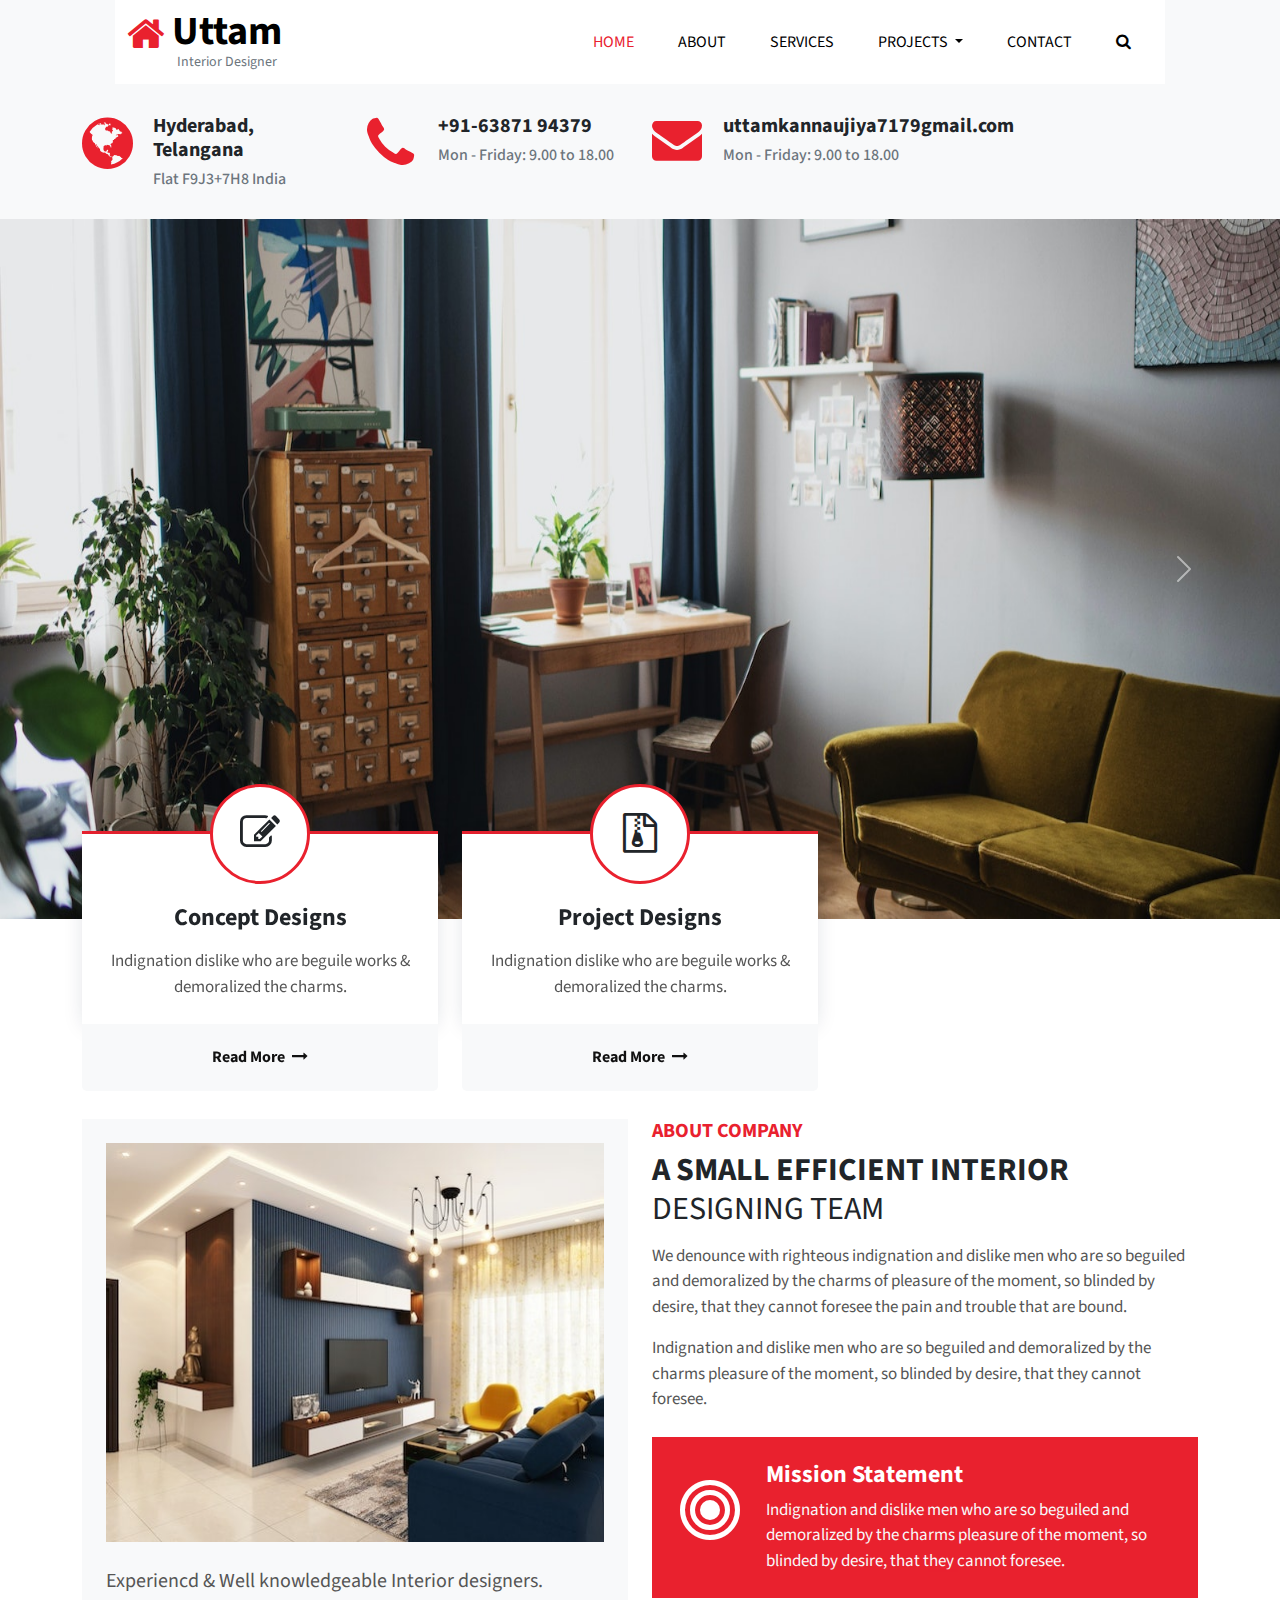
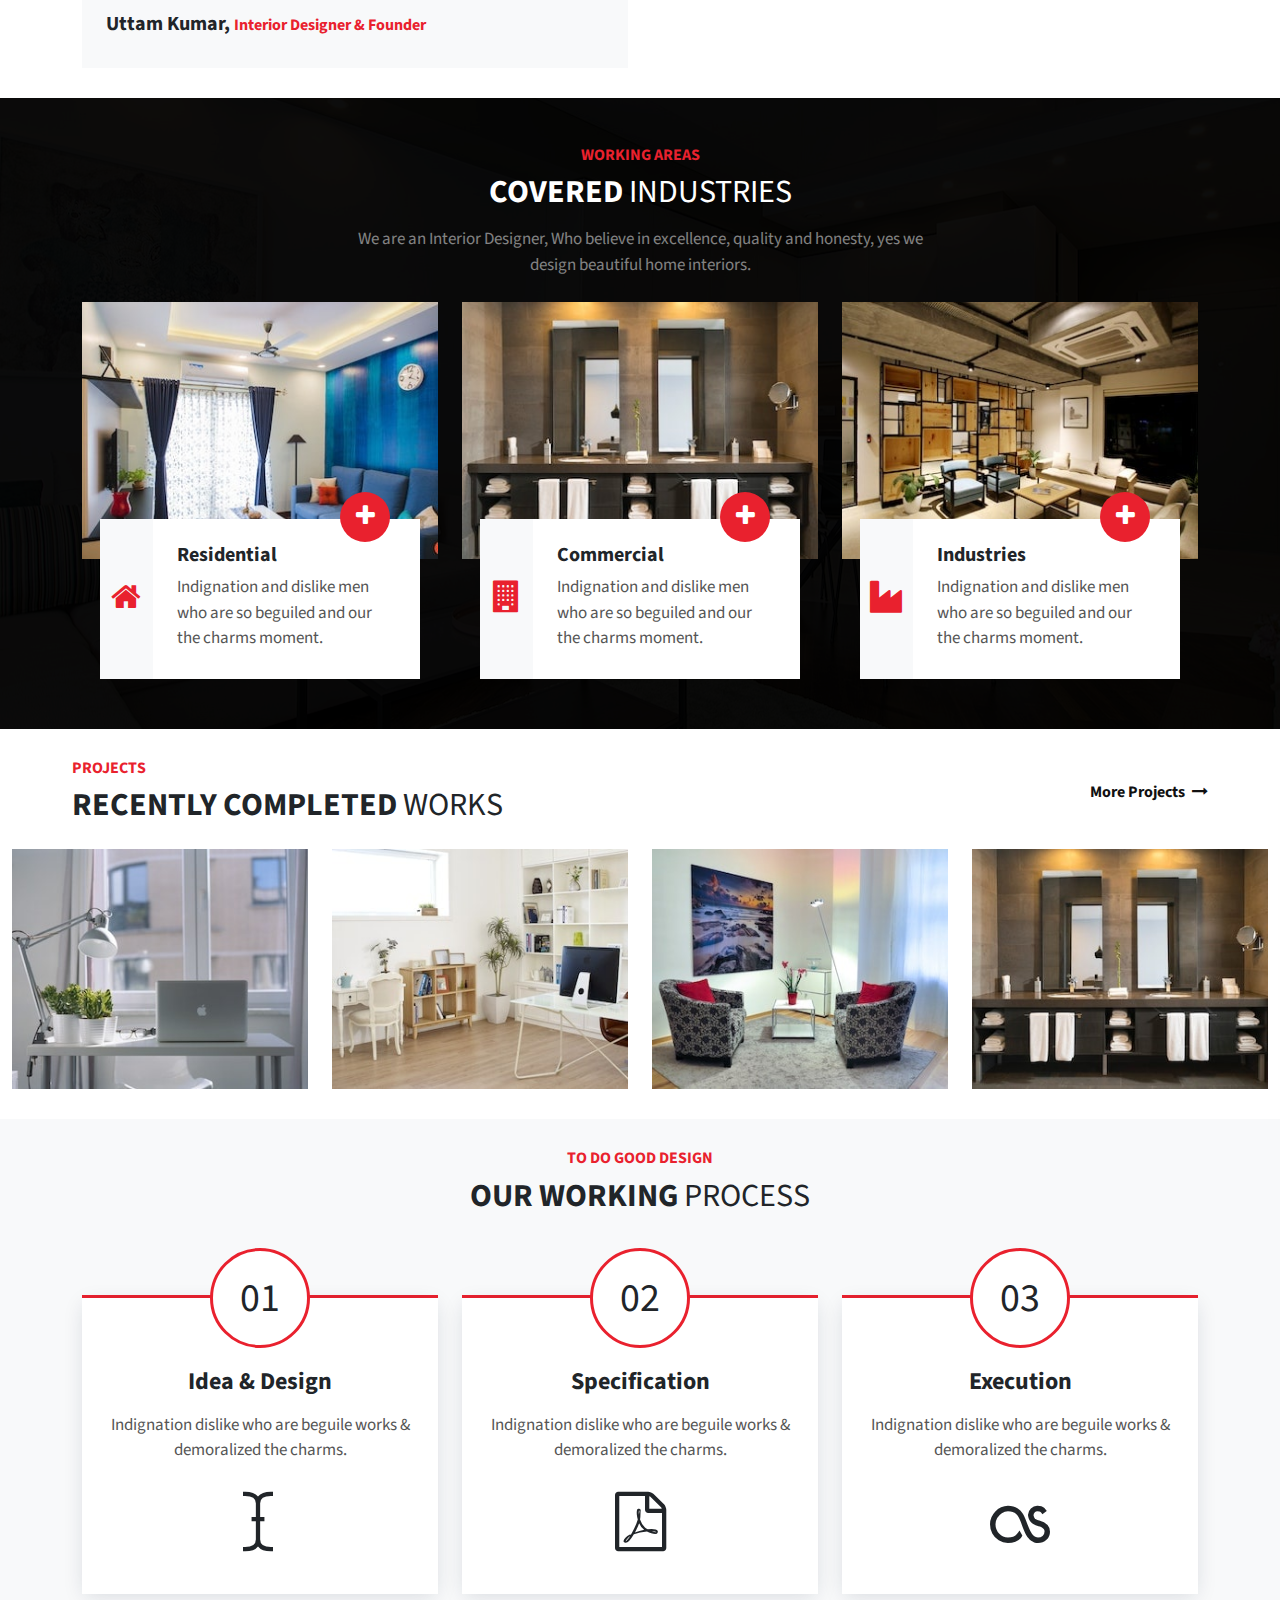
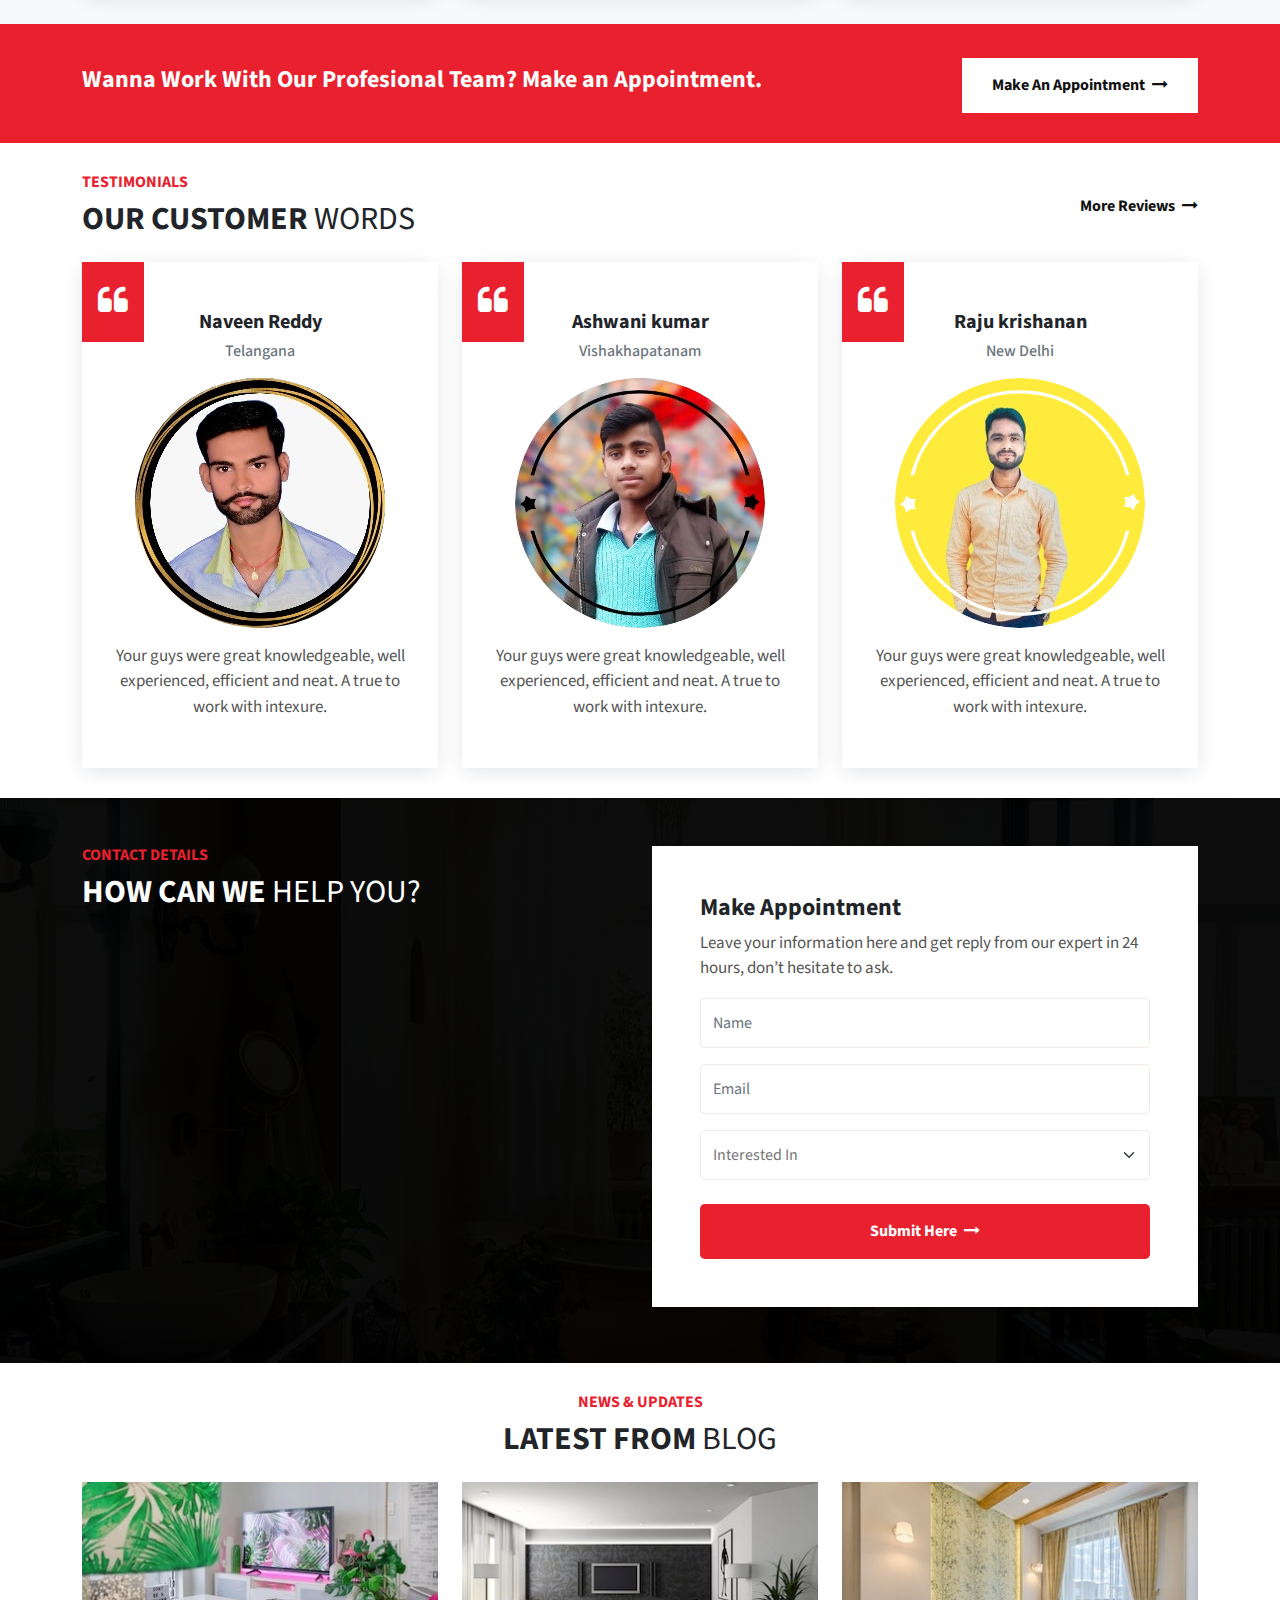
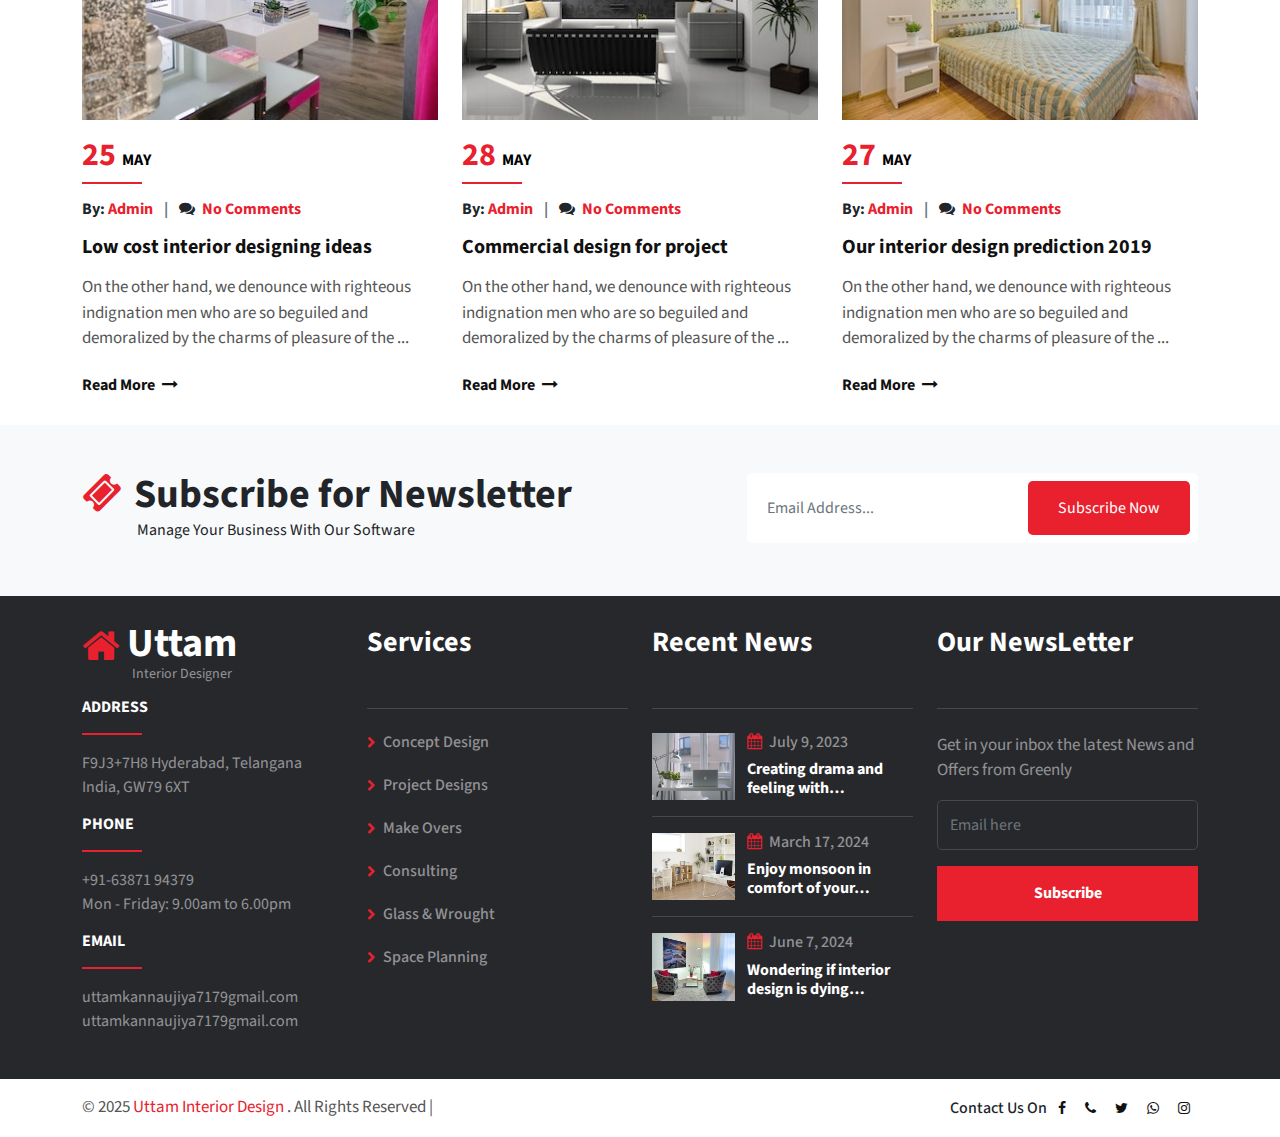
<file: index.html>
<!DOCTYPE html>
<html lang="en">
<head>
	<meta charset="utf-8">
	<meta http-equiv="X-UA-Compatible" content="IE=edge">
	<meta name="viewport" content="width=device-width, initial-scale=1">
	<title>Uttam Interior</title>
	<link href="css/bootstrap.min.css" rel="stylesheet" >
	<link href="css/font-awesome.min.css" rel="stylesheet" >
	<link href="css/global.css" rel="stylesheet">
	<link href="css/index.css" rel="stylesheet">
	<link href="https://fonts.googleapis.com/css2?family=Source+Sans+Pro&display=swap" rel="stylesheet">
	<script src="js/bootstrap.bundle.min.js"></script>

</head>
<body>
<section id="header" class="bg-light">
<nav class="navbar navbar-expand-md navbar-light bg-white mx-auto" id="navbar_sticky">
  <div class="container-xl">
    <a class="text-black p-0 navbar-brand fw-bold" href="index.html"><i class="fa fa-home col_red fs-1 align-middle"></i> Uttam <br> <span class="text-muted fw-normal font_14">Interior Designer</span></a>
    <button class="navbar-toggler" type="button" data-bs-toggle="collapse" data-bs-target="#navbarSupportedContent" aria-controls="navbarSupportedContent" aria-expanded="false" aria-label="Toggle navigation">
      <span class="navbar-toggler-icon"></span>
    </button>
    <div class="collapse navbar-collapse" id="navbarSupportedContent">
	   <ul class="navbar-nav mb-0 ms-auto">
        <li class="nav-item">
          <a class="nav-link active" aria-current="page" href="index.html">Home</a>
        </li>
		 
		<li class="nav-item">
          <a class="nav-link" href="about.html">About </a>
        </li>
		
		
		<li class="nav-item">
          <a class="nav-link" href="services.html">Services </a>
        </li>
				
		<li class="nav-item dropdown">
          <a class="nav-link dropdown-toggle" href="#" id="navbarDropdown" role="button" data-bs-toggle="dropdown" aria-expanded="false">
            Projects
          </a>
          <ul class="dropdown-menu drop_1" aria-labelledby="navbarDropdown">
            <li><a class="dropdown-item" href="project.html"> Projects</a></li>
            <li><a class="dropdown-item border-0" href="project_detail.html"> Project Detail</a></li>
          </ul>
        </li>
		
		
		<li class="nav-item">
          <a class="nav-link" href="contact.html">Contact </a>
        </li>
		
		 <li class="nav-item dropdown">
          <a class="nav-link dropdown-toggle dropdown_search nav_hide" href="#" id="navbarDropdown" role="button" data-bs-toggle="dropdown" aria-expanded="false">
            <i class="fa fa-search"></i>
          </a>
          <ul class="dropdown-menu drop_2 p-3" aria-labelledby="navbarDropdown">
            <li>
			  <div class="input-group">
				<input type="text" class="form-control" placeholder="Search Here">
				<span class="input-group-btn">
					<button class="btn btn-primary bg_red rounded-0 p-2 px-3 border-0" type="button">
						<i class="fa fa-search"></i> </button>
				</span>
		</div>
			</li>
          </ul>
        </li>
				
      </ul>
      
    </div>
  </div>
</nav>
</section>

<section id="header_m" class="p_3 bg-light">
 <div class="container-xl">
  <div class="row header_m1">
   <div class="col-md-3">
    <div class="header_m1i">
	  <div class="header_m1i1 row">
	   <div class="col-md-3">
	    <div class="header_m1i1l">
		 <i class="fa fa-globe font_60 col_red"></i>
		</div>
	   </div>
	   <div class="col-md-9">
	    <div class="header_m1i1r">
		 <h5>Hyderabad, Telangana</h5>
		 <h6 class="mb-0 text-muted">Flat F9J3+7H8 India</h6>
		</div>
	   </div>
	  </div>
	</div>
   </div>
   <div class="col-md-3">
    <div class="header_m1i">
	  <div class="header_m1i1 row">
	   <div class="col-md-3">
	    <div class="header_m1i1l">
		 <i class="fa fa-phone font_60 col_red"></i>
		</div>
	   </div>
	   <div class="col-md-9">
	    <div class="header_m1i1r">
		 <h5>+91-63871 94379</h5>
		 <h6 class="mb-0 text-muted">Mon - Friday: 9.00 to 18.00</h6>
		</div>
	   </div>
	  </div>
	</div>
   </div>
   <div class="col-md-3">
    <div class="header_m1i">
	  <div class="header_m1i1 row">
	   <div class="col-md-3">
	    <div class="header_m1i1l">
		 <i class="fa fa-envelope font_50 col_red"></i>
		</div>
	   </div>
	   <div class="col-md-9">
	    <div class="header_m1i1r">
		 <h5>uttamkannaujiya7179gmail.com</h5>
		 <h6 class="mb-0 text-muted">Mon - Friday: 9.00 to 18.00</h6>
		</div>
	   </div>
	  </div>
	</div>
   </div>
   
  </div>
 </div>
</section>

<div class="main position-relative">
 <div class="main_1">
  <section id="center" class="center_home">
 <div id="carouselExampleCaptions" class="carousel slide" data-bs-ride="carousel">
  <div class="carousel-inner">
    <div class="carousel-item active">
      <img src="img/1.jpg" class="d-block w-100" alt="...">
      
    </div>
    <div class="carousel-item">
      <img src="img/2.jpg" class="d-block w-100" alt="...">
    
    </div>
    <div class="carousel-item">
      <img src="img/3.jpg" class="d-block w-100" alt="...">
    </div>
  </div>
  <button class="carousel-control-prev" type="button" data-bs-target="#carouselExampleCaptions" data-bs-slide="prev">
    <span class="carousel-control-prev-icon" aria-hidden="true"></span>
    <span class="visually-hidden">Previous</span>
  </button>
  <button class="carousel-control-next" type="button" data-bs-target="#carouselExampleCaptions" data-bs-slide="next">
    <span class="carousel-control-next-icon" aria-hidden="true"></span>
    <span class="visually-hidden">Next</span>
  </button>
</div>
</section>
 </div>
 <div class="main_2 position-absolute w-100">
<section id="design">
 <div class="container-xl">
  <div class="row design_1">
   <div class="col-md-4">
    <div class="design_1i position-relative text-center">
	 <div class="design_1i1 position-absolute w-100">
	 <span class="d-inline-block rounded-circle fs-1"><i class="fa fa-edit"></i></span>
	</div>
	<div class="design_1i2 bg-white p-4 shadow_box">
	 <h4>Concept Designs</h4>
	 <p class="mt-3 mb-0">Indignation dislike  who are beguile works & demoralized the charms.</p>
	</div>
	<div class="design_1i3">
	 <h6><a class="d-block bg-light pt-4 pb-4 fw-bold" href="#">Read More <i class="fa fa-long-arrow-right ms-1"></i></a></h6>
	</div>
	</div>
   </div>
   <div class="col-md-4">
    <div class="design_1i position-relative text-center">
	 <div class="design_1i1 position-absolute w-100">
	 <span class="d-inline-block rounded-circle fs-1"><i class="fa fa-file-archive-o"></i></span>
	</div>
	<div class="design_1i2 bg-white p-4 shadow_box">
	 <h4>Project Designs</h4>
	 <p class="mt-3 mb-0">Indignation dislike  who are beguile works & demoralized the charms.</p>
	</div>
	<div class="design_1i3">
	 <h6><a class="d-block bg-light pt-4 pb-4 fw-bold" href="#">Read More <i class="fa fa-long-arrow-right ms-1"></i></a></h6>
	</div>
	</div>
   </div>
   
	</div>
   </div>
  </div>
 </div>
</section>
 </div>
</div>

<section id="about_h" class="p_3">
 <div class="container-xl">
  <div class="row about_h1">
    <div class="col-md-6">
	 <div class="about_h1l bg-light p-4">
	  <div class="grid clearfix">
				  <figure class="effect-jazz mb-0">
					<a href="#"><img src="img/4.jpg"  class="w-100" alt="abc"></a>
				  </figure>
			  </div>
	   <p class="fs-5 mt-4">Experiencd & Well knowledgeable Interior designers.</p>
	   <h5>Uttam Kumar, <span class="col_red fs-6">Interior Designer & Founder</span></h5>
	 </div>
	</div>
	<div class="col-md-6">
	 <div class="about_h1r">
	  <h5 class="col_red">ABOUT COMPANY</h5>
	  <h2>A SMALL EFFICIENT
INTERIOR <span class="fw-normal">DESIGNING TEAM</span></h2>
      <p class="mt-3">We denounce with righteous indignation and dislike men who are so beguiled and demoralized by the charms of pleasure of the moment, so blinded by desire, that they cannot foresee the pain and trouble that are bound.</p>
	  <p class="mb-4">Indignation and dislike men who are so beguiled and demoralized by the charms pleasure of the moment, so blinded by desire, that they cannot foresee.</p>
	  <div id="carouselExampleCaptions1" class="carousel slide" data-bs-ride="carousel">
  <div class="carousel-indicators">
    <button type="button" data-bs-target="#carouselExampleCaptions1" data-bs-slide-to="0" class="active" aria-label="Slide 1"></button>
    <button type="button" data-bs-target="#carouselExampleCaptions1" data-bs-slide-to="1" aria-label="Slide 2" class="" aria-current="true"></button>
  </div>
  <div class="carousel-inner">
    <div class="carousel-item active">
        <div class="about_h1ri row bg_red mx-0 p-4 px-3">
		  <div class="col-md-2">
		   <div class="about_h1ril">
		    <span class="text-white"><i class="fa fa-bullseye"></i></span>
		   </div>
		  </div>
		  <div class="col-md-10">
		   <div class="about_h1rir">
		    <h4 class="text-white">Mission Statement</h4>
			<p class="mb-0 text-light">Indignation and dislike men who are so beguiled and demoralized by the charms pleasure of the moment, so blinded by desire, that they cannot foresee.</p>
		   </div>
		  </div>
		</div>
    </div>
    <div class="carousel-item">
            <div class="about_h1ri row bg_red mx-0 p-4 px-3">
		  <div class="col-md-2">
		   <div class="about_h1ril">
		    <span class="text-white"><i class="fa fa-bullseye"></i></span>
		   </div>
		  </div>
		  <div class="col-md-10">
		   <div class="about_h1rir">
		    <h4 class="text-white">Mission Statement</h4>
			<p class="mb-0 text-light">Indignation and dislike men who are so beguiled and demoralized by the charms pleasure of the moment, so blinded by desire, that they cannot foresee.</p>
		   </div>
		  </div>
		</div>
    </div>
  </div>
</div>
	 </div>
	</div>
  </div>
 </div>
</section>

<section id="work_h">
 <div class="work_hm pt-5">
  <div class="container-xl">
  <div class="row work_h1 text-center mb-4">
     <div class="col-md-12">
	      <h6 class="col_red fw-bold">WORKING AREAS</h6>
	  <h2 class="text-white">COVERED <span class="fw-normal">INDUSTRIES</span></h2>
      <p class="mt-3 text-white-50 mb-0">We are an Interior Designer, Who believe in excellence, quality and honesty, yes we <br> design beautiful home interiors.</p>
	 </div>
  </div>
  
  <div class="row work_h2">
   <div class="col-md-4">
    <div class="work_h2m position-relative">
	 <div class="work_h2m1">
	   <div class="grid clearfix">
				  <figure class="effect-jazz mb-0">
					<a href="#"><img src="img/5.jpg" class="w-100" alt="abc"></a>
				  </figure>
			  </div>
	 </div>
	 <div class="work_h2m2  position-absolute">
	  <div class="work_h2m2i row mx-0">
	   <div class="col-md-2 p-0">
	    <div class="work_h2m2il text-center bg-light">
		 <span class="col_red fs-2"><i class="fa fa-home"></i></span>
		</div>
	   </div>
	   <div class="col-md-10 p-0">
	    <div class="work_h2m2ir bg-white p-4">
		 <h5>Residential</h5>
		 <p class="mb-0">Indignation and dislike men who are so beguiled and our the charms moment.</p>
		</div>
	   </div>
	  </div>
	 </div>
	 <div class="work_h2m3 text-end position-absolute w-100 pe-5">
	  <span class="bg_red text-center text-white rounded-circle fs-4 d-inline-block"><i class="fa fa-plus"></i></span>
	 </div>
	</div>
   </div>
   <div class="col-md-4">
    <div class="work_h2m position-relative">
	 <div class="work_h2m1">
	   <div class="grid clearfix">
				  <figure class="effect-jazz mb-0">
					<a href="#"><img src="img/6.jpg" class="w-100" alt="abc"></a>
				  </figure>
			  </div>
	 </div>
	 <div class="work_h2m2  position-absolute">
	  <div class="work_h2m2i row mx-0">
	   <div class="col-md-2 p-0">
	    <div class="work_h2m2il text-center bg-light">
		 <span class="col_red fs-2"><i class="fa fa-building"></i></span>
		</div>
	   </div>
	   <div class="col-md-10 p-0">
	    <div class="work_h2m2ir bg-white p-4">
		 <h5>Commercial</h5>
		 <p class="mb-0">Indignation and dislike men who are so beguiled and our the charms moment.</p>
		</div>
	   </div>
	  </div>
	 </div>
	 <div class="work_h2m3 text-end position-absolute w-100 pe-5">
	  <span class="bg_red text-center text-white rounded-circle fs-4 d-inline-block"><i class="fa fa-plus"></i></span>
	 </div>
	</div>
   </div>
   <div class="col-md-4">
    <div class="work_h2m position-relative">
	 <div class="work_h2m1">
	   <div class="grid clearfix">
				  <figure class="effect-jazz mb-0">
					<a href="#"><img src="img/7.jpg" class="w-100" alt="abc"></a>
				  </figure>
			  </div>
	 </div>
	 <div class="work_h2m2  position-absolute">
	  <div class="work_h2m2i row mx-0">
	   <div class="col-md-2 p-0">
	    <div class="work_h2m2il text-center bg-light">
		 <span class="col_red fs-2"><i class="fa fa-industry"></i></span>
		</div>
	   </div>
	   <div class="col-md-10 p-0">
	    <div class="work_h2m2ir bg-white p-4">
		 <h5>Industries</h5>
		 <p class="mb-0">Indignation and dislike men who are so beguiled and our the charms moment.</p>
		</div>
	   </div>
	  </div>
	 </div>
	 <div class="work_h2m3 text-end position-absolute w-100 pe-5">
	  <span class="bg_red text-center text-white rounded-circle fs-4 d-inline-block"><i class="fa fa-plus"></i></span>
	 </div>
	</div>
   </div>
  </div>
 </div>
 </div>
</section>

<section id="proj_h" class="p_3">
 <div class="container-fluid">
   <div class="proj_h1 row mb-4 mx-5">
    <div class="col-md-8">
	 <div class="proj_h1l">
	         <h6 class="col_red fw-bold">PROJECTS</h6>
	  <h2 class="mb-0">RECENTLY COMPLETED <span class="fw-normal">WORKS</span></h2>
	 </div>
	</div>
	<div class="col-md-4">
	 <div class="proj_h1r text-end mt-4">
	   <h6 class="mb-0 fw-bold"><a href="#">More Projects <i class="fa fa-long-arrow-right ms-1"></i></a></h6>
	 </div>
	</div>
   </div>
    <div class="proj_h2 row">
	 <div class="col-md-3 col-sm-6">
	  <div class="proj_h2i position-relative">
	   <div class="proj_h2i1">
	     <div class="grid clearfix">
				  <figure class="effect-jazz mb-0">
					<a href="#"><img src="img/8.jpg" class="w-100" alt="abc"></a>
				  </figure>
			  </div>
	  </div>  
	  <div class="proj_h2i2 text-center px-4 w-100 h-100 position-absolute top-0">
	   <h6 class="mb-0"><a class="button_1" href="#">Case Study <i class="fa fa-long-arrow-right ms-1"></i></a></h6>
	   <h6 class="mt-3 text-white-50">Modern Design</h6>
	   <h5 class="mb-0 text-white">Office Partition Walls</h5>
	  </div>
	  </div>
	 </div>
	 <div class="col-md-3 col-sm-6">
	  <div class="proj_h2i position-relative">
	   <div class="proj_h2i1">
	     <div class="grid clearfix">
				  <figure class="effect-jazz mb-0">
					<a href="#"><img src="img/9.jpg" class="w-100" alt="abc"></a>
				  </figure>
			  </div>
	  </div>  
	  <div class="proj_h2i2 text-center px-4 w-100 h-100 position-absolute top-0">
	   <h6 class="mb-0"><a class="button_1" href="#">Case Study <i class="fa fa-long-arrow-right ms-1"></i></a></h6>
	   <h6 class="mt-3 text-white-50">Modern Design</h6>
	   <h5 class="mb-0 text-white">Office Partition Walls</h5>
	  </div>
	  </div>
	 </div>
	 <div class="col-md-3 col-sm-6">
	  <div class="proj_h2i position-relative">
	   <div class="proj_h2i1">
	     <div class="grid clearfix">
				  <figure class="effect-jazz mb-0">
					<a href="#"><img src="img/10.jpg" class="w-100" alt="abc"></a>
				  </figure>
			  </div>
	  </div>  
	  <div class="proj_h2i2 text-center px-4 w-100 h-100 position-absolute top-0">
	   <h6 class="mb-0"><a class="button_1" href="#">Case Study <i class="fa fa-long-arrow-right ms-1"></i></a></h6>
	   <h6 class="mt-3 text-white-50">Modern Design</h6>
	   <h5 class="mb-0 text-white">Office Partition Walls</h5>
	  </div>
	  </div>
	 </div>
	 <div class="col-md-3 col-sm-6">
	  <div class="proj_h2i position-relative">
	   <div class="proj_h2i1">
	     <div class="grid clearfix">
				  <figure class="effect-jazz mb-0">
					<a href="#"><img src="img/11.jpg" class="w-100" alt="abc"></a>
				  </figure>
			  </div>
	  </div>  
	  <div class="proj_h2i2 text-center px-4 w-100 h-100 position-absolute top-0">
	   <h6 class="mb-0"><a class="button_1" href="#">Case Study <i class="fa fa-long-arrow-right ms-1"></i></a></h6>
	   <h6 class="mt-3 text-white-50">Modern Design</h6>
	   <h5 class="mb-0 text-white">Office Partition Walls</h5>
	  </div>
	  </div>
	 </div>
	</div>
 </div>
</section>

<section id="process" class="p_3 bg-light">
 <div class="container-xl">
    <div class="row work_h1 text-center mb-4">
     <div class="col-md-12">
	      <h6 class="col_red fw-bold">TO DO GOOD DESIGN</h6>
	  <h2 class="mb-0">OUR WORKING <span class="fw-normal">PROCESS</span></h2>
	 </div>
  </div>
  <div class="row design_1">
   <div class="col-md-4">
    <div class="design_1i position-relative text-center">
	 <div class="design_1i1 position-absolute w-100">
	 <span class="d-inline-block rounded-circle fs-1">01</span>
	</div>
	<div class="design_1i2 bg-white p-4 shadow_box">
	 <h4>Idea & Design</h4>
	 <p class="mt-3 mb-3">Indignation dislike  who are beguile works &amp; demoralized the charms.</p>
	 <span class="font_60"><i class="fa fa-i-cursor"></i></span>
	</div>
	</div>
   </div>
 <div class="col-md-4">
    <div class="design_1i position-relative text-center">
	 <div class="design_1i1 position-absolute w-100">
	 <span class="d-inline-block rounded-circle fs-1">02</span>
	</div>
	<div class="design_1i2 bg-white p-4 shadow_box">
	 <h4>Specification</h4>
	 <p class="mt-3 mb-3">Indignation dislike  who are beguile works &amp; demoralized the charms.</p>
	 <span class="font_60"><i class="fa fa-file-pdf-o"></i></span>
	</div>
	</div>
   </div>
   <div class="col-md-4">
    <div class="design_1i position-relative text-center">
	 <div class="design_1i1 position-absolute w-100">
	 <span class="d-inline-block rounded-circle fs-1">03</span>
	</div>
	<div class="design_1i2 bg-white p-4 shadow_box">
	 <h4>Execution</h4>
	 <p class="mt-3 mb-3">Indignation dislike  who are beguile works &amp; demoralized the charms.</p>
	 <span class="font_60"><i class="fa fa-lastfm"></i></span>
	</div>
	</div>
   </div>
  </div>
 </div>
</section>

<section id="appoint" class="bg_red p_3">
 <div class="container-xl">
    <div class="row appoint_1">
      <div class="col-md-9">
	   <div class="appoint_1l pt-2">
	    <p class="fs-4 fw-bold text-white mb-0">Wanna Work With Our Profesional Team? Make an Appointment.</p>
	   </div>
	  </div>
	  <div class="col-md-3">
	   <div class="appoint_1r text-end pt-1">
	     <h6 class="mb-0"><a class="button_2" href="#">Make An Appointment <i class="fa fa-long-arrow-right ms-1"></i></a></h6>
	   </div>
	  </div>
    </div>
 </div>
</section>

<section id="testim" class="p_3">
 <div class="container-xl">
   <div class="proj_h1 row mb-4">
    <div class="col-md-8">
	 <div class="proj_h1l">
	         <h6 class="col_red fw-bold">TESTIMONIALS</h6>
	  <h2 class="mb-0">OUR CUSTOMER <span class="fw-normal">WORDS</span></h2>
	 </div>
	</div>
	<div class="col-md-4">
	 <div class="proj_h1r text-end mt-4">
	   <h6 class="mb-0 fw-bold"><a href="#">More Reviews <i class="fa fa-long-arrow-right ms-1"></i></a></h6>
	 </div>
	</div>
   </div>
    <div class="testim_1 row">
	 <div class="col-md-4">
	  <div class="testim_1i shadow_box position-relative">
	     <div class="testim_1i1 text-center pt-5 pb-5 px-4">
	      <h5>Naveen Reddy</h5>
		  <h6 class="text-muted mb-3">Telangana</h6>
		  <img src="img/12.jpg" alt="abc" class="rounded-circle">
		  <p class="mt-3 mb-0">Your guys were great knowledgeable, well experienced, efficient and neat. A true to work with intexure.</p>
	   </div>
	    <div class="testim_1i2 position-absolute top-0">
	     <span class="d-inline-block bg_red text-white p-3 fs-2"><i class="fa fa-quote-left"></i></span>
	   </div>
	  </div>
	 </div>
	 <div class="col-md-4">
	  <div class="testim_1i shadow_box position-relative">
	     <div class="testim_1i1 text-center pt-5 pb-5 px-4">
	      <h5>Ashwani kumar</h5>
		  <h6 class="text-muted mb-3">Vishakhapatanam</h6>
		  <img src="img/13.png" alt="abc" class="rounded-circle">
		  <p class="mt-3 mb-0">Your guys were great knowledgeable, well experienced, efficient and neat. A true to work with intexure.</p>
	   </div>
	    <div class="testim_1i2 position-absolute top-0">
	     <span class="d-inline-block bg_red text-white p-3 fs-2"><i class="fa fa-quote-left"></i></span>
	   </div>
	  </div>
	 </div>
	 <div class="col-md-4">
	  <div class="testim_1i shadow_box position-relative">
	     <div class="testim_1i1 text-center pt-5 pb-5 px-4">
	      <h5>Raju krishanan</h5>
		  <h6 class="text-muted mb-3">New Delhi</h6>
		  <img src="img/14.png" alt="abc" class="rounded-circle">
		  <p class="mt-3 mb-0">Your guys were great knowledgeable, well experienced, efficient and neat. A true to work with intexure.</p>
	   </div>
	    <div class="testim_1i2 position-absolute top-0">
	     <span class="d-inline-block bg_red text-white p-3 fs-2"><i class="fa fa-quote-left"></i></span>
	   </div>
	  </div>
	 </div>
	</div>
 </div>
</section>

<section id="connect">
 <div class="work_hm pt-5 pb-5">
  <div class="container-xl">
    <div class="connect_1 row">
    <div class="col-md-6">
	 <div class="connect_1l">
	         <h6 class="col_red fw-bold">CONTACT DETAILS</h6>
	  <h2 class="mb-3 text-white">HOW CAN WE  <span class="fw-normal">HELP YOU?</span></h2>
	  <iframe src="https://www.google.com/maps/embed?pb=!1m17!1m12!1m3!1d6568.728676486157!2d78.35261047548718!3d17.48007849298938!2m3!1f0!2f0!3f0!3m2!1i1024!2i768!4f13.1!3m2!1m1!2zMTfCsDI4JzUwLjQiTiA3OMKwMjEnMTQuMiJF!5e0!3m2!1sen!2sin!4v1748949474504!5m2!1sen!2sin" height="380" style="border:0; width:100%;" allowfullscreen=""></iframe>
	 </div>
	</div>
	<div class="col-md-6">
	 <div class="connect_1r bg-white p-5">
       <h4>Make Appointment</h4>
	   <p>Leave your information here and get reply from our expert in 24 hours, don’t hesitate to ask.</p>
	   <input class="form-control rounded-3" placeholder="Name" type="text">
	   <input class="form-control rounded-3 mt-3" placeholder="Email" type="text">
	   <select class="form-select rounded-3 mt-3" aria-label="Default select example">
			<option selected="">Interested In</option>
			<option value="1">Concept Designs</option>
			<option value="2">Project Designs</option>
			<option value="3">Make Overs</option>
			<option value="4">Space Planning</option>
			</select>
			<h6 class="mb-0 mt-4"><a class="button rounded-3 d-block text-center" href="#">Submit Here <i class="fa fa-long-arrow-right ms-1"></i></a></h6>
	 </div>
	</div>
   </div>
 </div>
 </div>
</section>

<section id="blog_h" class="p_3">
 <div class="container-xl">
    <div class="row work_h1 text-center mb-4">
     <div class="col-md-12">
	      <h6 class="col_red fw-bold">NEWS & UPDATES</h6>
	  <h2 class="mb-0">LATEST FROM  <span class="fw-normal">BLOG</span></h2>
	 </div>
  </div>
    <div class="row blog_h1">
     <div class="col-md-4">
	    <div class="blog_h1i">
		  <div class="grid clearfix">
				  <figure class="effect-jazz mb-0">
					<a href="#"><img src="img/15.jpg" class="w-100" alt="abc"></a>
				  </figure>
			  </div>
		 <h2 class="col_red mt-3">25 <span class="fs-6 text-black">MAY</span></h2>
		 <hr class="line mt-2 mb-3">
		 <h6 class="fw-bold">By: <a class="col_red" href="#">Admin</a> <span class="mx-2 text-muted">|</span> <i class="fa fa-comments me-1"></i> <a class="col_red" href="#">No Comments</a></h6>
		 <h5 class="mt-3"><a href="#">Low cost interior designing ideas</a></h5>
		 <p class="mt-3">On the other hand, we denounce with righteous indignation  men who are so beguiled and demoralized by the charms of pleasure of the ...</p>
		 <h6 class="mb-0 fw-bold mt-4"><a href="#">Read More <i class="fa fa-long-arrow-right ms-1"></i></a></h6>
		</div>
	 </div>
	 <div class="col-md-4">
	    <div class="blog_h1i">
		  <div class="grid clearfix">
				  <figure class="effect-jazz mb-0">
					<a href="#"><img src="img/16.jpg" class="w-100" alt="abc"></a>
				  </figure>
			  </div>
		 <h2 class="col_red mt-3">28 <span class="fs-6 text-black">MAY</span></h2>
		 <hr class="line mt-2 mb-3">
		 <h6 class="fw-bold">By: <a class="col_red" href="#">Admin</a> <span class="mx-2 text-muted">|</span> <i class="fa fa-comments me-1"></i> <a class="col_red" href="#">No Comments</a></h6>
		 <h5 class="mt-3"><a href="#">Commercial design for project</a></h5>
		 <p class="mt-3">On the other hand, we denounce with righteous indignation  men who are so beguiled and demoralized by the charms of pleasure of the ...</p>
		 <h6 class="mb-0 fw-bold mt-4"><a href="#">Read More <i class="fa fa-long-arrow-right ms-1"></i></a></h6>
		</div>
	 </div>
	 <div class="col-md-4">
	    <div class="blog_h1i">
		  <div class="grid clearfix">
				  <figure class="effect-jazz mb-0">
					<a href="#"><img src="img/17.jpg" class="w-100" alt="abc"></a>
				  </figure>
			  </div>
		 <h2 class="col_red mt-3">27 <span class="fs-6 text-black">MAY</span></h2>
		 <hr class="line mt-2 mb-3">
		 <h6 class="fw-bold">By: <a class="col_red" href="#">Admin</a> <span class="mx-2 text-muted">|</span> <i class="fa fa-comments me-1"></i> <a class="col_red" href="#">No Comments</a></h6>
		 <h5 class="mt-3"><a href="#">Our interior design prediction 2019</a></h5>
		 <p class="mt-3">On the other hand, we denounce with righteous indignation  men who are so beguiled and demoralized by the charms of pleasure of the ...</p>
		 <h6 class="mb-0 fw-bold mt-4"><a href="#">Read More <i class="fa fa-long-arrow-right ms-1"></i></a></h6>
		</div>
	 </div>
  </div>
 </div>
</section>

<section id="subs_o" class="pt-5 pb-5 bg-light">
 <div class="container-xl">
   <div class="subs_o1 row">
    <div class="col-md-7">
	 <div class="subs_o1l">
	  <h1><i class="fa fa-ticket me-1 col_red"></i> Subscribe for Newsletter <br> <span class="fs-6 fw-normal">Manage Your Business With Our Software</span></h1>

	 </div>
	</div>
	<div class="col-md-5">
	 <div class="subs_o1r">
	   <div class="input-group p-2 bg-white rounded-3">
				<input type="text" class="form-control border-0 rounded-0" placeholder="Email Address...">
				<span class="input-group-btn">
					<button class="btn btn-primary bg_red border-0 rounded-3" type="button">
						Subscribe Now </button>
				</span>
		</div>
	 </div>
	</div>
   </div>
 </div>
</section>

<section id="footer" class="p_3 bg_dark">
 <div class="container-xl">
    <div class="row footer_1">
	 <div class="col-md-3">
	  <div class="footer_1i">
	    <h3 class="mb-4"><a class="text-white fw-bold" href="index.html"><i class="fa fa-home col_red fs-1 align-middle"></i> Uttam <br> <span class="text-white-50 fw-normal font_14">Interior Designer</span></a></h3>
		<h5 class="text-white fs-6">ADDRESS</h5>
		<hr class="line">
		<p class="text-white-50 fs-6">F9J3+7H8 Hyderabad, Telangana<br>
India, GW79 6XT</p>
<h5 class="text-white fs-6">PHONE</h5>
		<hr class="line">
		<p class="text-white-50 fs-6">+91-63871 94379<br>
Mon - Friday: 9.00am to 6.00pm</p>
<h5 class="text-white fs-6">EMAIL</h5>
		<hr class="line">
		<p class="text-white-50 fs-6">uttamkannaujiya7179gmail.com<br>
uttamkannaujiya7179gmail.com</p>
	  </div>
	 </div>
	 <div class="col-md-3">
	  <div class="footer_1i">
	    <h4 class="text-white fs-3 mb-5">Services</h4>
		<hr class="hr_1 mb-4">
		<div class="row footer_3ism">
			<h6 class="col-md-12 col-6"><a class="text-white-50" href="#"><i class="fa fa-chevron-right me-1 font_12 col_red"></i> Concept Design</a></h6>
			<h6 class="col-md-12 col-6 mt-3"><a class="text-white-50" href="#"><i class="fa fa-chevron-right me-1 font_12 col_red"></i> Project Designs</a></h6>
			<h6 class="col-md-12 col-6 mt-3"><a class="text-white-50" href="#"><i class="fa fa-chevron-right me-1 font_12 col_red"></i> Make Overs</a></h6>
			<h6 class="col-md-12 col-6 mt-3"><a class="text-white-50" href="#"><i class="fa fa-chevron-right me-1 font_12 col_red"></i> Consulting</a></h6>
			<h6 class="col-md-12 col-6 mt-3"><a class="text-white-50" href="#"><i class="fa fa-chevron-right me-1 font_12 col_red"></i> Glass & Wrought</a></h6>
			<h6 class="col-md-12 col-6 mt-3 mb-0"><a class="text-white-50" href="#"><i class="fa fa-chevron-right me-1 font_12 col_red"></i> Space Planning</a></h6>
	    </div>
	  </div>
	 </div>
	 <div class="col-md-3">
	  <div class="footer_1i">
	    <h4 class="text-white fs-3 mb-5">Recent News</h4>
		<hr class="hr_1 mb-4">
		<div class="row footer_1i1">
		     <div class="col-md-4 col-4 pe-0">
			  <div class="footer_1i1l">
			    <figure class="effect-jazz mb-0">
					<a href="#"><img src="img/8.jpg" class="w-100" alt="abc"></a>
				  </figure>
			  </div>
			 </div>
			 <div class="col-md-8 col-8">
			  <div class="footer_1i1r">
			   <h6 class="text-white-50"><i class="fa fa-calendar col_red me-1"></i> July 9, 2023</h6>
			   <h6 class="fw-bold mb-0"><a class="text-white" href="#">Creating drama and
feeling with…</a></h6>
			  </div>
			 </div>
	    </div><hr class="hr_1">
		<div class="row footer_1i1">
		     <div class="col-md-4 col-4 pe-0">
			  <div class="footer_1i1l">
			    <figure class="effect-jazz mb-0">
					<a href="#"><img src="img/9.jpg" class="w-100" alt="abc"></a>
				  </figure>
			  </div>
			 </div>
			 <div class="col-md-8 col-8">
			  <div class="footer_1i1r">
			   <h6 class="text-white-50"><i class="fa fa-calendar col_red me-1"></i> March 17, 2024</h6>
			   <h6 class="fw-bold mb-0"><a class="text-white" href="#">Enjoy monsoon in
comfort of your…</a></h6>
			  </div>
			 </div>
	    </div><hr class="hr_1">
		<div class="row footer_1i1">
		     <div class="col-md-4 col-4 pe-0">
			  <div class="footer_1i1l">
			    <figure class="effect-jazz mb-0">
					<a href="#"><img src="img/10.jpg" class="w-100" alt="abc"></a>
				  </figure>
			  </div>
			 </div>
			 <div class="col-md-8 col-8">
			  <div class="footer_1i1r">
			   <h6 class="text-white-50"><i class="fa fa-calendar col_red me-1"></i> June 7, 2024</h6>
			   <h6 class="fw-bold mb-0"><a class="text-white" href="#">Wondering if interior
design is dying…</a></h6>
			  </div>
			 </div>
	    </div>
	  </div>
	 </div>
	 <div class="col-md-3">
	  <div class="footer_1i">
	    <h4 class="text-white fs-3 mb-5">Our NewsLetter</h4>
		<hr class="hr_1 mb-4">
		 <p class="text-white-50">Get in your inbox the latest News and Offers from Greenly</p>
		 <input class="form-control rounded-3 text-light bg-transparent" placeholder="Email here" type="text">
		 <h6 class="mb-0 mt-3"><a class="button d-block text-center" href="#">Subscribe</a></h6>
	  </div>
	 </div>
	</div>
 </div>
</section>

<section id="footer_b" class="pt-3 pb-3">
 <div class="container-xl">
  <div class="row footer_b1">
     <div class="col-md-8">
	  <div class="footer_b1l">
	   <p class="mb-0">© 2025 <a class="col_red" href="http://www.anything.com">Uttam Interior Design</a> . All Rights Reserved | </p>
	  </div>
	 </div>
	 <div class="col-md-4">
	  <div class="footer_b1r text-end mt-1">
	   <h6 class="mb-0">
	Contact Us On
	<a class="mx-2  font_14" href="https://www.facebook.com/nav.jagrti.seva.samiti/"><i class="fa fa-facebook"></i></a>
	<a class="mx-2  font_14" href="tel:+916387194379"><i class="fa fa-phone"></i></a>
	<a class="mx-2  font_14" href="https://x.com/parasakhurd"><i class="fa fa-twitter"></i></a>
	<a class="mx-2  font_14" href="https://wa.me/+916387194379"><i class="fa fa-whatsapp"></i></a>
	<a class="mx-2  font_14" href="https://www.instagram.com/parasakhurd/"><i class="fa fa-instagram"></i></a>
	</h6>
	  </div>
	 </div>
  </div>
 </div>
</section>

<script>
window.onscroll = function() {myFunction()};
var navbar_sticky = document.getElementById("navbar_sticky");
var sticky = navbar_sticky.offsetTop;
var navbar_height = document.querySelector('.navbar').offsetHeight;
function myFunction() {
  if (window.pageYOffset >= sticky + navbar_height) {
    navbar_sticky.classList.add("sticky")
	document.body.style.paddingTop = navbar_height + 'px';
  } else {
    navbar_sticky.classList.remove("sticky");
	document.body.style.paddingTop = '0'
  }
}
</script>

</body>

</html>
</file>
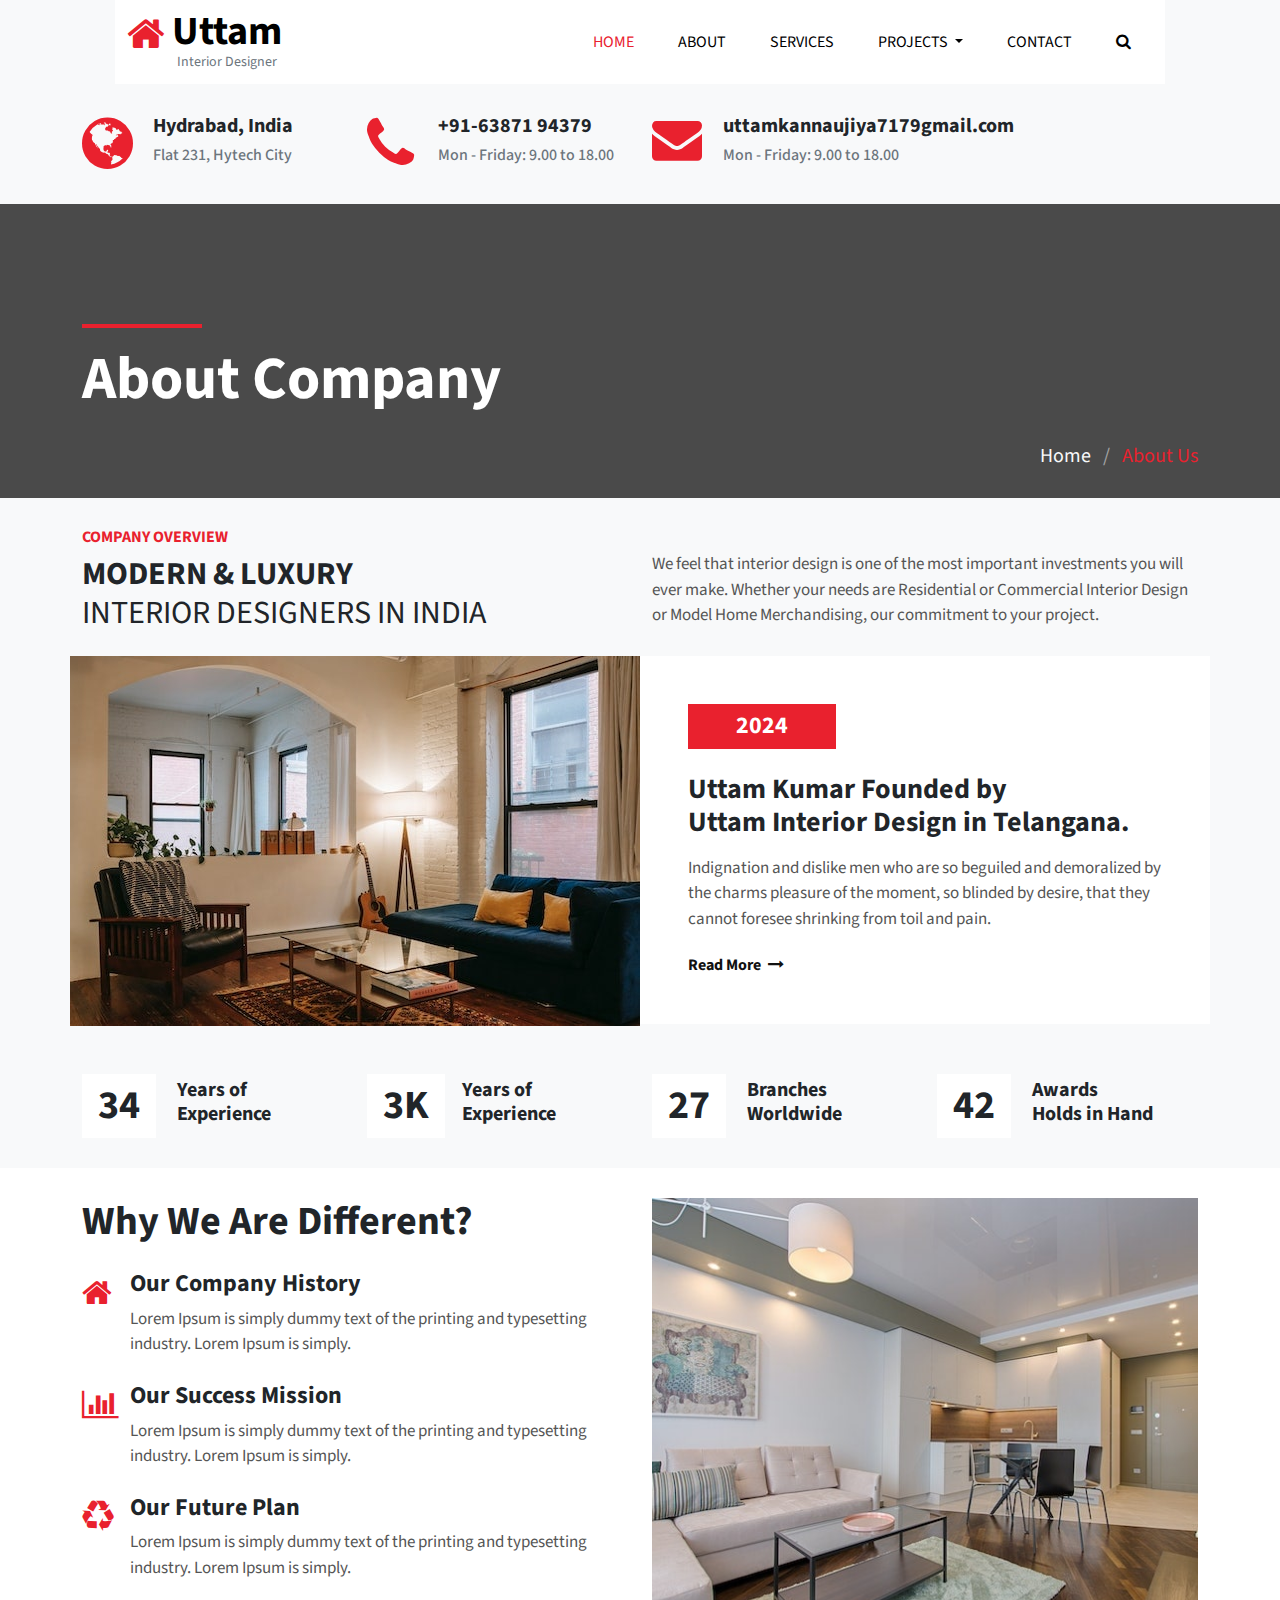
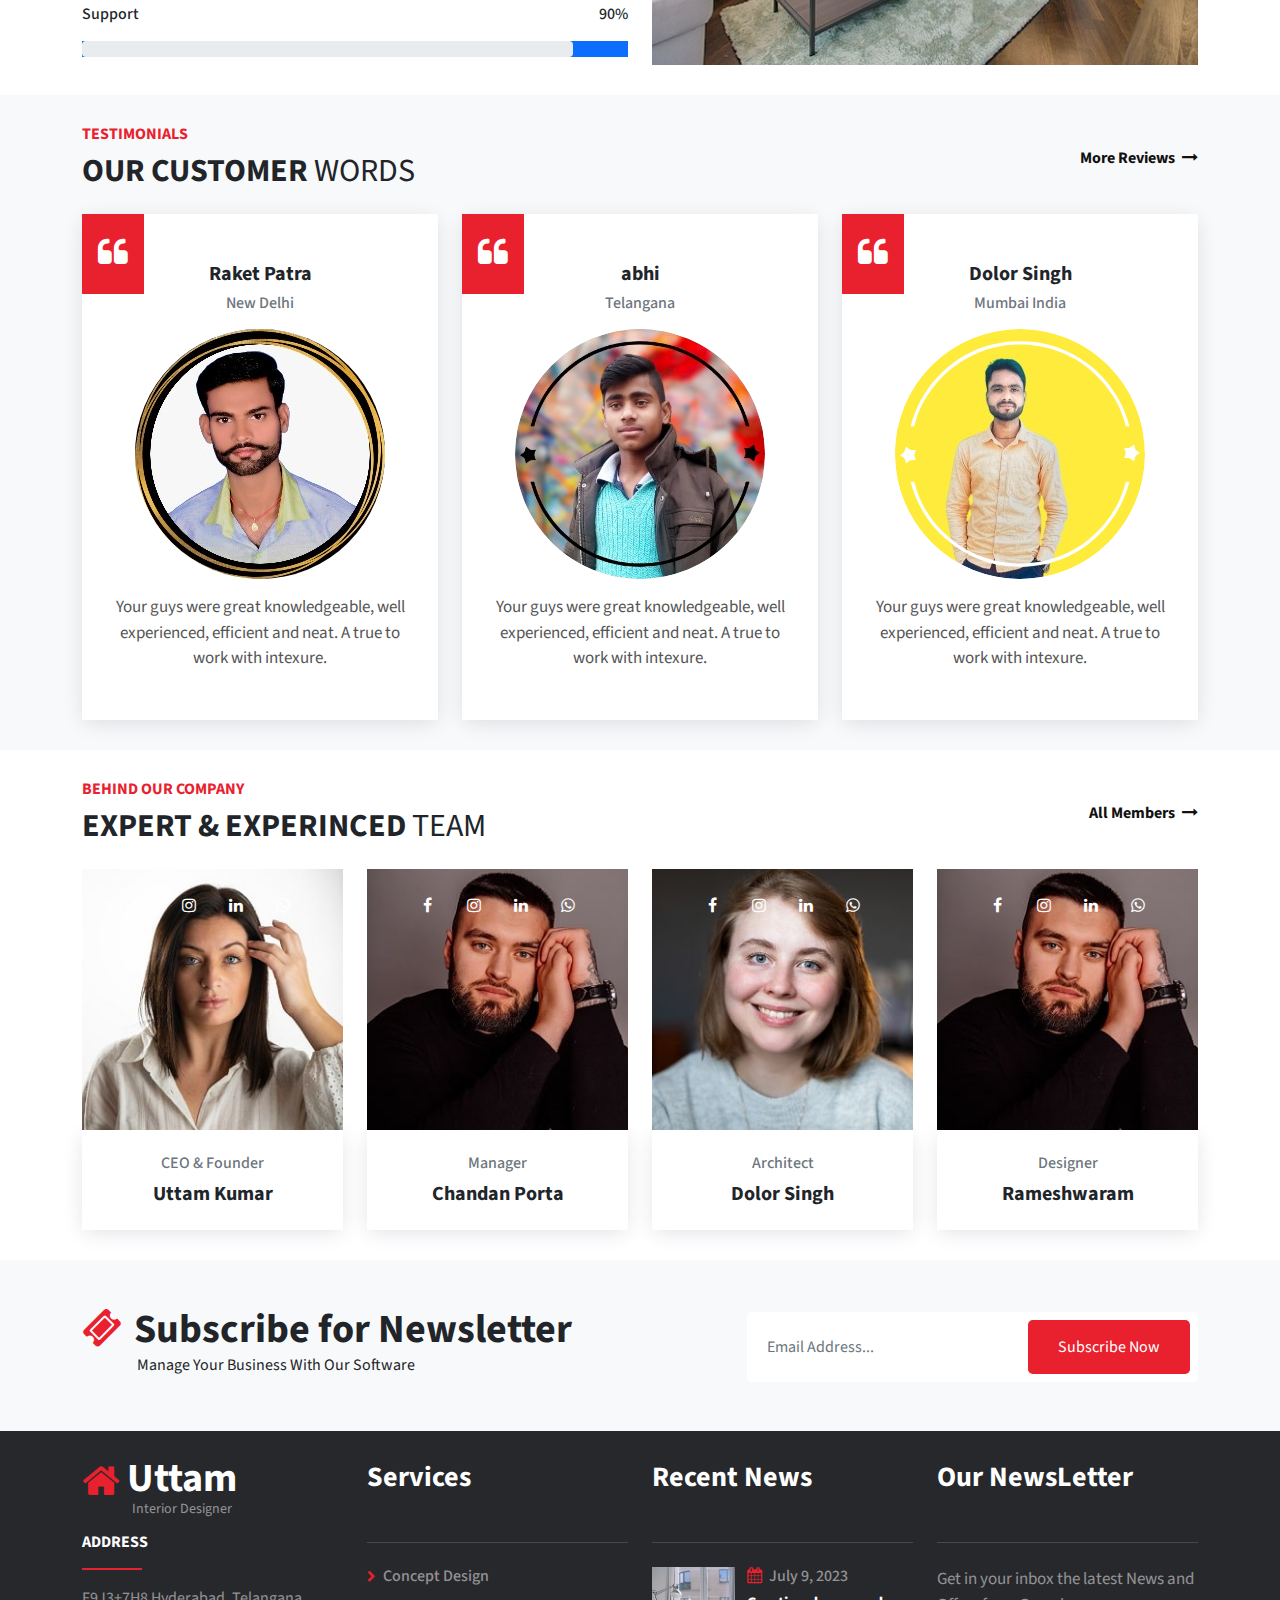
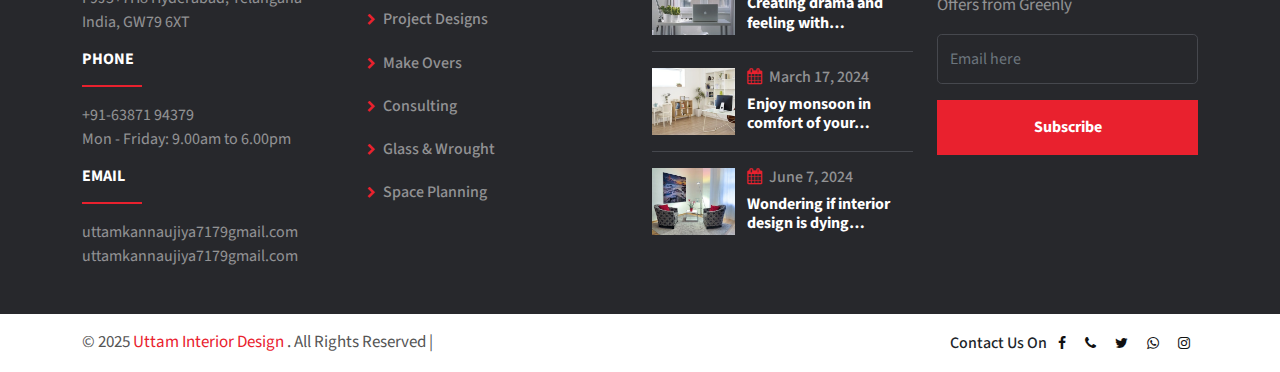
<file: about.html>
<!DOCTYPE html>
<html lang="en">
<head>
	<meta charset="utf-8">
	<meta http-equiv="X-UA-Compatible" content="IE=edge">
	<meta name="viewport" content="width=device-width, initial-scale=1">
	<title>Uttam Interior</title>
	<link href="css/bootstrap.min.css" rel="stylesheet" >
	<link href="css/font-awesome.min.css" rel="stylesheet" >
	<link href="css/global.css" rel="stylesheet">
	<link href="css/index.css" rel="stylesheet">
	<link href="https://fonts.googleapis.com/css2?family=Source+Sans+Pro&display=swap" rel="stylesheet">
	<script src="js/bootstrap.bundle.min.js"></script>

</head>
<body>
<section id="header" class="bg-light">
<nav class="navbar navbar-expand-md navbar-light bg-white mx-auto" id="navbar_sticky">
  <div class="container-xl">
    <a class="text-black p-0 navbar-brand fw-bold" href="index.html"><i class="fa fa-home col_red fs-1 align-middle"></i> Uttam <br> <span class="text-muted fw-normal font_14">Interior Designer</span></a>
    <button class="navbar-toggler" type="button" data-bs-toggle="collapse" data-bs-target="#navbarSupportedContent" aria-controls="navbarSupportedContent" aria-expanded="false" aria-label="Toggle navigation">
      <span class="navbar-toggler-icon"></span>
    </button>
    <div class="collapse navbar-collapse" id="navbarSupportedContent">
	   <ul class="navbar-nav mb-0 ms-auto">
        <li class="nav-item">
          <a class="nav-link active" aria-current="page" href="index.html">Home</a>
        </li>
		 
		<li class="nav-item">
          <a class="nav-link" href="about.html">About </a>
        </li>
		
		
		<li class="nav-item">
          <a class="nav-link" href="services.html">Services </a>
        </li>
				
		<li class="nav-item dropdown">
          <a class="nav-link dropdown-toggle" href="#" id="navbarDropdown" role="button" data-bs-toggle="dropdown" aria-expanded="false">
            Projects
          </a>
          <ul class="dropdown-menu drop_1" aria-labelledby="navbarDropdown">
            <li><a class="dropdown-item" href="project.html"> Projects</a></li>
            <li><a class="dropdown-item border-0" href="project_detail.html"> Project Detail</a></li>
          </ul>
        </li>
		
		
		<li class="nav-item">
          <a class="nav-link" href="contact.html">Contact </a>
        </li>
		
		 <li class="nav-item dropdown">
          <a class="nav-link dropdown-toggle dropdown_search nav_hide" href="#" id="navbarDropdown" role="button" data-bs-toggle="dropdown" aria-expanded="false">
            <i class="fa fa-search"></i>
          </a>
          <ul class="dropdown-menu drop_2 p-3" aria-labelledby="navbarDropdown">
            <li>
			  <div class="input-group">
				<input type="text" class="form-control" placeholder="Search Here">
				<span class="input-group-btn">
					<button class="btn btn-primary bg_red rounded-0 p-2 px-3 border-0" type="button">
						<i class="fa fa-search"></i> </button>
				</span>
		</div>
			</li>
          </ul>
        </li>
				
      </ul>
      
    </div>
  </div>
</nav>
</section>

<section id="header_m" class="p_3 bg-light">
 <div class="container-xl">
  <div class="row header_m1">
   <div class="col-md-3">
    <div class="header_m1i">
	  <div class="header_m1i1 row">
	   <div class="col-md-3">
	    <div class="header_m1i1l">
		 <i class="fa fa-globe font_60 col_red"></i>
		</div>
	   </div>
	   <div class="col-md-9">
	    <div class="header_m1i1r">
		 <h5>Hydrabad, India</h5>
		 <h6 class="mb-0 text-muted">Flat 231, Hytech City</h6>
		</div>
	   </div>
	  </div>
	</div>
   </div>
   <div class="col-md-3">
    <div class="header_m1i">
	  <div class="header_m1i1 row">
	   <div class="col-md-3">
	    <div class="header_m1i1l">
		 <i class="fa fa-phone font_60 col_red"></i>
		</div>
	   </div>
	   <div class="col-md-9">
	    <div class="header_m1i1r">
		 <h5>+91-63871 94379</h5>
		 <h6 class="mb-0 text-muted">Mon - Friday: 9.00 to 18.00</h6>
		</div>
	   </div>
	  </div>
	</div>
   </div>
   <div class="col-md-3">
    <div class="header_m1i">
	  <div class="header_m1i1 row">
	   <div class="col-md-3">
	    <div class="header_m1i1l">
		 <i class="fa fa-envelope font_50 col_red"></i>
		</div>
	   </div>
	   <div class="col-md-9">
	    <div class="header_m1i1r">
		 <h5>uttamkannaujiya7179gmail.com</h5>
		 <h6 class="mb-0 text-muted">Mon - Friday: 9.00 to 18.00</h6>
		</div>
	   </div>
	  </div>
	</div>
   </div>
   
  </div>
 </div>
</section>

<section id="center" class="center_about">
   <div class="center_om">
     <div class="container-xl">
  <div class="row center_o1">
     <div class="col-md-6">
	   <div class="center_o1l">
	    <hr class="line_1 mt-0">
	    <h1 class="text-white font_60 mb-0">About Company</h1>
	   </div>
	 </div>
	 <div class="col-md-6">
	   <div class="center_o1r text-end">
	     <h5 class="col_red mb-0 mt-3 fw-normal"><a class="text-light" href="#">Home</a> <span class="mx-2 text-white-50">/</span> About Us</h5>
	   </div>
	 </div>
  </div>
 </div>
   </div>   
 </section>
 
 <section id="overview" class="p_3 bg-light">
 <div class="container-xl">
  <div class="proj_h1 row mb-4">
    <div class="col-md-6">
	 <div class="proj_h1l">
	         <h6 class="col_red fw-bold">COMPANY OVERVIEW</h6>
	  <h2 class="mb-0">MODERN & LUXURY <br> <span class="fw-normal">INTERIOR DESIGNERS IN INDIA</span></h2>
	 </div>
	</div>
	<div class="col-md-6">
	 <div class="proj_h1r mt-4">
	    <p class="mb-0">We feel that interior design is one of the most important investments you will ever make. Whether your needs are Residential or Commercial Interior Design or Model Home Merchandising, our commitment to your project.</p>
	 </div>
	</div>
   </div>
  <div class="row about_h1">
    <div class="col-md-6 p-0">
	 <div class="overview_l">
	   <div class="grid clearfix">
				  <figure class="effect-jazz mb-0">
					<a href="#"><img src="img/19.jpg" class="w-100" alt="abc"></a>
				  </figure>
			  </div>
	 </div>
	</div>
	<div class="col-md-6 p-0">
	 <div class="overview_r bg-white p-5">
	   <h4 class="bg_red text-white p-2 px-5 d-inline-block">2024</h4>
	   <h3 class="mt-3">Uttam Kumar Founded by<br> Uttam Interior Design in Telangana.</h3>
	   <p class="mt-3">Indignation and dislike men who are so beguiled and demoralized by the charms  pleasure of the moment, so blinded by desire, that they cannot foresee  shrinking from toil and pain.</p>
	   <h6 class="mb-0 fw-bold mt-4"><a href="#">Read More <i class="fa fa-long-arrow-right ms-1"></i></a></h6>
	 </div>
	</div>
  </div>
  <div class="row overview_2 mt-5">
   <div class="col-md-3 col-sm-3">
    <div class="overview_2i">
	 <div class="overview_2i1 row">
	  <div class="col-md-4">
	   <div class="overview_2i1l">
	    <h1 class="d-inline-block bg-white p-2 px-3 mb-0">34</h1>
	   </div>
	  </div>
	  <div class="col-md-8">
	   <div class="overview_2i1r">
	    <h5 class="mb-0 mt-1">Years of<br>
Experience</h5>
	   </div>
	  </div>
	 </div>
	</div>
   </div>
   <div class="col-md-3 col-sm-3">
    <div class="overview_2i">
	 <div class="overview_2i1 row">
	  <div class="col-md-4">
	   <div class="overview_2i1l">
	    <h1 class="d-inline-block bg-white p-2 px-3 mb-0">3K</h1>
	   </div>
	  </div>
	  <div class="col-md-8">
	   <div class="overview_2i1r">
	    <h5 class="mb-0 mt-1">Years of<br>
Experience</h5>
	   </div>
	  </div>
	 </div>
	</div>
   </div>
   <div class="col-md-3 col-sm-3">
    <div class="overview_2i">
	 <div class="overview_2i1 row">
	  <div class="col-md-4">
	   <div class="overview_2i1l">
	    <h1 class="d-inline-block bg-white p-2 px-3 mb-0">27</h1>
	   </div>
	  </div>
	  <div class="col-md-8">
	   <div class="overview_2i1r">
	    <h5 class="mb-0 mt-1">Branches<br>
Worldwide</h5>
	   </div>
	  </div>
	 </div>
	</div>
   </div>
   <div class="col-md-3 col-sm-3">
    <div class="overview_2i">
	 <div class="overview_2i1 row">
	  <div class="col-md-4">
	   <div class="overview_2i1l">
	    <h1 class="d-inline-block bg-white p-2 px-3 mb-0">42</h1>
	   </div>
	  </div>
	  <div class="col-md-8">
	   <div class="overview_2i1r">
	    <h5 class="mb-0 mt-1">Awards<br>
Holds in Hand</h5>
	   </div>
	  </div>
	 </div>
	</div>
   </div>
  </div>
 </div>
</section>

<section id="feature" class="p_3">
 <div class="container-xl">
  <div class="row feature_3">
	<div class="col-md-6">
	 <div class="feature_3r">
      <h1 class="mb-4 center_sm">Why We Are Different?</h1>
	  <div class="feature_3ri row">
	   <div class="col-md-1 col-sm-1 pe-0">
	    <div class="feature_3ril">
		 <span class="fs-2 col_red align-middle"><i class="fa fa-home"></i></span>
		</div>
	   </div>
	   <div class="col-md-11 col-sm-11">
	    <div class="feature_3rir">
		 <h4>Our Company History</h4>
		 <p class="mb-0">Lorem Ipsum is simply dummy text of the printing and typesetting industry. Lorem Ipsum is simply.</p>
		</div>
	   </div>
	  </div>
	  <div class="feature_3ri row mt-4">
	   <div class="col-md-1 col-sm-1 pe-0">
	    <div class="feature_3ril">
		 <span class="fs-2 col_red align-middle"><i class="fa fa-bar-chart"></i></span>
		</div>
	   </div>
	   <div class="col-md-11 col-sm-11">
	    <div class="feature_3rir">
		 <h4>Our Success Mission</h4>
		 <p class="mb-0">Lorem Ipsum is simply dummy text of the printing and typesetting industry. Lorem Ipsum is simply.</p>
		</div>
	   </div>
	  </div>
	  <div class="feature_3ri row mt-4">
	   <div class="col-md-1 col-sm-1 pe-0">
	    <div class="feature_3ril">
		 <span class="fs-2 col_red  align-middle"><i class="fa fa-recycle"></i></span>
		</div>
	   </div>
	   <div class="col-md-11 col-sm-11">
	    <div class="feature_3rir">
		 <h4>Our Future Plan</h4>
		 <p class="mb-0">Lorem Ipsum is simply dummy text of the printing and typesetting industry. Lorem Ipsum is simply.</p>
		</div>
	   </div>
	  </div>
	  <h6 class="mt-4">Support <span class="pull-right">90%</span></h6>
		   <div class="progress-bar mt-3">
			<div class="progress" style="width:90%;">
			</div>
		</div>
	 </div>
	</div>
	<div class="col-md-6">
	 <div class="feature_3l">
       <div class="grid clearfix">
				  <figure class="effect-jazz mb-0">
					<a href="#"><img src="img/24.jpg" class="w-100" alt="abc"></a>
				  </figure>
			  </div>
	 </div>
	</div>
  </div>
 </div>
</section>

<section id="testim" class="p_3 bg-light">
 <div class="container-xl">
   <div class="proj_h1 row mb-4">
    <div class="col-md-8">
	 <div class="proj_h1l">
	         <h6 class="col_red fw-bold">TESTIMONIALS</h6>
	  <h2 class="mb-0">OUR CUSTOMER <span class="fw-normal">WORDS</span></h2>
	 </div>
	</div>
	<div class="col-md-4">
	 <div class="proj_h1r text-end mt-4">
	   <h6 class="mb-0 fw-bold"><a href="#">More Reviews <i class="fa fa-long-arrow-right ms-1"></i></a></h6>
	 </div>
	</div>
   </div>
    <div class="testim_1 row">
	 <div class="col-md-4">
	  <div class="testim_1i shadow_box position-relative bg-white">
	     <div class="testim_1i1 text-center pt-5 pb-5 px-4">
	      <h5>Raket Patra</h5>
		  <h6 class="text-muted mb-3">New Delhi</h6>
		  <img src="img/12.jpg" alt="abc" class="rounded-circle">
		  <p class="mt-3 mb-0">Your guys were great knowledgeable, well experienced, efficient and neat. A true to work with intexure.</p>
	   </div>
	    <div class="testim_1i2 position-absolute top-0">
	     <span class="d-inline-block bg_red text-white p-3 fs-2"><i class="fa fa-quote-left"></i></span>
	   </div>
	  </div>
	 </div>
	 <div class="col-md-4">
	  <div class="testim_1i shadow_box position-relative bg-white">
	     <div class="testim_1i1 text-center pt-5 pb-5 px-4">
	      <h5>abhi</h5>
		  <h6 class="text-muted mb-3"> Telangana</h6>
		  <img src="img/13.png" alt="abc" class="rounded-circle">
		  <p class="mt-3 mb-0">Your guys were great knowledgeable, well experienced, efficient and neat. A true to work with intexure.</p>
	   </div>
	    <div class="testim_1i2 position-absolute top-0">
	     <span class="d-inline-block bg_red text-white p-3 fs-2"><i class="fa fa-quote-left"></i></span>
	   </div>
	  </div>
	 </div>
	 <div class="col-md-4">
	  <div class="testim_1i shadow_box position-relative bg-white">
	     <div class="testim_1i1 text-center pt-5 pb-5 px-4">
	      <h5>Dolor Singh</h5>
		  <h6 class="text-muted mb-3">Mumbai India</h6>
		  <img src="img/14.png" alt="abc" class="rounded-circle">
		  <p class="mt-3 mb-0">Your guys were great knowledgeable, well experienced, efficient and neat. A true to work with intexure.</p>
	   </div>
	    <div class="testim_1i2 position-absolute top-0">
	     <span class="d-inline-block bg_red text-white p-3 fs-2"><i class="fa fa-quote-left"></i></span>
	   </div>
	  </div>
	 </div>
	</div>
 </div>
</section>

<section id="team" class="p_3">
 <div class="container-xl">
  <div class="proj_h1 row mb-4">
    <div class="col-md-8">
	 <div class="proj_h1l">
	         <h6 class="col_red fw-bold">BEHIND OUR COMPANY</h6>
	  <h2 class="mb-0">EXPERT & EXPERINCED  <span class="fw-normal">TEAM</span></h2>
	 </div>
	</div>
	<div class="col-md-4">
	 <div class="proj_h1r mt-4 text-end">
	    <h6 class="mb-0 fw-bold"><a href="#">All Members <i class="fa fa-long-arrow-right ms-1"></i></a></h6>
	 </div>
	</div>
   </div>
  <div class="team_1 row">
   <div class="col-md-3 col-sm-6">
    <div class="team_1im">
	    <div class="team_1im1 position-relative">
	     <div class="team_1im1i">
		   <div class="grid clearfix">
				  <figure class="effect-jazz mb-0">
					<a href="#"><img src="img/20.jpg" class="w-100" alt="abc"></a>
				  </figure>
			  </div>
		 </div>
	
		 <div class="team_1im1i2 position-absolute w-100  pt-3 pb-3 text-center top-0">
		   <ul class="social-network social-circle mb-0">
					<li><a href="#" class="icoFacebook" title="Facebook"><i class="fa fa-facebook"></i></a></li>
					<li><a href="#" class="icoGoogle" title="Google +"><i class="fa fa-instagram"></i></a></li>
					<li><a href="#" class="icoLinkedin" title="Linkedin"><i class="fa fa-linkedin"></i></a></li>
					<li><a href="#" class="icoRss" title="Rss"><i class="fa fa-whatsapp"></i></a></li>
				</ul>
		 </div>
	    </div>
		<div class="team_1im2 text-center shadow_box p-4">
		 <h6 class="text-muted">CEO & Founder</h6>
		 <h5 class="mb-0">Uttam Kumar</h5>
		</div>
	</div>
   </div>
   <div class="col-md-3 col-sm-6">
    <div class="team_1im">
	    <div class="team_1im1 position-relative">
	     <div class="team_1im1i">
		   <div class="grid clearfix">
				  <figure class="effect-jazz mb-0">
					<a href="#"><img src="img/21.jpg" class="w-100" alt="abc"></a>
				  </figure>
			  </div>
		 </div>
		 
		 <div class="team_1im1i2 position-absolute w-100  pt-3 pb-3 text-center top-0">
		   <ul class="social-network social-circle mb-0">
					<li><a href="#" class="icoFacebook" title="Facebook"><i class="fa fa-facebook"></i></a></li>
					<li><a href="#" class="icoGoogle" title="Google +"><i class="fa fa-instagram"></i></a></li>
					<li><a href="#" class="icoLinkedin" title="Linkedin"><i class="fa fa-linkedin"></i></a></li>
					<li><a href="#" class="icoRss" title="Rss"><i class="fa fa-whatsapp"></i></a></li>
				</ul>
		 </div>
	    </div>
		<div class="team_1im2 text-center shadow_box p-4">
		 <h6 class="text-muted">Manager</h6>
		 <h5 class="mb-0">Chandan Porta</h5>
		</div>
	</div>
   </div>
   <div class="col-md-3 col-sm-6">
    <div class="team_1im">
	    <div class="team_1im1 position-relative">
	     <div class="team_1im1i">
		   <div class="grid clearfix">
				  <figure class="effect-jazz mb-0">
					<a href="#"><img src="img/22.jpg" class="w-100" alt="abc"></a>
				  </figure>
			  </div>
		 </div>
		 <div class="team_1im1i2 position-absolute w-100  pt-3 pb-3 text-center top-0">
		   <ul class="social-network social-circle mb-0">
					<li><a href="#" class="icoFacebook" title="Facebook"><i class="fa fa-facebook"></i></a></li>
					<li><a href="#" class="icoGoogle" title="Google +"><i class="fa fa-instagram"></i></a></li>
					<li><a href="#" class="icoLinkedin" title="Linkedin"><i class="fa fa-linkedin"></i></a></li>
					<li><a href="#" class="icoRss" title="Rss"><i class="fa fa-whatsapp"></i></a></li>
				</ul>
		 </div>
	    </div>
		<div class="team_1im2 text-center shadow_box p-4">
		 <h6 class="text-muted">Architect</h6>
		 <h5 class="mb-0">Dolor Singh</h5>
		</div>
	</div>
   </div>
  <div class="col-md-3 col-sm-6">
    <div class="team_1im">
	    <div class="team_1im1 position-relative">
	     <div class="team_1im1i">
		   <div class="grid clearfix">
				  <figure class="effect-jazz mb-0">
					<a href="#"><img src="img/21.jpg" class="w-100" alt="abc"></a>
				  </figure>
			  </div>
		 </div>
		 
		 <div class="team_1im1i2 position-absolute w-100  pt-3 pb-3 text-center top-0">
		   <ul class="social-network social-circle mb-0">
					<li><a href="#" class="icoFacebook" title="Facebook"><i class="fa fa-facebook"></i></a></li>
					<li><a href="#" class="icoGoogle" title="Google +"><i class="fa fa-instagram"></i></a></li>
					<li><a href="#" class="icoLinkedin" title="Linkedin"><i class="fa fa-linkedin"></i></a></li>
					<li><a href="#" class="icoRss" title="Rss"><i class="fa fa-whatsapp"></i></a></li>
				</ul>
		 </div>
	    </div>
		<div class="team_1im2 text-center shadow_box p-4">
		 <h6 class="text-muted">Designer</h6>
		 <h5 class="mb-0">Rameshwaram </h5>
		</div>
	</div>
   </div>
  </div>
 </div>
</section>


<section id="subs_o" class="pt-5 pb-5 bg-light">
 <div class="container-xl">
   <div class="subs_o1 row">
    <div class="col-md-7">
	 <div class="subs_o1l">
	  <h1><i class="fa fa-ticket me-1 col_red"></i> Subscribe for Newsletter <br> <span class="fs-6 fw-normal">Manage Your Business With Our Software</span></h1>

	 </div>
	</div>
	<div class="col-md-5">
	 <div class="subs_o1r mt-1">
	   <div class="input-group p-2 bg-white rounded-3">
				<input type="text" class="form-control border-0 rounded-0" placeholder="Email Address...">
				<span class="input-group-btn">
					<button class="btn btn-primary bg_red border-0 rounded-3" type="button">
						Subscribe Now </button>
				</span>
		</div>
	 </div>
	</div>
   </div>
 </div>
</section>

<section id="footer" class="p_3 bg_dark">
 <div class="container-xl">
    <div class="row footer_1">
	 <div class="col-md-3">
	  <div class="footer_1i">
	    <h3 class="mb-4"><a class="text-white fw-bold" href="index.html"><i class="fa fa-home col_red fs-1 align-middle"></i> Uttam <br> <span class="text-white-50 fw-normal font_14">Interior Designer</span></a></h3>
		<h5 class="text-white fs-6">ADDRESS</h5>
		<hr class="line">
		<p class="text-white-50 fs-6">F9J3+7H8 Hyderabad, Telangana<br>
India, GW79 6XT</p>
<h5 class="text-white fs-6">PHONE</h5>
		<hr class="line">
		<p class="text-white-50 fs-6">+91-63871 94379<br>
Mon - Friday: 9.00am to 6.00pm</p>
<h5 class="text-white fs-6">EMAIL</h5>
		<hr class="line">
		<p class="text-white-50 fs-6">uttamkannaujiya7179gmail.com<br>
uttamkannaujiya7179gmail.com</p>
	  </div>
	 </div>
	 <div class="col-md-3">
	  <div class="footer_1i">
	    <h4 class="text-white fs-3 mb-5">Services</h4>
		<hr class="hr_1 mb-4">
		<div class="row footer_3ism">
			<h6 class="col-md-12 col-6"><a class="text-white-50" href="#"><i class="fa fa-chevron-right me-1 font_12 col_red"></i> Concept Design</a></h6>
			<h6 class="col-md-12 col-6 mt-3"><a class="text-white-50" href="#"><i class="fa fa-chevron-right me-1 font_12 col_red"></i> Project Designs</a></h6>
			<h6 class="col-md-12 col-6 mt-3"><a class="text-white-50" href="#"><i class="fa fa-chevron-right me-1 font_12 col_red"></i> Make Overs</a></h6>
			<h6 class="col-md-12 col-6 mt-3"><a class="text-white-50" href="#"><i class="fa fa-chevron-right me-1 font_12 col_red"></i> Consulting</a></h6>
			<h6 class="col-md-12 col-6 mt-3"><a class="text-white-50" href="#"><i class="fa fa-chevron-right me-1 font_12 col_red"></i> Glass & Wrought</a></h6>
			<h6 class="col-md-12 col-6 mt-3 mb-0"><a class="text-white-50" href="#"><i class="fa fa-chevron-right me-1 font_12 col_red"></i> Space Planning</a></h6>
	    </div>
	  </div>
	 </div>
	 <div class="col-md-3">
	  <div class="footer_1i">
	    <h4 class="text-white fs-3 mb-5">Recent News</h4>
		<hr class="hr_1 mb-4">
		<div class="row footer_1i1">
		     <div class="col-md-4 col-4 pe-0">
			  <div class="footer_1i1l">
			    <figure class="effect-jazz mb-0">
					<a href="#"><img src="img/8.jpg" class="w-100" alt="abc"></a>
				  </figure>
			  </div>
			 </div>
			 <div class="col-md-8 col-8">
			  <div class="footer_1i1r">
			   <h6 class="text-white-50"><i class="fa fa-calendar col_red me-1"></i> July 9, 2023</h6>
			   <h6 class="fw-bold mb-0"><a class="text-white" href="#">Creating drama and
feeling with…</a></h6>
			  </div>
			 </div>
	    </div><hr class="hr_1">
		<div class="row footer_1i1">
		     <div class="col-md-4 col-4 pe-0">
			  <div class="footer_1i1l">
			    <figure class="effect-jazz mb-0">
					<a href="#"><img src="img/9.jpg" class="w-100" alt="abc"></a>
				  </figure>
			  </div>
			 </div>
			 <div class="col-md-8 col-8">
			  <div class="footer_1i1r">
			   <h6 class="text-white-50"><i class="fa fa-calendar col_red me-1"></i> March 17, 2024</h6>
			   <h6 class="fw-bold mb-0"><a class="text-white" href="#">Enjoy monsoon in
comfort of your…</a></h6>
			  </div>
			 </div>
	    </div><hr class="hr_1">
		<div class="row footer_1i1">
		     <div class="col-md-4 col-4 pe-0">
			  <div class="footer_1i1l">
			    <figure class="effect-jazz mb-0">
					<a href="#"><img src="img/10.jpg" class="w-100" alt="abc"></a>
				  </figure>
			  </div>
			 </div>
			 <div class="col-md-8 col-8">
			  <div class="footer_1i1r">
			   <h6 class="text-white-50"><i class="fa fa-calendar col_red me-1"></i> June 7, 2024</h6>
			   <h6 class="fw-bold mb-0"><a class="text-white" href="#">Wondering if interior
design is dying…</a></h6>
			  </div>
			 </div>
	    </div>
	  </div>
	 </div>
	 <div class="col-md-3">
	  <div class="footer_1i">
	    <h4 class="text-white fs-3 mb-5">Our NewsLetter</h4>
		<hr class="hr_1 mb-4">
		 <p class="text-white-50">Get in your inbox the latest News and Offers from Greenly</p>
		 <input class="form-control rounded-3 text-light bg-transparent" placeholder="Email here" type="text">
		 <h6 class="mb-0 mt-3"><a class="button d-block text-center" href="#">Subscribe</a></h6>
	  </div>
	 </div>
	</div>
 </div>
</section>

<section id="footer_b" class="pt-3 pb-3">
 <div class="container-xl">
  <div class="row footer_b1">
     <div class="col-md-8">
	  <div class="footer_b1l">
	   <p class="mb-0">© 2025 <a class="col_red" href="https://uttaminterior.vercel.app/">Uttam Interior Design</a> . All Rights Reserved | </p>
	  </div>
	 </div>
	 <div class="col-md-4">
	  <div class="footer_b1r text-end mt-1">
	   <h6 class="mb-0">
	Contact Us On
	<a class="mx-2  font_14" href="https://www.facebook.com/uttamkjs"><i class="fa fa-facebook"></i></a>
	<a class="mx-2  font_14" href="tel:+916387194379"><i class="fa fa-phone"></i></a>
	<a class="mx-2  font_14" href="https://x.com/uttamk1434?t"><i class="fa fa-twitter"></i></a>
	<a class="mx-2  font_14" href="https://wa.me/+916387194379"><i class="fa fa-whatsapp"></i></a>
	<a class="mx-2  font_14" href="https://www.instagram.com/uttamk1434/"><i class="fa fa-instagram"></i></a>
	</h6>
	  </div>
	 </div>
  </div>
 </div>
</section>


<script>
window.onscroll = function() {myFunction()};
var navbar_sticky = document.getElementById("navbar_sticky");
var sticky = navbar_sticky.offsetTop;
var navbar_height = document.querySelector('.navbar').offsetHeight;
function myFunction() {
  if (window.pageYOffset >= sticky + navbar_height) {
    navbar_sticky.classList.add("sticky")
	document.body.style.paddingTop = navbar_height + 'px';
  } else {
    navbar_sticky.classList.remove("sticky");
	document.body.style.paddingTop = '0'
  }
}
</script>

</body>

</html>
</file>
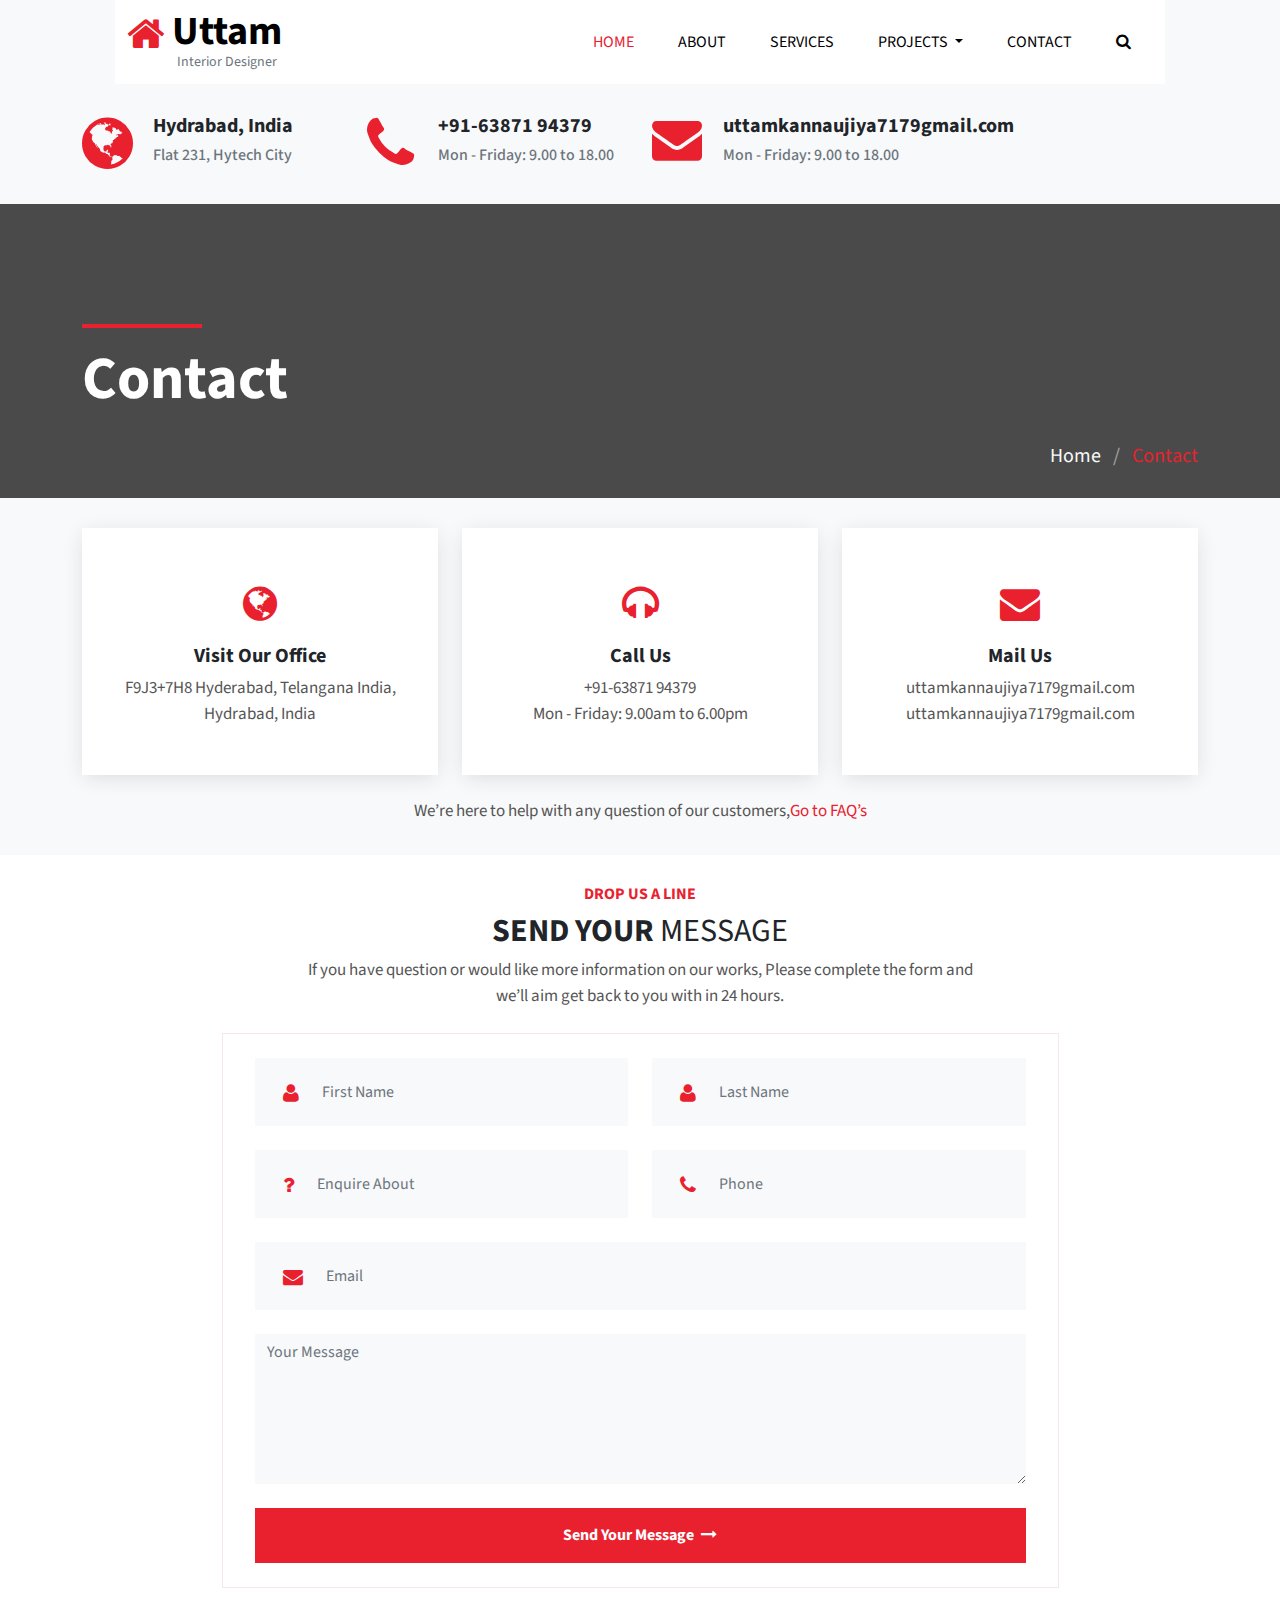
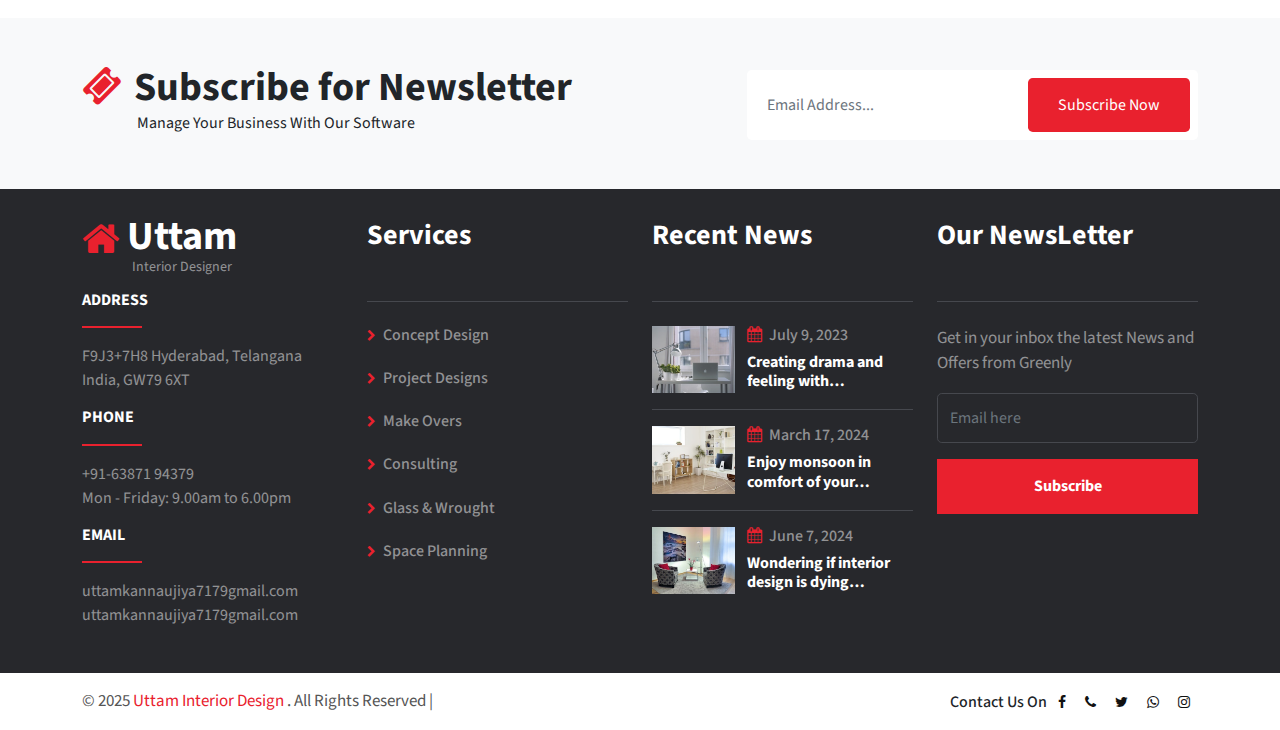
<file: contact.html>
<!DOCTYPE html>
<html lang="en">
<head>
	<meta charset="utf-8">
	<meta http-equiv="X-UA-Compatible" content="IE=edge">
	<meta name="viewport" content="width=device-width, initial-scale=1">
	<title>Uttam Interior</title>
	<link href="css/bootstrap.min.css" rel="stylesheet" >
	<link href="css/font-awesome.min.css" rel="stylesheet" >
	<link href="css/global.css" rel="stylesheet">
	<link href="css/index.css" rel="stylesheet">
	<link href="https://fonts.googleapis.com/css2?family=Source+Sans+Pro&display=swap" rel="stylesheet">
	<script src="js/bootstrap.bundle.min.js"></script>

</head>
<body>
<section id="header" class="bg-light">
<nav class="navbar navbar-expand-md navbar-light bg-white mx-auto" id="navbar_sticky">
  <div class="container-xl">
    <a class="text-black p-0 navbar-brand fw-bold" href="index.html"><i class="fa fa-home col_red fs-1 align-middle"></i> Uttam <br> <span class="text-muted fw-normal font_14">Interior Designer</span></a>
    <button class="navbar-toggler" type="button" data-bs-toggle="collapse" data-bs-target="#navbarSupportedContent" aria-controls="navbarSupportedContent" aria-expanded="false" aria-label="Toggle navigation">
      <span class="navbar-toggler-icon"></span>
    </button>
    <div class="collapse navbar-collapse" id="navbarSupportedContent">
	   <ul class="navbar-nav mb-0 ms-auto">
        <li class="nav-item">
          <a class="nav-link active" aria-current="page" href="index.html">Home</a>
        </li>
		 
		<li class="nav-item">
          <a class="nav-link" href="about.html">About </a>
        </li>
		
		
		<li class="nav-item">
          <a class="nav-link" href="services.html">Services </a>
        </li>
				
		<li class="nav-item dropdown">
          <a class="nav-link dropdown-toggle" href="#" id="navbarDropdown" role="button" data-bs-toggle="dropdown" aria-expanded="false">
            Projects
          </a>
          <ul class="dropdown-menu drop_1" aria-labelledby="navbarDropdown">
            <li><a class="dropdown-item" href="project.html"> Projects</a></li>
            <li><a class="dropdown-item border-0" href="project_detail.html"> Project Detail</a></li>
          </ul>
        </li>
		
		
		<li class="nav-item">
          <a class="nav-link" href="contact.html">Contact </a>
        </li>
		
		 <li class="nav-item dropdown">
          <a class="nav-link dropdown-toggle dropdown_search nav_hide" href="#" id="navbarDropdown" role="button" data-bs-toggle="dropdown" aria-expanded="false">
            <i class="fa fa-search"></i>
          </a>
          <ul class="dropdown-menu drop_2 p-3" aria-labelledby="navbarDropdown">
            <li>
			  <div class="input-group">
				<input type="text" class="form-control" placeholder="Search Here">
				<span class="input-group-btn">
					<button class="btn btn-primary bg_red rounded-0 p-2 px-3 border-0" type="button">
						<i class="fa fa-search"></i> </button>
				</span>
		</div>
			</li>
          </ul>
        </li>
				
      </ul>
      
    </div>
  </div>
</nav>
</section>

<section id="header_m" class="p_3 bg-light">
 <div class="container-xl">
  <div class="row header_m1">
   <div class="col-md-3">
    <div class="header_m1i">
	  <div class="header_m1i1 row">
	   <div class="col-md-3">
	    <div class="header_m1i1l">
		 <i class="fa fa-globe font_60 col_red"></i>
		</div>
	   </div>
	   <div class="col-md-9">
	    <div class="header_m1i1r">
		 <h5>Hydrabad, India</h5>
		 <h6 class="mb-0 text-muted">Flat 231, Hytech City</h6>
		</div>
	   </div>
	  </div>
	</div>
   </div>
   <div class="col-md-3">
    <div class="header_m1i">
	  <div class="header_m1i1 row">
	   <div class="col-md-3">
	    <div class="header_m1i1l">
		 <i class="fa fa-phone font_60 col_red"></i>
		</div>
	   </div>
	   <div class="col-md-9">
	    <div class="header_m1i1r">
		 <h5>+91-63871 94379</h5>
		 <h6 class="mb-0 text-muted">Mon - Friday: 9.00 to 18.00</h6>
		</div>
	   </div>
	  </div>
	</div>
   </div>
   <div class="col-md-3">
    <div class="header_m1i">
	  <div class="header_m1i1 row">
	   <div class="col-md-3">
	    <div class="header_m1i1l">
		 <i class="fa fa-envelope font_50 col_red"></i>
		</div>
	   </div>
	   <div class="col-md-9">
	    <div class="header_m1i1r">
		 <h5>uttamkannaujiya7179gmail.com</h5>
		 <h6 class="mb-0 text-muted">Mon - Friday: 9.00 to 18.00</h6>
		</div>
	   </div>
	  </div>
	</div>
   </div>
   
  </div>
 </div>
</section>

<section id="center" class="center_cont">
   <div class="center_om">
     <div class="container-xl">
  <div class="row center_o1">
     <div class="col-md-6">
	   <div class="center_o1l">
	    <hr class="line_1 mt-0">
	    <h1 class="text-white font_60 mb-0">Contact</h1>
	   </div>
	 </div>
	 <div class="col-md-6">
	   <div class="center_o1r text-end">
	     <h5 class="col_red mb-0 mt-3 fw-normal"><a class="text-light" href="#">Home</a> <span class="mx-2 text-white-50">/</span> Contact</h5>
	   </div>
	 </div>
  </div>
 </div>
   </div>   
 </section>
 
 <section id="contact" class="p_3 bg-light">
 <div class="container-xl">
  <div class="row contact_1">
   <div class="col-md-4">
     <div class="contact_1i bg-white pt-5 pb-5 p-4 text-center shadow_box">
	  <span class="fs-1 col_red"><i class="fa fa-globe"></i></span>
	  <h5 class="mt-2">Visit Our Office</h5>
	  <p class="mb-0">F9J3+7H8 Hyderabad, Telangana
India, <br> Hydrabad, India</p>
	 </div>
	</div>
	<div class="col-md-4">
     <div class="contact_1i bg-white pt-5 pb-5 p-4 text-center shadow_box">
	  <span class="fs-1 col_red"><i class="fa fa-headphones"></i></span>
	  <h5 class="mt-2">Call Us</h5>
	  <p class="mb-0">+91-63871 94379 <br> Mon - Friday: 9.00am to 6.00pm</p>
	 </div>
	</div>
	<div class="col-md-4">
     <div class="contact_1i bg-white pt-5 pb-5 p-4 text-center shadow_box">
	  <span class="fs-1 col_red"><i class="fa fa-envelope"></i></span>
	  <h5 class="mt-2">Mail Us</h5>
	  <p class="mb-0">uttamkannaujiya7179gmail.com <br> uttamkannaujiya7179gmail.com</p>
	 </div>
	</div>
	</div>
	<div class="row contact_1 text-center mt-4">
	 <div class="col-md-12">
	  <p class="mb-0">We’re here to help with any question of our customers,<a class="col_red" href="#">Go to FAQ’s</a></p>
	 </div> 
	</div>
   </div>
  </div>
 </div>
</section> 

<section id="contact_o" class="p_3">
  <div class="container-xl">
    <div class="row work_h1 text-center mb-4">
      <div class="col-md-12">
        <h6 class="col_red fw-bold">DROP US A LINE</h6>
        <h2>SEND YOUR <span class="fw-normal">MESSAGE</span></h2>
        <p class="mb-0">
          If you have question or would like more information on our works, Please complete the form and <br>
          we’ll aim get back to you with in 24 hours.
        </p>
      </div>
    </div>

    <!-- ✅ Form Starts Here -->
    <form action="https://formspree.io/f/mdkzgnko" method="POST">
      <div class="contact_4i row border_1 p-4 px-2 w-75 mx-auto">
        
        <!-- Row 1: First & Last Name -->
        <div class="contact_4im row mx-0">
          <div class="col-md-6">
            <div class="contact_4il">
              <div class="input-group p-3 bg-light">
                <span class="input-group-btn">
                  <button class="btn btn-primary bg-white border-0 rounded-0 bg-transparent" type="button">
                    <i class="fa fa-user col_red fs-5 align-middle"></i>
                  </button>
                </span>
                <input type="text" name="first_name" class="form-control border-0 rounded-0 bg-transparent" placeholder="First Name" required>
              </div>
            </div>
          </div>
          <div class="col-md-6">
            <div class="contact_4il">
              <div class="input-group p-3 bg-light">
                <span class="input-group-btn">
                  <button class="btn btn-primary bg-white border-0 rounded-0 bg-transparent" type="button">
                    <i class="fa fa-user col_red fs-5 align-middle"></i>
                  </button>
                </span>
                <input type="text" name="last_name" class="form-control border-0 rounded-0 bg-transparent" placeholder="Last Name" required>
              </div>
            </div>
          </div>
        </div>

        <!-- Row 2: Enquire About & Phone -->
        <div class="contact_4im row mx-0 mt-4">
          <div class="col-md-6">
            <div class="contact_4il">
              <div class="input-group p-3 bg-light">
                <span class="input-group-btn">
                  <button class="btn btn-primary bg-white border-0 rounded-0 bg-transparent" type="button">
                    <i class="fa fa-question col_red fs-5 align-middle"></i>
                  </button>
                </span>
                <input type="text" name="enquire_about" class="form-control border-0 rounded-0 bg-transparent" placeholder="Enquire About">
              </div>
            </div>
          </div>
          <div class="col-md-6">
            <div class="contact_4il">
              <div class="input-group p-3 bg-light">
                <span class="input-group-btn">
                  <button class="btn btn-primary bg-white border-0 rounded-0 bg-transparent" type="button">
                    <i class="fa fa-phone col_red fs-5 align-middle"></i>
                  </button>
                </span>
                <input type="text" name="phone" class="form-control border-0 rounded-0 bg-transparent" placeholder="Phone">
              </div>
            </div>
          </div>
        </div>

        <!-- Row 3: Email -->
        <div class="contact_4im row mx-0 mt-4">
          <div class="col-md-12">
            <div class="contact_4il">
              <div class="input-group p-3 bg-light">
                <span class="input-group-btn">
                  <button class="btn btn-primary bg-white border-0 rounded-0 bg-transparent" type="button">
                    <i class="fa fa-envelope col_red fs-5 align-middle"></i>
                  </button>
                </span>
                <input type="email" name="email" class="form-control border-0 rounded-0 bg-transparent" placeholder="Email" required>
              </div>
            </div>
          </div>
        </div>

        <!-- Row 4: Message + Submit Button -->
        <div class="contact_4im row mx-0 mt-4">
          <div class="col-md-12">
            <div class="contact_4il">
              <textarea name="message" placeholder="Your Message" class="form-control form_text border-0 bg-light" rows="5" required></textarea>
              <h6 class="mb-0 mt-4">
                <button type="submit" class="button d-block text-center w-100 border-0 bg-red">
                  Send Your Message <i class="fa fa-long-arrow-right ms-1"></i>
                </button>
              </h6>
            </div>
          </div>
        </div>

      </div>
    </form>
    <!-- ✅ Form Ends Here -->

  </div>
</section>

<section id="subs_o" class="pt-5 pb-5 bg-light">
 <div class="container-xl">
   <div class="subs_o1 row">
    <div class="col-md-7">
	 <div class="subs_o1l">
	  <h1><i class="fa fa-ticket me-1 col_red"></i> Subscribe for Newsletter <br> <span class="fs-6 fw-normal">Manage Your Business With Our Software</span></h1>

	 </div>
	</div>
	<div class="col-md-5">
	 <div class="subs_o1r mt-1">
	   <div class="input-group p-2 bg-white rounded-3">
				<input type="text" class="form-control border-0 rounded-0" placeholder="Email Address...">
				<span class="input-group-btn">
					<button class="btn btn-primary bg_red border-0 rounded-3" type="button">
						Subscribe Now </button>
				</span>
		</div>
	 </div>
	</div>
   </div>
 </div>
</section>

<section id="footer" class="p_3 bg_dark">
 <div class="container-xl">
    <div class="row footer_1">
	 <div class="col-md-3">
	  <div class="footer_1i">
	    <h3 class="mb-4"><a class="text-white fw-bold" href="index.html"><i class="fa fa-home col_red fs-1 align-middle"></i> Uttam <br> <span class="text-white-50 fw-normal font_14">Interior Designer</span></a></h3>
		<h5 class="text-white fs-6">ADDRESS</h5>
		<hr class="line">
		<p class="text-white-50 fs-6">F9J3+7H8 Hyderabad, Telangana<br>
India, GW79 6XT</p>
<h5 class="text-white fs-6">PHONE</h5>
		<hr class="line">
		<p class="text-white-50 fs-6">+91-63871 94379<br>
Mon - Friday: 9.00am to 6.00pm</p>
<h5 class="text-white fs-6">EMAIL</h5>
		<hr class="line">
		<p class="text-white-50 fs-6">uttamkannaujiya7179gmail.com<br>
uttamkannaujiya7179gmail.com</p>
	  </div>
	 </div>
	 <div class="col-md-3">
	  <div class="footer_1i">
	    <h4 class="text-white fs-3 mb-5">Services</h4>
		<hr class="hr_1 mb-4">
		<div class="row footer_3ism">
			<h6 class="col-md-12 col-6"><a class="text-white-50" href="#"><i class="fa fa-chevron-right me-1 font_12 col_red"></i> Concept Design</a></h6>
			<h6 class="col-md-12 col-6 mt-3"><a class="text-white-50" href="#"><i class="fa fa-chevron-right me-1 font_12 col_red"></i> Project Designs</a></h6>
			<h6 class="col-md-12 col-6 mt-3"><a class="text-white-50" href="#"><i class="fa fa-chevron-right me-1 font_12 col_red"></i> Make Overs</a></h6>
			<h6 class="col-md-12 col-6 mt-3"><a class="text-white-50" href="#"><i class="fa fa-chevron-right me-1 font_12 col_red"></i> Consulting</a></h6>
			<h6 class="col-md-12 col-6 mt-3"><a class="text-white-50" href="#"><i class="fa fa-chevron-right me-1 font_12 col_red"></i> Glass & Wrought</a></h6>
			<h6 class="col-md-12 col-6 mt-3 mb-0"><a class="text-white-50" href="#"><i class="fa fa-chevron-right me-1 font_12 col_red"></i> Space Planning</a></h6>
	    </div>
	  </div>
	 </div>
	 <div class="col-md-3">
	  <div class="footer_1i">
	    <h4 class="text-white fs-3 mb-5">Recent News</h4>
		<hr class="hr_1 mb-4">
		<div class="row footer_1i1">
		     <div class="col-md-4 col-4 pe-0">
			  <div class="footer_1i1l">
			    <figure class="effect-jazz mb-0">
					<a href="#"><img src="img/8.jpg" class="w-100" alt="abc"></a>
				  </figure>
			  </div>
			 </div>
			 <div class="col-md-8 col-8">
			  <div class="footer_1i1r">
			   <h6 class="text-white-50"><i class="fa fa-calendar col_red me-1"></i> July 9, 2023</h6>
			   <h6 class="fw-bold mb-0"><a class="text-white" href="#">Creating drama and
feeling with…</a></h6>
			  </div>
			 </div>
	    </div><hr class="hr_1">
		<div class="row footer_1i1">
		     <div class="col-md-4 col-4 pe-0">
			  <div class="footer_1i1l">
			    <figure class="effect-jazz mb-0">
					<a href="#"><img src="img/9.jpg" class="w-100" alt="abc"></a>
				  </figure>
			  </div>
			 </div>
			 <div class="col-md-8 col-8">
			  <div class="footer_1i1r">
			   <h6 class="text-white-50"><i class="fa fa-calendar col_red me-1"></i> March 17, 2024</h6>
			   <h6 class="fw-bold mb-0"><a class="text-white" href="#">Enjoy monsoon in
comfort of your…</a></h6>
			  </div>
			 </div>
	    </div><hr class="hr_1">
		<div class="row footer_1i1">
		     <div class="col-md-4 col-4 pe-0">
			  <div class="footer_1i1l">
			    <figure class="effect-jazz mb-0">
					<a href="#"><img src="img/10.jpg" class="w-100" alt="abc"></a>
				  </figure>
			  </div>
			 </div>
			 <div class="col-md-8 col-8">
			  <div class="footer_1i1r">
			   <h6 class="text-white-50"><i class="fa fa-calendar col_red me-1"></i> June 7, 2024</h6>
			   <h6 class="fw-bold mb-0"><a class="text-white" href="#">Wondering if interior
design is dying…</a></h6>
			  </div>
			 </div>
	    </div>
	  </div>
	 </div>
	 <div class="col-md-3">
	  <div class="footer_1i">
	    <h4 class="text-white fs-3 mb-5">Our NewsLetter</h4>
		<hr class="hr_1 mb-4">
		 <p class="text-white-50">Get in your inbox the latest News and Offers from Greenly</p>
		 <input class="form-control rounded-3 text-light bg-transparent" placeholder="Email here" type="text">
		 <h6 class="mb-0 mt-3"><a class="button d-block text-center" href="#">Subscribe</a></h6>
	  </div>
	 </div>
	</div>
 </div>
</section>

<section id="footer_b" class="pt-3 pb-3">
 <div class="container-xl">
  <div class="row footer_b1">
     <div class="col-md-8">
	  <div class="footer_b1l">
	   <p class="mb-0">© 2025 <a class="col_red" href="https://uttaminterior.vercel.app/">Uttam Interior Design</a> . All Rights Reserved | </p>
	  </div>
	 </div>
	 <div class="col-md-4">
	  <div class="footer_b1r text-end mt-1">
	   <h6 class="mb-0">
	Contact Us On
	<a class="mx-2  font_14" href="https://www.facebook.com/uttamkjs"><i class="fa fa-facebook"></i></a>
	<a class="mx-2  font_14" href="tel:+916387194379"><i class="fa fa-phone"></i></a>
	<a class="mx-2  font_14" href="https://x.com/uttamk1434?t"><i class="fa fa-twitter"></i></a>
	<a class="mx-2  font_14" href="https://wa.me/+916387194379"><i class="fa fa-whatsapp"></i></a>
	<a class="mx-2  font_14" href="https://www.instagram.com/uttamk1434/"><i class="fa fa-instagram"></i></a>
	</h6>
	  </div>
	 </div>
  </div>
 </div>
</section>


<script>
window.onscroll = function() {myFunction()};
var navbar_sticky = document.getElementById("navbar_sticky");
var sticky = navbar_sticky.offsetTop;
var navbar_height = document.querySelector('.navbar').offsetHeight;
function myFunction() {
  if (window.pageYOffset >= sticky + navbar_height) {
    navbar_sticky.classList.add("sticky")
	document.body.style.paddingTop = navbar_height + 'px';
  } else {
    navbar_sticky.classList.remove("sticky");
	document.body.style.paddingTop = '0'
  }
}
</script>

</body>

</html>
</file>
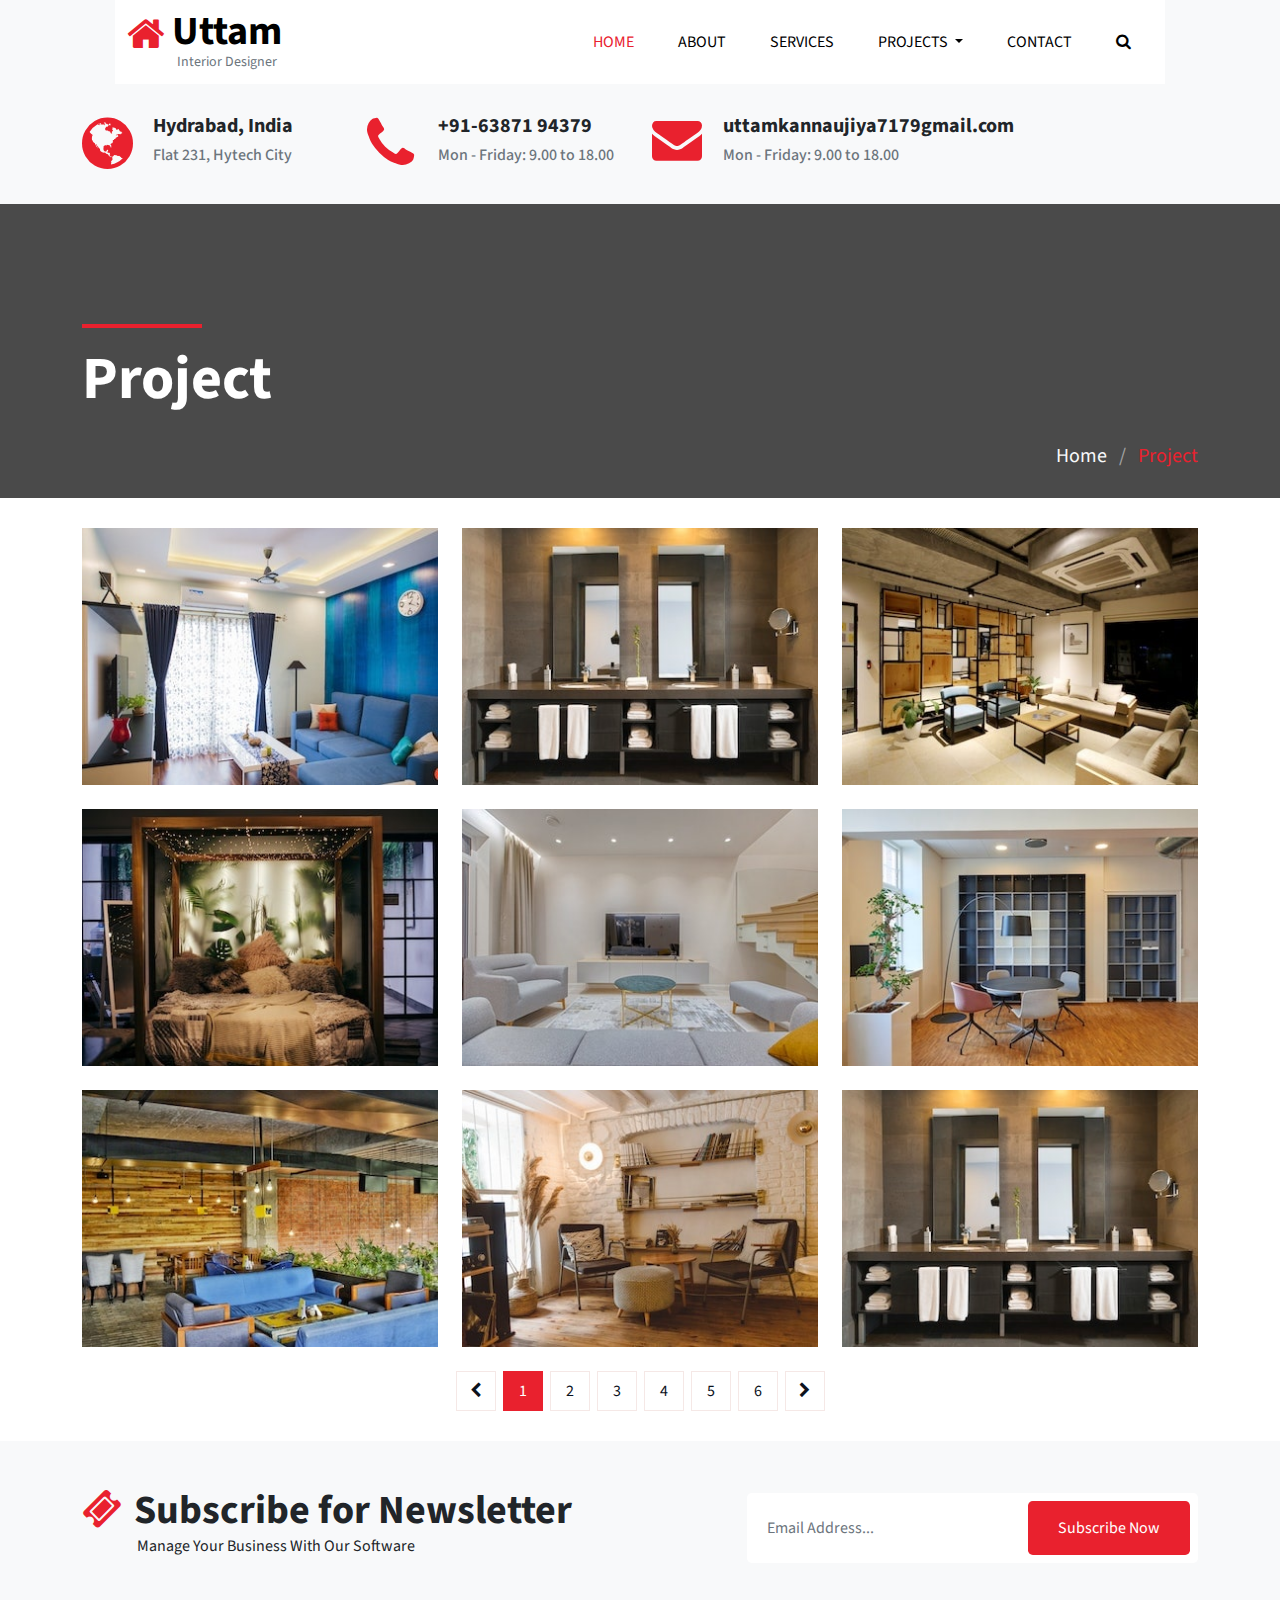
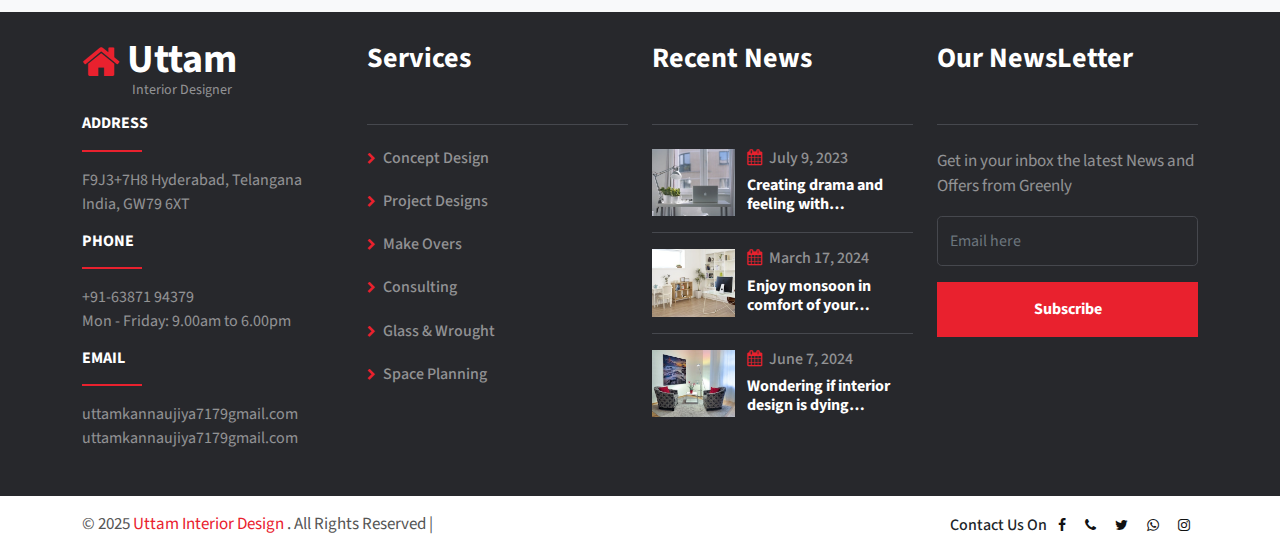
<file: project.html>
<!DOCTYPE html>
<html lang="en">
<head>
	<meta charset="utf-8">
	<meta http-equiv="X-UA-Compatible" content="IE=edge">
	<meta name="viewport" content="width=device-width, initial-scale=1">
	<title>Uttam Interior</title>
	<link href="css/bootstrap.min.css" rel="stylesheet" >
	<link href="css/font-awesome.min.css" rel="stylesheet" >
	<link href="css/global.css" rel="stylesheet">
	<link href="css/index.css" rel="stylesheet">
	<link href="https://fonts.googleapis.com/css2?family=Source+Sans+Pro&display=swap" rel="stylesheet">
	<script src="js/bootstrap.bundle.min.js"></script>

</head>
<body>
<section id="header" class="bg-light">
<nav class="navbar navbar-expand-md navbar-light bg-white mx-auto" id="navbar_sticky">
  <div class="container-xl">
    <a class="text-black p-0 navbar-brand fw-bold" href="index.html"><i class="fa fa-home col_red fs-1 align-middle"></i> Uttam <br> <span class="text-muted fw-normal font_14">Interior Designer</span></a>
    <button class="navbar-toggler" type="button" data-bs-toggle="collapse" data-bs-target="#navbarSupportedContent" aria-controls="navbarSupportedContent" aria-expanded="false" aria-label="Toggle navigation">
      <span class="navbar-toggler-icon"></span>
    </button>
    <div class="collapse navbar-collapse" id="navbarSupportedContent">
	   <ul class="navbar-nav mb-0 ms-auto">
        <li class="nav-item">
          <a class="nav-link active" aria-current="page" href="index.html">Home</a>
        </li>
		 
		<li class="nav-item">
          <a class="nav-link" href="about.html">About </a>
        </li>
		
		
		<li class="nav-item">
          <a class="nav-link" href="services.html">Services </a>
        </li>
				
		<li class="nav-item dropdown">
          <a class="nav-link dropdown-toggle" href="#" id="navbarDropdown" role="button" data-bs-toggle="dropdown" aria-expanded="false">
            Projects
          </a>
          <ul class="dropdown-menu drop_1" aria-labelledby="navbarDropdown">
            <li><a class="dropdown-item" href="project.html"> Projects</a></li>
            <li><a class="dropdown-item border-0" href="project_detail.html"> Project Detail</a></li>
          </ul>
        </li>
		
		
		<li class="nav-item">
          <a class="nav-link" href="contact.html">Contact </a>
        </li>
		
		 <li class="nav-item dropdown">
          <a class="nav-link dropdown-toggle dropdown_search nav_hide" href="#" id="navbarDropdown" role="button" data-bs-toggle="dropdown" aria-expanded="false">
            <i class="fa fa-search"></i>
          </a>
          <ul class="dropdown-menu drop_2 p-3" aria-labelledby="navbarDropdown">
            <li>
			  <div class="input-group">
				<input type="text" class="form-control" placeholder="Search Here">
				<span class="input-group-btn">
					<button class="btn btn-primary bg_red rounded-0 p-2 px-3 border-0" type="button">
						<i class="fa fa-search"></i> </button>
				</span>
		</div>
			</li>
          </ul>
        </li>
				
      </ul>
      
    </div>
  </div>
</nav>
</section>

<section id="header_m" class="p_3 bg-light">
 <div class="container-xl">
  <div class="row header_m1">
   <div class="col-md-3">
    <div class="header_m1i">
	  <div class="header_m1i1 row">
	   <div class="col-md-3">
	    <div class="header_m1i1l">
		 <i class="fa fa-globe font_60 col_red"></i>
		</div>
	   </div>
	   <div class="col-md-9">
	    <div class="header_m1i1r">
		 <h5>Hydrabad, India</h5>
		 <h6 class="mb-0 text-muted">Flat 231, Hytech City</h6>
		</div>
	   </div>
	  </div>
	</div>
   </div>
   <div class="col-md-3">
    <div class="header_m1i">
	  <div class="header_m1i1 row">
	   <div class="col-md-3">
	    <div class="header_m1i1l">
		 <i class="fa fa-phone font_60 col_red"></i>
		</div>
	   </div>
	   <div class="col-md-9">
	    <div class="header_m1i1r">
		 <h5>+91-63871 94379</h5>
		 <h6 class="mb-0 text-muted">Mon - Friday: 9.00 to 18.00</h6>
		</div>
	   </div>
	  </div>
	</div>
   </div>
   <div class="col-md-3">
    <div class="header_m1i">
	  <div class="header_m1i1 row">
	   <div class="col-md-3">
	    <div class="header_m1i1l">
		 <i class="fa fa-envelope font_50 col_red"></i>
		</div>
	   </div>
	   <div class="col-md-9">
	    <div class="header_m1i1r">
		 <h5>uttamkannaujiya7179gmail.com</h5>
		 <h6 class="mb-0 text-muted">Mon - Friday: 9.00 to 18.00</h6>
		</div>
	   </div>
	  </div>
	</div>
   </div>
   
  </div>
 </div>
</section>

<section id="center" class="center_proj">
   <div class="center_om">
     <div class="container-xl">
  <div class="row center_o1">
     <div class="col-md-6">
	   <div class="center_o1l">
	    <hr class="line_1 mt-0">
	    <h1 class="text-white font_60 mb-0">Project</h1>
	   </div>
	 </div>
	 <div class="col-md-6">
	   <div class="center_o1r text-end">
	     <h5 class="col_red mb-0 mt-3 fw-normal"><a class="text-light" href="#">Home</a> <span class="mx-2 text-white-50">/</span> Project</h5>
	   </div>
	 </div>
  </div>
 </div>
   </div>   
 </section>
 
 <section id="proj_h" class="p_3 proj_ho">
 <div class="container-xl">
    <div class="proj_h2 row">
	 <div class="col-md-4">
	  <div class="proj_h2i position-relative">
	   <div class="proj_h2i1">
	     <div class="grid clearfix">
				  <figure class="effect-jazz mb-0">
					<a href="project_detail.html"><img src="img/5.jpg" class="w-100" alt="abc"></a>
				  </figure>
			  </div>
	  </div>  
	  <div class="proj_h2i2 text-center px-4 w-100 h-100 position-absolute top-0">
	   <h6 class="mb-0"><a class="button_1" href="project_detail.html">Case Study <i class="fa fa-long-arrow-right ms-1"></i></a></h6>
	   <h6 class="mt-3 text-white-50">Modern Design</h6>
	   <h5 class="mb-0 text-white">Office Partition Walls</h5>
	  </div>
	  </div>
	 </div>
	 <div class="col-md-4">
	  <div class="proj_h2i position-relative">
	   <div class="proj_h2i1">
	     <div class="grid clearfix">
				  <figure class="effect-jazz mb-0">
					<a href="project_detail.html"><img src="img/6.jpg" class="w-100" alt="abc"></a>
				  </figure>
			  </div>
	  </div>  
	  <div class="proj_h2i2 text-center px-4 w-100 h-100 position-absolute top-0">
	   <h6 class="mb-0"><a class="button_1" href="project_detail.html">Case Study <i class="fa fa-long-arrow-right ms-1"></i></a></h6>
	   <h6 class="mt-3 text-white-50">Modern Design</h6>
	   <h5 class="mb-0 text-white">Office Partition Walls</h5>
	  </div>
	  </div>
	 </div>
	 <div class="col-md-4">
	  <div class="proj_h2i position-relative">
	   <div class="proj_h2i1">
	     <div class="grid clearfix">
				  <figure class="effect-jazz mb-0">
					<a href="project_detail.html"><img src="img/7.jpg" class="w-100" alt="abc"></a>
				  </figure>
			  </div>
	  </div>  
	  <div class="proj_h2i2 text-center px-4 w-100 h-100 position-absolute top-0">
	   <h6 class="mb-0"><a class="button_1" href="project_detail.html">Case Study <i class="fa fa-long-arrow-right ms-1"></i></a></h6>
	   <h6 class="mt-3 text-white-50">Modern Design</h6>
	   <h5 class="mb-0 text-white">Office Partition Walls</h5>
	  </div>
	  </div>
	 </div>
	</div>
	<div class="proj_h2 row mt-4">
	 <div class="col-md-4">
	  <div class="proj_h2i position-relative">
	   <div class="proj_h2i1">
	     <div class="grid clearfix">
				  <figure class="effect-jazz mb-0">
					<a href="project_detail.html"><img src="img/32.jpg" class="w-100" alt="abc"></a>
				  </figure>
			  </div>
	  </div>  
	  <div class="proj_h2i2 text-center px-4 w-100 h-100 position-absolute top-0">
	   <h6 class="mb-0"><a class="button_1" href="project_detail.html">Case Study <i class="fa fa-long-arrow-right ms-1"></i></a></h6>
	   <h6 class="mt-3 text-white-50">Modern Design</h6>
	   <h5 class="mb-0 text-white">Office Partition Walls</h5>
	  </div>
	  </div>
	 </div>
	 <div class="col-md-4">
	  <div class="proj_h2i position-relative">
	   <div class="proj_h2i1">
	     <div class="grid clearfix">
				  <figure class="effect-jazz mb-0">
					<a href="project_detail.html"><img src="img/33.jpg" class="w-100" alt="abc"></a>
				  </figure>
			  </div>
	  </div>  
	  <div class="proj_h2i2 text-center px-4 w-100 h-100 position-absolute top-0">
	   <h6 class="mb-0"><a class="button_1" href="project_detail.html">Case Study <i class="fa fa-long-arrow-right ms-1"></i></a></h6>
	   <h6 class="mt-3 text-white-50">Modern Design</h6>
	   <h5 class="mb-0 text-white">Office Partition Walls</h5>
	  </div>
	  </div>
	 </div>
	 <div class="col-md-4">
	  <div class="proj_h2i position-relative">
	   <div class="proj_h2i1">
	     <div class="grid clearfix">
				  <figure class="effect-jazz mb-0">
					<a href="project_detail.html"><img src="img/34.jpg" class="w-100" alt="abc"></a>
				  </figure>
			  </div>
	  </div>  
	  <div class="proj_h2i2 text-center px-4 w-100 h-100 position-absolute top-0">
	   <h6 class="mb-0"><a class="button_1" href="project_detail.html">Case Study <i class="fa fa-long-arrow-right ms-1"></i></a></h6>
	   <h6 class="mt-3 text-white-50">Modern Design</h6>
	   <h5 class="mb-0 text-white">Office Partition Walls</h5>
	  </div>
	  </div>
	 </div>
	</div>
	<div class="proj_h2 row mt-4">
	 <div class="col-md-4">
	  <div class="proj_h2i position-relative">
	   <div class="proj_h2i1">
	     <div class="grid clearfix">
				  <figure class="effect-jazz mb-0">
					<a href="project_detail.html"><img src="img/35.jpg" class="w-100" alt="abc"></a>
				  </figure>
			  </div>
	  </div>  
	  <div class="proj_h2i2 text-center px-4 w-100 h-100 position-absolute top-0">
	   <h6 class="mb-0"><a class="button_1" href="project_detail.html">Case Study <i class="fa fa-long-arrow-right ms-1"></i></a></h6>
	   <h6 class="mt-3 text-white-50">Modern Design</h6>
	   <h5 class="mb-0 text-white">Office Partition Walls</h5>
	  </div>
	  </div>
	 </div>
	 <div class="col-md-4">
	  <div class="proj_h2i position-relative">
	   <div class="proj_h2i1">
	     <div class="grid clearfix">
				  <figure class="effect-jazz mb-0">
					<a href="project_detail.html"><img src="img/36.jpg" class="w-100" alt="abc"></a>
				  </figure>
			  </div>
	  </div>  
	  <div class="proj_h2i2 text-center px-4 w-100 h-100 position-absolute top-0">
	   <h6 class="mb-0"><a class="button_1" href="project_detail.html">Case Study <i class="fa fa-long-arrow-right ms-1"></i></a></h6>
	   <h6 class="mt-3 text-white-50">Modern Design</h6>
	   <h5 class="mb-0 text-white">Office Partition Walls</h5>
	  </div>
	  </div>
	 </div>
	 <div class="col-md-4">
	  <div class="proj_h2i position-relative">
	   <div class="proj_h2i1">
	     <div class="grid clearfix">
				  <figure class="effect-jazz mb-0">
					<a href="project_detail.html"><img src="img/6.jpg" class="w-100" alt="abc"></a>
				  </figure>
			  </div>
	  </div>  
	  <div class="proj_h2i2 text-center px-4 w-100 h-100 position-absolute top-0">
	   <h6 class="mb-0"><a class="button_1" href="project_detail.html">Case Study <i class="fa fa-long-arrow-right ms-1"></i></a></h6>
	   <h6 class="mt-3 text-white-50">Modern Design</h6>
	   <h5 class="mb-0 text-white">Office Partition Walls</h5>
	  </div>
	  </div>
	 </div>
	</div>
	<div class="pages mt-4 text-center">
		 <ul class="mb-0">
			<li><a href="project_detail.html"><i class="fa fa-chevron-left"></i></a></li>
			<li><a class="act" href="project_detail.html">1</a></li>
			<li><a href="project_detail.html">2</a></li>
			<li><a href="project_detail.html">3</a></li>
			<li><a href="project_detail.html">4</a></li>
			<li><a href="project_detail.html">5</a></li>
			<li><a href="project_detail.html">6</a></li>
			<li><a href="project_detail.html"><i class="fa fa-chevron-right"></i></a></li>
		   </ul>
	 </div>
 </div>
</section> 



<section id="subs_o" class="pt-5 pb-5 bg-light">
 <div class="container-xl">
   <div class="subs_o1 row">
    <div class="col-md-7">
	 <div class="subs_o1l">
	  <h1><i class="fa fa-ticket me-1 col_red"></i> Subscribe for Newsletter <br> <span class="fs-6 fw-normal">Manage Your Business With Our Software</span></h1>

	 </div>
	</div>
	<div class="col-md-5">
	 <div class="subs_o1r mt-1">
	   <div class="input-group p-2 bg-white rounded-3">
				<input type="text" class="form-control border-0 rounded-0" placeholder="Email Address...">
				<span class="input-group-btn">
					<button class="btn btn-primary bg_red border-0 rounded-3" type="button">
						Subscribe Now </button>
				</span>
		</div>
	 </div>
	</div>
   </div>
 </div>
</section>

<section id="footer" class="p_3 bg_dark">
 <div class="container-xl">
    <div class="row footer_1">
	 <div class="col-md-3">
	  <div class="footer_1i">
	    <h3 class="mb-4"><a class="text-white fw-bold" href="index.html"><i class="fa fa-home col_red fs-1 align-middle"></i> Uttam <br> <span class="text-white-50 fw-normal font_14">Interior Designer</span></a></h3>
		<h5 class="text-white fs-6">ADDRESS</h5>
		<hr class="line">
		<p class="text-white-50 fs-6">F9J3+7H8 Hyderabad, Telangana<br>
India, GW79 6XT</p>
<h5 class="text-white fs-6">PHONE</h5>
		<hr class="line">
		<p class="text-white-50 fs-6">+91-63871 94379<br>
Mon - Friday: 9.00am to 6.00pm</p>
<h5 class="text-white fs-6">EMAIL</h5>
		<hr class="line">
		<p class="text-white-50 fs-6">uttamkannaujiya7179gmail.com<br>
uttamkannaujiya7179gmail.com</p>
	  </div>
	 </div>
	 <div class="col-md-3">
	  <div class="footer_1i">
	    <h4 class="text-white fs-3 mb-5">Services</h4>
		<hr class="hr_1 mb-4">
		<div class="row footer_3ism">
			<h6 class="col-md-12 col-6"><a class="text-white-50" href="#"><i class="fa fa-chevron-right me-1 font_12 col_red"></i> Concept Design</a></h6>
			<h6 class="col-md-12 col-6 mt-3"><a class="text-white-50" href="#"><i class="fa fa-chevron-right me-1 font_12 col_red"></i> Project Designs</a></h6>
			<h6 class="col-md-12 col-6 mt-3"><a class="text-white-50" href="#"><i class="fa fa-chevron-right me-1 font_12 col_red"></i> Make Overs</a></h6>
			<h6 class="col-md-12 col-6 mt-3"><a class="text-white-50" href="#"><i class="fa fa-chevron-right me-1 font_12 col_red"></i> Consulting</a></h6>
			<h6 class="col-md-12 col-6 mt-3"><a class="text-white-50" href="#"><i class="fa fa-chevron-right me-1 font_12 col_red"></i> Glass & Wrought</a></h6>
			<h6 class="col-md-12 col-6 mt-3 mb-0"><a class="text-white-50" href="#"><i class="fa fa-chevron-right me-1 font_12 col_red"></i> Space Planning</a></h6>
	    </div>
	  </div>
	 </div>
	 <div class="col-md-3">
	  <div class="footer_1i">
	    <h4 class="text-white fs-3 mb-5">Recent News</h4>
		<hr class="hr_1 mb-4">
		<div class="row footer_1i1">
		     <div class="col-md-4 col-4 pe-0">
			  <div class="footer_1i1l">
			    <figure class="effect-jazz mb-0">
					<a href="#"><img src="img/8.jpg" class="w-100" alt="abc"></a>
				  </figure>
			  </div>
			 </div>
			 <div class="col-md-8 col-8">
			  <div class="footer_1i1r">
			   <h6 class="text-white-50"><i class="fa fa-calendar col_red me-1"></i> July 9, 2023</h6>
			   <h6 class="fw-bold mb-0"><a class="text-white" href="#">Creating drama and
feeling with…</a></h6>
			  </div>
			 </div>
	    </div><hr class="hr_1">
		<div class="row footer_1i1">
		     <div class="col-md-4 col-4 pe-0">
			  <div class="footer_1i1l">
			    <figure class="effect-jazz mb-0">
					<a href="#"><img src="img/9.jpg" class="w-100" alt="abc"></a>
				  </figure>
			  </div>
			 </div>
			 <div class="col-md-8 col-8">
			  <div class="footer_1i1r">
			   <h6 class="text-white-50"><i class="fa fa-calendar col_red me-1"></i> March 17, 2024</h6>
			   <h6 class="fw-bold mb-0"><a class="text-white" href="#">Enjoy monsoon in
comfort of your…</a></h6>
			  </div>
			 </div>
	    </div><hr class="hr_1">
		<div class="row footer_1i1">
		     <div class="col-md-4 col-4 pe-0">
			  <div class="footer_1i1l">
			    <figure class="effect-jazz mb-0">
					<a href="#"><img src="img/10.jpg" class="w-100" alt="abc"></a>
				  </figure>
			  </div>
			 </div>
			 <div class="col-md-8 col-8">
			  <div class="footer_1i1r">
			   <h6 class="text-white-50"><i class="fa fa-calendar col_red me-1"></i> June 7, 2024</h6>
			   <h6 class="fw-bold mb-0"><a class="text-white" href="#">Wondering if interior
design is dying…</a></h6>
			  </div>
			 </div>
	    </div>
	  </div>
	 </div>
	 <div class="col-md-3">
	  <div class="footer_1i">
	    <h4 class="text-white fs-3 mb-5">Our NewsLetter</h4>
		<hr class="hr_1 mb-4">
		 <p class="text-white-50">Get in your inbox the latest News and Offers from Greenly</p>
		 <input class="form-control rounded-3 text-light bg-transparent" placeholder="Email here" type="text">
		 <h6 class="mb-0 mt-3"><a class="button d-block text-center" href="#">Subscribe</a></h6>
	  </div>
	 </div>
	</div>
 </div>
</section>

<section id="footer_b" class="pt-3 pb-3">
 <div class="container-xl">
  <div class="row footer_b1">
     <div class="col-md-8">
	  <div class="footer_b1l">
	   <p class="mb-0">© 2025 <a class="col_red" href="https://uttaminterior.vercel.app/">Uttam Interior Design</a> . All Rights Reserved | </p>
	  </div>
	 </div>
	 <div class="col-md-4">
	  <div class="footer_b1r text-end mt-1">
	   <h6 class="mb-0">
	Contact Us On
	<a class="mx-2  font_14" href="https://www.facebook.com/uttamkjs"><i class="fa fa-facebook"></i></a>
	<a class="mx-2  font_14" href="tel:+916387194379"><i class="fa fa-phone"></i></a>
	<a class="mx-2  font_14" href="https://x.com/uttamk1434?t"><i class="fa fa-twitter"></i></a>
	<a class="mx-2  font_14" href="https://wa.me/+916387194379"><i class="fa fa-whatsapp"></i></a>
	<a class="mx-2  font_14" href="https://www.instagram.com/uttamk1434/"><i class="fa fa-instagram"></i></a>
	</h6>
	  </div>
	 </div>
  </div>
 </div>
</section>


<script>
window.onscroll = function() {myFunction()};
var navbar_sticky = document.getElementById("navbar_sticky");
var sticky = navbar_sticky.offsetTop;
var navbar_height = document.querySelector('.navbar').offsetHeight;
function myFunction() {
  if (window.pageYOffset >= sticky + navbar_height) {
    navbar_sticky.classList.add("sticky")
	document.body.style.paddingTop = navbar_height + 'px';
  } else {
    navbar_sticky.classList.remove("sticky");
	document.body.style.paddingTop = '0'
  }
}
</script>

</body>

</html>
</file>
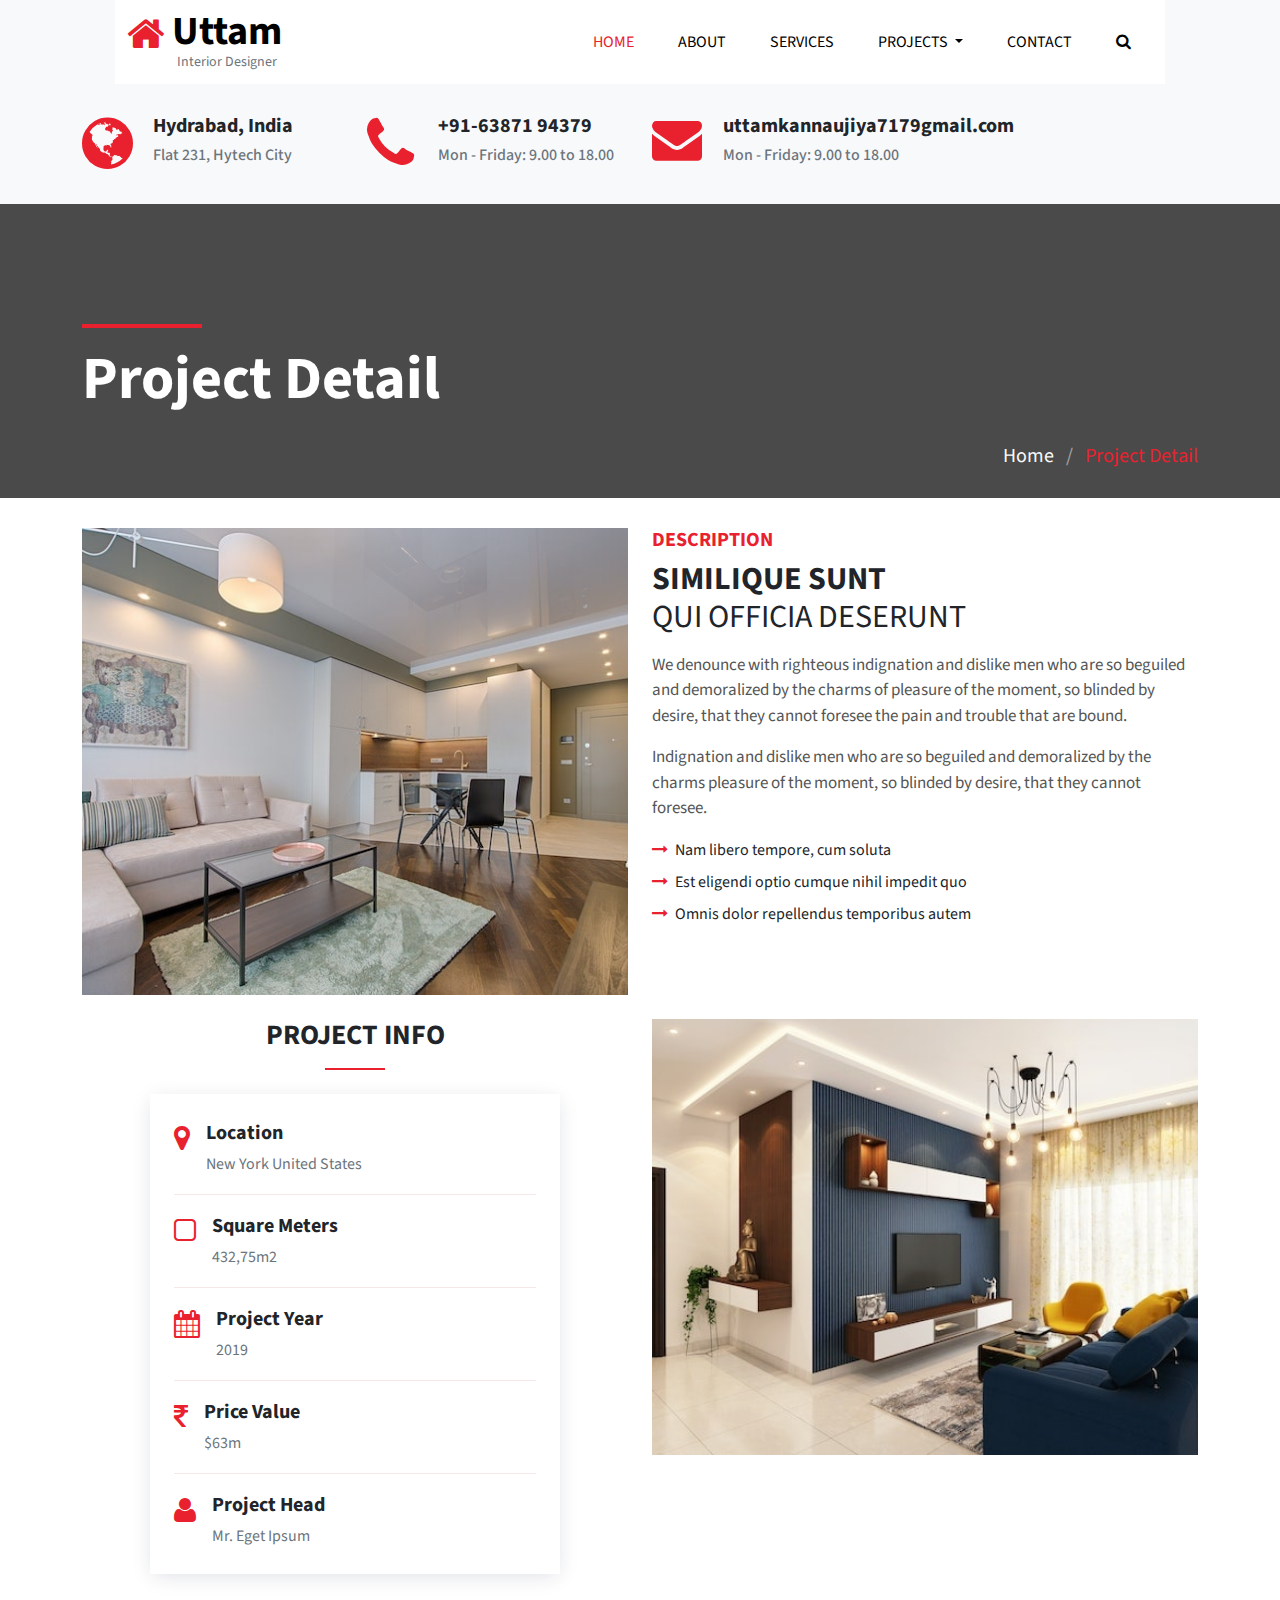
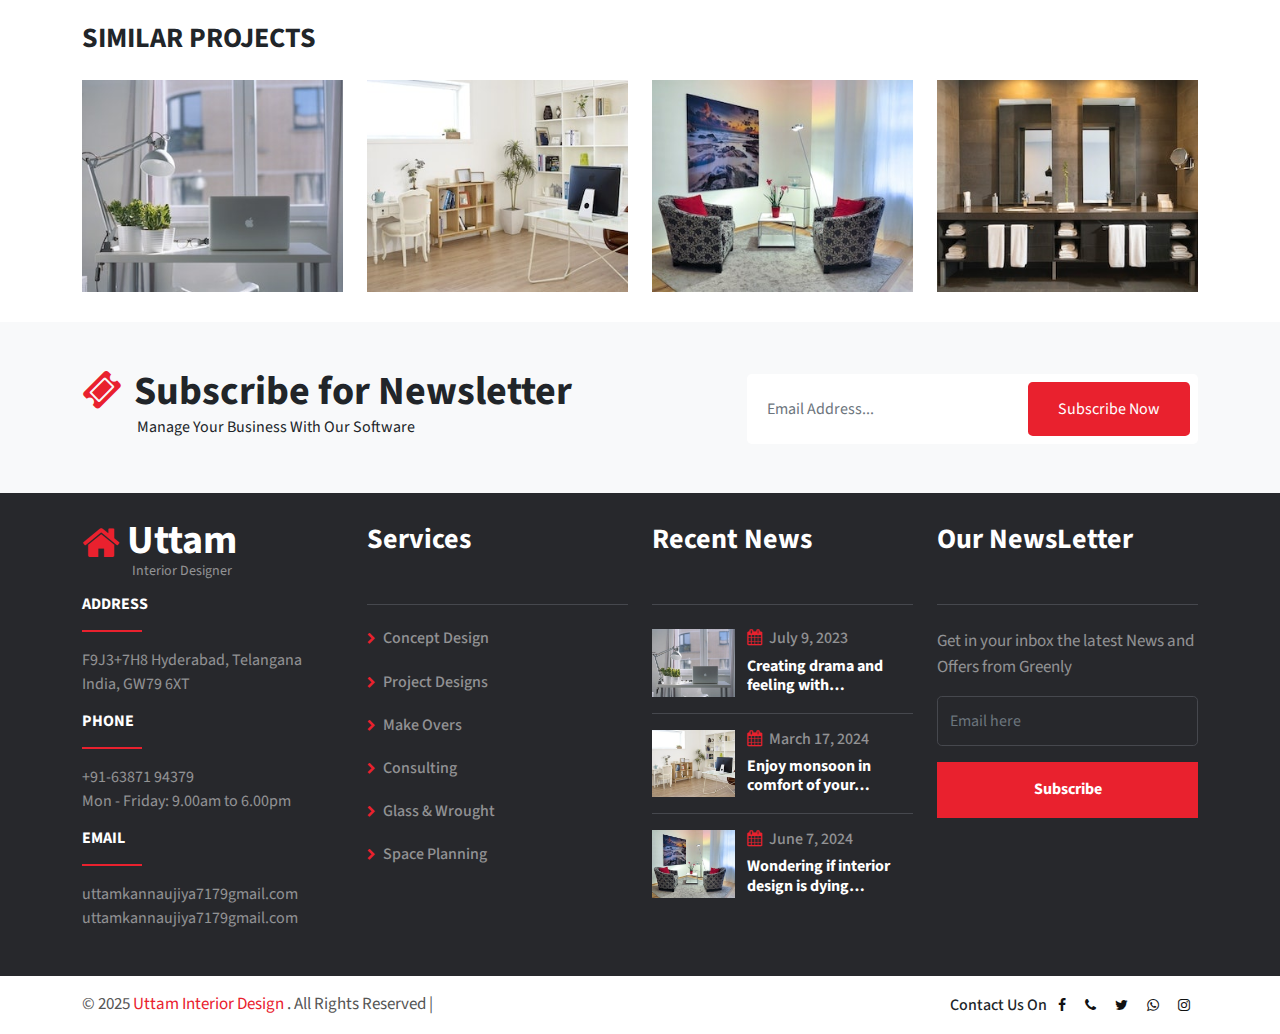
<file: project_detail.html>
<!DOCTYPE html>
<html lang="en">
<head>
	<meta charset="utf-8">
	<meta http-equiv="X-UA-Compatible" content="IE=edge">
	<meta name="viewport" content="width=device-width, initial-scale=1">
	<title>Uttam Interior</title>
	<link href="css/bootstrap.min.css" rel="stylesheet" >
	<link href="css/font-awesome.min.css" rel="stylesheet" >
	<link href="css/global.css" rel="stylesheet">
	<link href="css/index.css" rel="stylesheet">
	<link href="https://fonts.googleapis.com/css2?family=Source+Sans+Pro&display=swap" rel="stylesheet">
	<script src="js/bootstrap.bundle.min.js"></script>

</head>
<body>
<section id="header" class="bg-light">
<nav class="navbar navbar-expand-md navbar-light bg-white mx-auto" id="navbar_sticky">
  <div class="container-xl">
    <a class="text-black p-0 navbar-brand fw-bold" href="index.html"><i class="fa fa-home col_red fs-1 align-middle"></i> Uttam <br> <span class="text-muted fw-normal font_14">Interior Designer</span></a>
    <button class="navbar-toggler" type="button" data-bs-toggle="collapse" data-bs-target="#navbarSupportedContent" aria-controls="navbarSupportedContent" aria-expanded="false" aria-label="Toggle navigation">
      <span class="navbar-toggler-icon"></span>
    </button>
    <div class="collapse navbar-collapse" id="navbarSupportedContent">
	   <ul class="navbar-nav mb-0 ms-auto">
        <li class="nav-item">
          <a class="nav-link active" aria-current="page" href="index.html">Home</a>
        </li>
		 
		<li class="nav-item">
          <a class="nav-link" href="about.html">About </a>
        </li>
		
		
		<li class="nav-item">
          <a class="nav-link" href="services.html">Services </a>
        </li>
				
		<li class="nav-item dropdown">
          <a class="nav-link dropdown-toggle" href="#" id="navbarDropdown" role="button" data-bs-toggle="dropdown" aria-expanded="false">
            Projects
          </a>
          <ul class="dropdown-menu drop_1" aria-labelledby="navbarDropdown">
            <li><a class="dropdown-item" href="project.html"> Projects</a></li>
            <li><a class="dropdown-item border-0" href="project_detail.html"> Project Detail</a></li>
          </ul>
        </li>
		
		
		<li class="nav-item">
          <a class="nav-link" href="contact.html">Contact </a>
        </li>
		
		 <li class="nav-item dropdown">
          <a class="nav-link dropdown-toggle dropdown_search nav_hide" href="#" id="navbarDropdown" role="button" data-bs-toggle="dropdown" aria-expanded="false">
            <i class="fa fa-search"></i>
          </a>
          <ul class="dropdown-menu drop_2 p-3" aria-labelledby="navbarDropdown">
            <li>
			  <div class="input-group">
				<input type="text" class="form-control" placeholder="Search Here">
				<span class="input-group-btn">
					<button class="btn btn-primary bg_red rounded-0 p-2 px-3 border-0" type="button">
						<i class="fa fa-search"></i> </button>
				</span>
		</div>
			</li>
          </ul>
        </li>
				
      </ul>
      
    </div>
  </div>
</nav>
</section>

<section id="header_m" class="p_3 bg-light">
 <div class="container-xl">
  <div class="row header_m1">
   <div class="col-md-3">
    <div class="header_m1i">
	  <div class="header_m1i1 row">
	   <div class="col-md-3">
	    <div class="header_m1i1l">
		 <i class="fa fa-globe font_60 col_red"></i>
		</div>
	   </div>
	   <div class="col-md-9">
	    <div class="header_m1i1r">
		 <h5>Hydrabad, India</h5>
		 <h6 class="mb-0 text-muted">Flat 231, Hytech City</h6>
		</div>
	   </div>
	  </div>
	</div>
   </div>
   <div class="col-md-3">
    <div class="header_m1i">
	  <div class="header_m1i1 row">
	   <div class="col-md-3">
	    <div class="header_m1i1l">
		 <i class="fa fa-phone font_60 col_red"></i>
		</div>
	   </div>
	   <div class="col-md-9">
	    <div class="header_m1i1r">
		 <h5>+91-63871 94379</h5>
		 <h6 class="mb-0 text-muted">Mon - Friday: 9.00 to 18.00</h6>
		</div>
	   </div>
	  </div>
	</div>
   </div>
   <div class="col-md-3">
    <div class="header_m1i">
	  <div class="header_m1i1 row">
	   <div class="col-md-3">
	    <div class="header_m1i1l">
		 <i class="fa fa-envelope font_50 col_red"></i>
		</div>
	   </div>
	   <div class="col-md-9">
	    <div class="header_m1i1r">
		 <h5>uttamkannaujiya7179gmail.com</h5>
		 <h6 class="mb-0 text-muted">Mon - Friday: 9.00 to 18.00</h6>
		</div>
	   </div>
	  </div>
	</div>
   </div>
   
  </div>
 </div>
</section>

<section id="center" class="center_proj_dt">
   <div class="center_om">
     <div class="container-xl">
  <div class="row center_o1">
     <div class="col-md-6">
	   <div class="center_o1l">
	    <hr class="line_1 mt-0">
	    <h1 class="text-white font_60 mb-0">Project Detail</h1>
	   </div>
	 </div>
	 <div class="col-md-6">
	   <div class="center_o1r text-end">
	     <h5 class="col_red mb-0 mt-3 fw-normal"><a class="text-light" href="#">Home</a> <span class="mx-2 text-white-50">/</span> Project Detail</h5>
	   </div>
	 </div>
  </div>
 </div>
   </div>   
 </section>
 
 <section id="proj_dt" class="p_3">
 <div class="container-xl">
   <div class="proj_dt1 row">
    <div class="col-md-6">
	  <div class="proj_dt1l">
	    <div class="grid clearfix">
				  <figure class="effect-jazz mb-0">
					<a href="#"><img src="img/24.jpg" class="w-100" alt="abc"></a>
				  </figure>
			  </div>
	  </div>
	</div>
	<div class="col-md-6">
	  <div class="proj_dt1r">
	    <h5 class="col_red center_sm">DESCRIPTION</h5>
	  <h2 class="center_sm">SIMILIQUE SUNT<br>
 <span class="fw-normal">QUI OFFICIA DESERUNT</span></h2>
      <p class="mt-3">We denounce with righteous indignation and dislike men who are so beguiled and demoralized by the charms of pleasure of the moment, so blinded by desire, that they cannot foresee the pain and trouble that are bound.</p>
	  <p>Indignation and dislike men who are so beguiled and demoralized by the charms pleasure of the moment, so blinded by desire, that they cannot foresee.</p>
	  <ul class="mb-0">
	   <li><i class="fa fa-long-arrow-right me-1 col_red"></i> Nam libero tempore, cum soluta</li>
	    <li class="mt-2"><i class="fa fa-long-arrow-right me-1 col_red"></i> Est eligendi optio cumque nihil impedit quo</li>
		 <li class="mt-2"><i class="fa fa-long-arrow-right me-1 col_red"></i> Omnis dolor repellendus temporibus autem</li>
	  </ul>
	  </div>
	</div>
   </div>
   <div class="proj_dt2 row mt-4">
     <div class="col-md-6">
	  <div class="proj_dt2l">
	   <h3 class="text-center">PROJECT INFO</h3>
	   <hr class="line mb-4 mx-auto">
	   <div class="shadow_box p-4 proj_dt2lim w-75 mx-auto">
	     <div class="proj_dt2li">
	     <span class="col_red fs-3 float-start me-3"><i class="fa fa-map-marker"></i></span>
		 <h5 class="lh-base">Location <br>
<span class="fw-normal fs-6 text-muted">New York United States</span></h5>
	   </div><hr>
	   <div class="proj_dt2li">
	     <span class="col_red fs-3 float-start me-3"><i class="fa fa-square-o"></i></span>
		 <h5 class="lh-base">Square Meters <br>
<span class="fw-normal fs-6 text-muted">432,75m2</span></h5>
	   </div><hr>
	   <div class="proj_dt2li">
	     <span class="col_red fs-3 float-start me-3"><i class="fa fa-calendar"></i></span>
		 <h5 class="lh-base">Project Year <br>
<span class="fw-normal fs-6 text-muted">2019</span></h5>
	   </div><hr>
	   <div class="proj_dt2li">
	     <span class="col_red fs-3 float-start me-3"><i class="fa fa-rupee"></i></span>
		 <h5 class="lh-base">Price Value <br>
<span class="fw-normal fs-6 text-muted">$63m</span></h5>
	   </div><hr>
	   <div class="proj_dt2li">
	     <span class="col_red fs-3 float-start me-3"><i class="fa fa-user"></i></span>
		 <h5 class="lh-base mb-0">Project Head<br>
<span class="fw-normal fs-6 text-muted">Mr. Eget Ipsum</span></h5>
	   </div>
	   </div>
	  </div>
	 </div>
	 <div class="col-md-6">
	  <div class="proj_dt2r">
	    <div class="grid clearfix">
				  <figure class="effect-jazz mb-0">
					<a href="#"><img src="img/4.jpg" class="w-100" alt="abc"></a>
				  </figure>
			  </div>
	   </div>
	   </div>
	  </div>
	  <div class="proj_dt3 row mt-5">
	   <div class="col-md-12">
	    <h3 class="center_sm">SIMILAR PROJECTS</h3>
	   </div>
	  </div>
	  <div class="proj_h2 row mt-3 proj_dt3o">
	 <div class="col-md-3 col-sm-6">
	  <div class="proj_h2i position-relative">
	   <div class="proj_h2i1">
	     <div class="grid clearfix">
				  <figure class="effect-jazz mb-0">
					<a href="#"><img src="img/8.jpg" class="w-100" alt="abc"></a>
				  </figure>
			  </div>
	  </div>  
	  <div class="proj_h2i2 text-center px-4 w-100 h-100 position-absolute top-0">
	   <h6 class="mb-0"><a class="button_1" href="#">Case Study <i class="fa fa-long-arrow-right ms-1"></i></a></h6>
	   <h6 class="mt-3 text-white-50">Modern Design</h6>
	   <h5 class="mb-0 text-white">Office Partition Walls</h5>
	  </div>
	  </div>
	 </div>
	 <div class="col-md-3 col-sm-6">
	  <div class="proj_h2i position-relative">
	   <div class="proj_h2i1">
	     <div class="grid clearfix">
				  <figure class="effect-jazz mb-0">
					<a href="#"><img src="img/9.jpg" class="w-100" alt="abc"></a>
				  </figure>
			  </div>
	  </div>  
	  <div class="proj_h2i2 text-center px-4 w-100 h-100 position-absolute top-0">
	   <h6 class="mb-0"><a class="button_1" href="#">Case Study <i class="fa fa-long-arrow-right ms-1"></i></a></h6>
	   <h6 class="mt-3 text-white-50">Modern Design</h6>
	   <h5 class="mb-0 text-white">Office Partition Walls</h5>
	  </div>
	  </div>
	 </div>
	 <div class="col-md-3 col-sm-6">
	  <div class="proj_h2i position-relative">
	   <div class="proj_h2i1">
	     <div class="grid clearfix">
				  <figure class="effect-jazz mb-0">
					<a href="#"><img src="img/10.jpg" class="w-100" alt="abc"></a>
				  </figure>
			  </div>
	  </div>  
	  <div class="proj_h2i2 text-center px-4 w-100 h-100 position-absolute top-0">
	   <h6 class="mb-0"><a class="button_1" href="#">Case Study <i class="fa fa-long-arrow-right ms-1"></i></a></h6>
	   <h6 class="mt-3 text-white-50">Modern Design</h6>
	   <h5 class="mb-0 text-white">Office Partition Walls</h5>
	  </div>
	  </div>
	 </div>
	 <div class="col-md-3 col-sm-6">
	  <div class="proj_h2i position-relative">
	   <div class="proj_h2i1">
	     <div class="grid clearfix">
				  <figure class="effect-jazz mb-0">
					<a href="#"><img src="img/11.jpg" class="w-100" alt="abc"></a>
				  </figure>
			  </div>
	  </div>  
	  <div class="proj_h2i2 text-center px-4 w-100 h-100 position-absolute top-0">
	   <h6 class="mb-0"><a class="button_1" href="#">Case Study <i class="fa fa-long-arrow-right ms-1"></i></a></h6>
	   <h6 class="mt-3 text-white-50">Modern Design</h6>
	   <h5 class="mb-0 text-white">Office Partition Walls</h5>
	  </div>
	  </div>
	 </div>
	</div>
	 </div>
   </div>
 </div>
</section> 



<section id="subs_o" class="pt-5 pb-5 bg-light">
 <div class="container-xl">
   <div class="subs_o1 row">
    <div class="col-md-7">
	 <div class="subs_o1l">
	  <h1><i class="fa fa-ticket me-1 col_red"></i> Subscribe for Newsletter <br> <span class="fs-6 fw-normal">Manage Your Business With Our Software</span></h1>

	 </div>
	</div>
	<div class="col-md-5">
	 <div class="subs_o1r mt-1">
	   <div class="input-group p-2 bg-white rounded-3">
				<input type="text" class="form-control border-0 rounded-0" placeholder="Email Address...">
				<span class="input-group-btn">
					<button class="btn btn-primary bg_red border-0 rounded-3" type="button">
						Subscribe Now </button>
				</span>
		</div>
	 </div>
	</div>
   </div>
 </div>
</section>

<section id="footer" class="p_3 bg_dark">
 <div class="container-xl">
    <div class="row footer_1">
	 <div class="col-md-3">
	  <div class="footer_1i">
	    <h3 class="mb-4"><a class="text-white fw-bold" href="index.html"><i class="fa fa-home col_red fs-1 align-middle"></i> Uttam <br> <span class="text-white-50 fw-normal font_14">Interior Designer</span></a></h3>
		<h5 class="text-white fs-6">ADDRESS</h5>
		<hr class="line">
		<p class="text-white-50 fs-6">F9J3+7H8 Hyderabad, Telangana<br>
India, GW79 6XT</p>
<h5 class="text-white fs-6">PHONE</h5>
		<hr class="line">
		<p class="text-white-50 fs-6">+91-63871 94379<br>
Mon - Friday: 9.00am to 6.00pm</p>
<h5 class="text-white fs-6">EMAIL</h5>
		<hr class="line">
		<p class="text-white-50 fs-6">uttamkannaujiya7179gmail.com<br>
uttamkannaujiya7179gmail.com</p>
	  </div>
	 </div>
	 <div class="col-md-3">
	  <div class="footer_1i">
	    <h4 class="text-white fs-3 mb-5">Services</h4>
		<hr class="hr_1 mb-4">
		<div class="row footer_3ism">
			<h6 class="col-md-12 col-6"><a class="text-white-50" href="#"><i class="fa fa-chevron-right me-1 font_12 col_red"></i> Concept Design</a></h6>
			<h6 class="col-md-12 col-6 mt-3"><a class="text-white-50" href="#"><i class="fa fa-chevron-right me-1 font_12 col_red"></i> Project Designs</a></h6>
			<h6 class="col-md-12 col-6 mt-3"><a class="text-white-50" href="#"><i class="fa fa-chevron-right me-1 font_12 col_red"></i> Make Overs</a></h6>
			<h6 class="col-md-12 col-6 mt-3"><a class="text-white-50" href="#"><i class="fa fa-chevron-right me-1 font_12 col_red"></i> Consulting</a></h6>
			<h6 class="col-md-12 col-6 mt-3"><a class="text-white-50" href="#"><i class="fa fa-chevron-right me-1 font_12 col_red"></i> Glass & Wrought</a></h6>
			<h6 class="col-md-12 col-6 mt-3 mb-0"><a class="text-white-50" href="#"><i class="fa fa-chevron-right me-1 font_12 col_red"></i> Space Planning</a></h6>
	    </div>
	  </div>
	 </div>
	 <div class="col-md-3">
	  <div class="footer_1i">
	    <h4 class="text-white fs-3 mb-5">Recent News</h4>
		<hr class="hr_1 mb-4">
		<div class="row footer_1i1">
		     <div class="col-md-4 col-4 pe-0">
			  <div class="footer_1i1l">
			    <figure class="effect-jazz mb-0">
					<a href="#"><img src="img/8.jpg" class="w-100" alt="abc"></a>
				  </figure>
			  </div>
			 </div>
			 <div class="col-md-8 col-8">
			  <div class="footer_1i1r">
			   <h6 class="text-white-50"><i class="fa fa-calendar col_red me-1"></i> July 9, 2023</h6>
			   <h6 class="fw-bold mb-0"><a class="text-white" href="#">Creating drama and
feeling with…</a></h6>
			  </div>
			 </div>
	    </div><hr class="hr_1">
		<div class="row footer_1i1">
		     <div class="col-md-4 col-4 pe-0">
			  <div class="footer_1i1l">
			    <figure class="effect-jazz mb-0">
					<a href="#"><img src="img/9.jpg" class="w-100" alt="abc"></a>
				  </figure>
			  </div>
			 </div>
			 <div class="col-md-8 col-8">
			  <div class="footer_1i1r">
			   <h6 class="text-white-50"><i class="fa fa-calendar col_red me-1"></i> March 17, 2024</h6>
			   <h6 class="fw-bold mb-0"><a class="text-white" href="#">Enjoy monsoon in
comfort of your…</a></h6>
			  </div>
			 </div>
	    </div><hr class="hr_1">
		<div class="row footer_1i1">
		     <div class="col-md-4 col-4 pe-0">
			  <div class="footer_1i1l">
			    <figure class="effect-jazz mb-0">
					<a href="#"><img src="img/10.jpg" class="w-100" alt="abc"></a>
				  </figure>
			  </div>
			 </div>
			 <div class="col-md-8 col-8">
			  <div class="footer_1i1r">
			   <h6 class="text-white-50"><i class="fa fa-calendar col_red me-1"></i> June 7, 2024</h6>
			   <h6 class="fw-bold mb-0"><a class="text-white" href="#">Wondering if interior
design is dying…</a></h6>
			  </div>
			 </div>
	    </div>
	  </div>
	 </div>
	 <div class="col-md-3">
	  <div class="footer_1i">
	    <h4 class="text-white fs-3 mb-5">Our NewsLetter</h4>
		<hr class="hr_1 mb-4">
		 <p class="text-white-50">Get in your inbox the latest News and Offers from Greenly</p>
		 <input class="form-control rounded-3 text-light bg-transparent" placeholder="Email here" type="text">
		 <h6 class="mb-0 mt-3"><a class="button d-block text-center" href="#">Subscribe</a></h6>
	  </div>
	 </div>
	</div>
 </div>
</section>

<section id="footer_b" class="pt-3 pb-3">
 <div class="container-xl">
  <div class="row footer_b1">
     <div class="col-md-8">
	  <div class="footer_b1l">
	   <p class="mb-0">© 2025 <a class="col_red" href="https://uttaminterior.vercel.app/">Uttam Interior Design</a> . All Rights Reserved | </p>
	  </div>
	 </div>
	 <div class="col-md-4">
	  <div class="footer_b1r text-end mt-1">
	   <h6 class="mb-0">
	Contact Us On
	<a class="mx-2  font_14" href="https://www.facebook.com/uttamkjs"><i class="fa fa-facebook"></i></a>
	<a class="mx-2  font_14" href="tel:+916387194379"><i class="fa fa-phone"></i></a>
	<a class="mx-2  font_14" href="https://x.com/uttamk1434?t"><i class="fa fa-twitter"></i></a>
	<a class="mx-2  font_14" href="https://wa.me/+916387194379"><i class="fa fa-whatsapp"></i></a>
	<a class="mx-2  font_14" href="https://www.instagram.com/uttamk1434/"><i class="fa fa-instagram"></i></a>
	</h6>
	  </div>
	 </div>
  </div>
 </div>
</section>


<script>
window.onscroll = function() {myFunction()};
var navbar_sticky = document.getElementById("navbar_sticky");
var sticky = navbar_sticky.offsetTop;
var navbar_height = document.querySelector('.navbar').offsetHeight;
function myFunction() {
  if (window.pageYOffset >= sticky + navbar_height) {
    navbar_sticky.classList.add("sticky")
	document.body.style.paddingTop = navbar_height + 'px';
  } else {
    navbar_sticky.classList.remove("sticky");
	document.body.style.paddingTop = '0'
  }
}
</script>

</body>

</html>
</file>
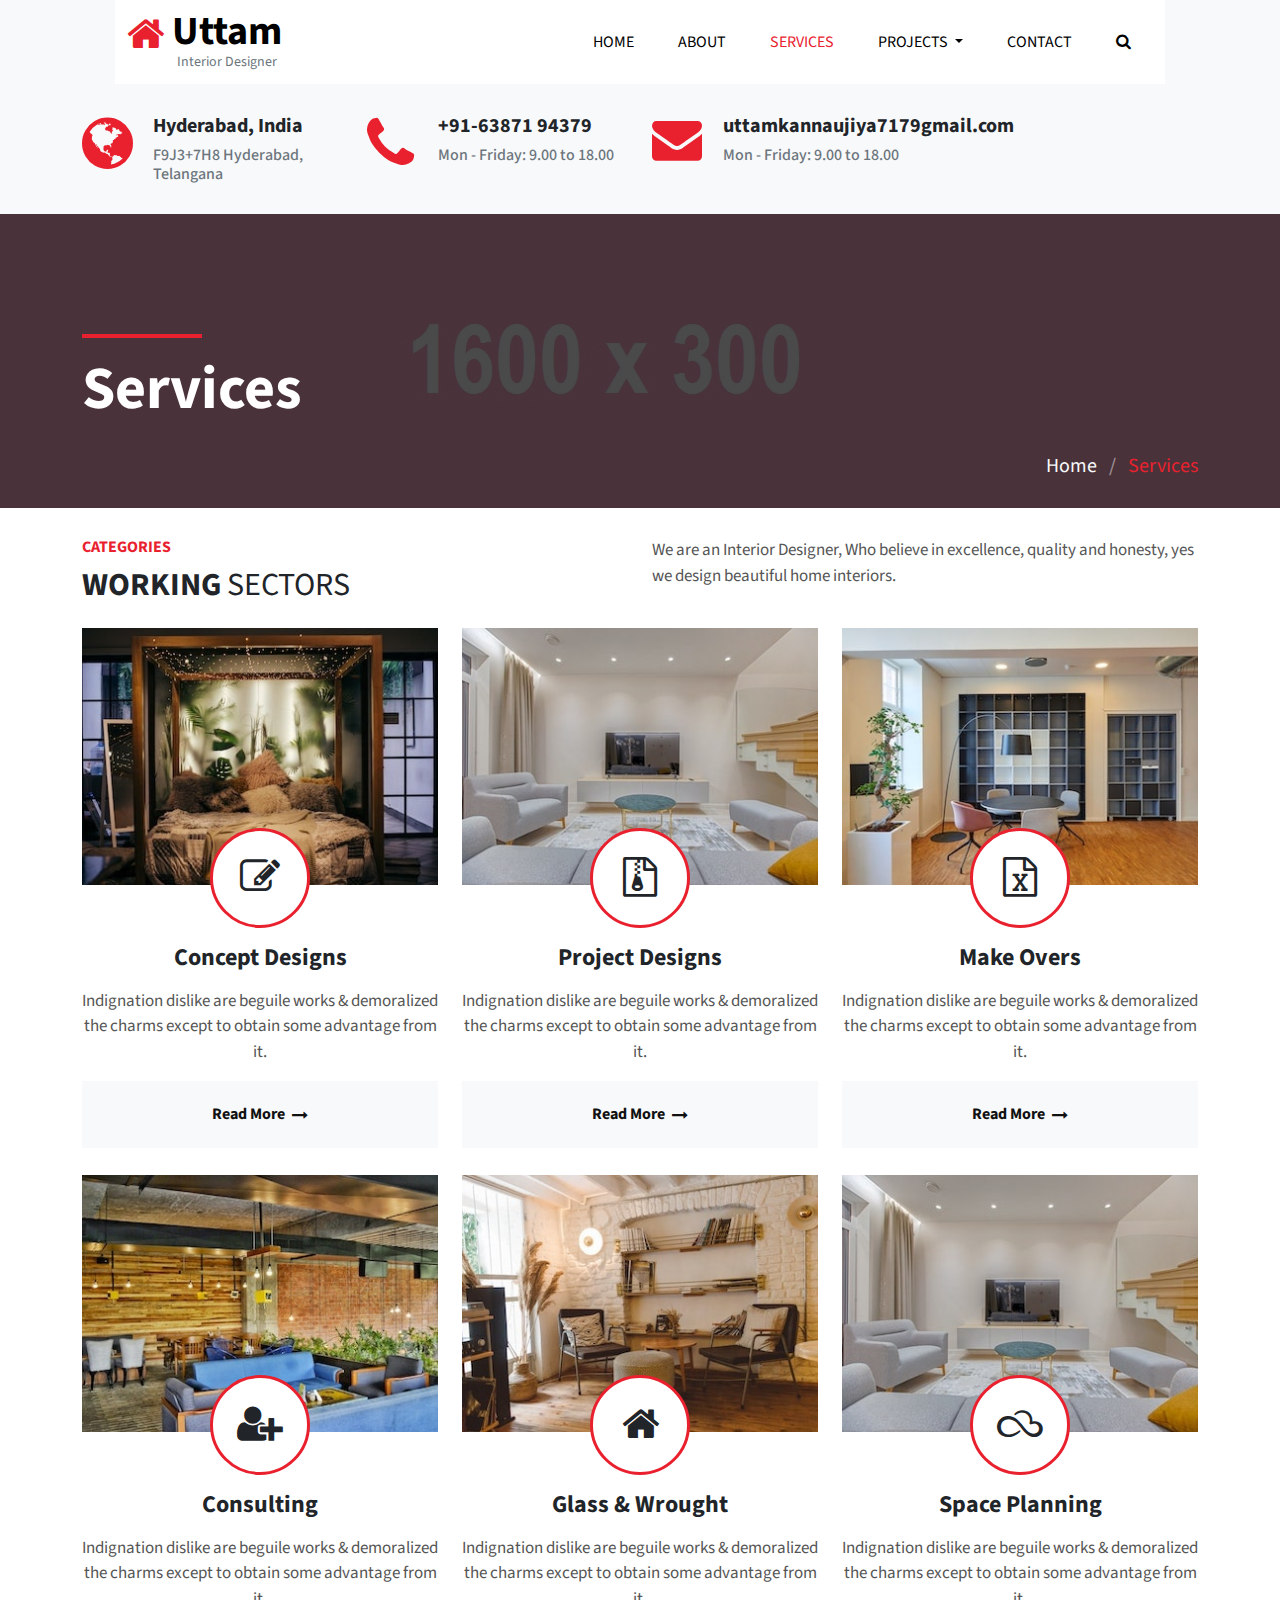
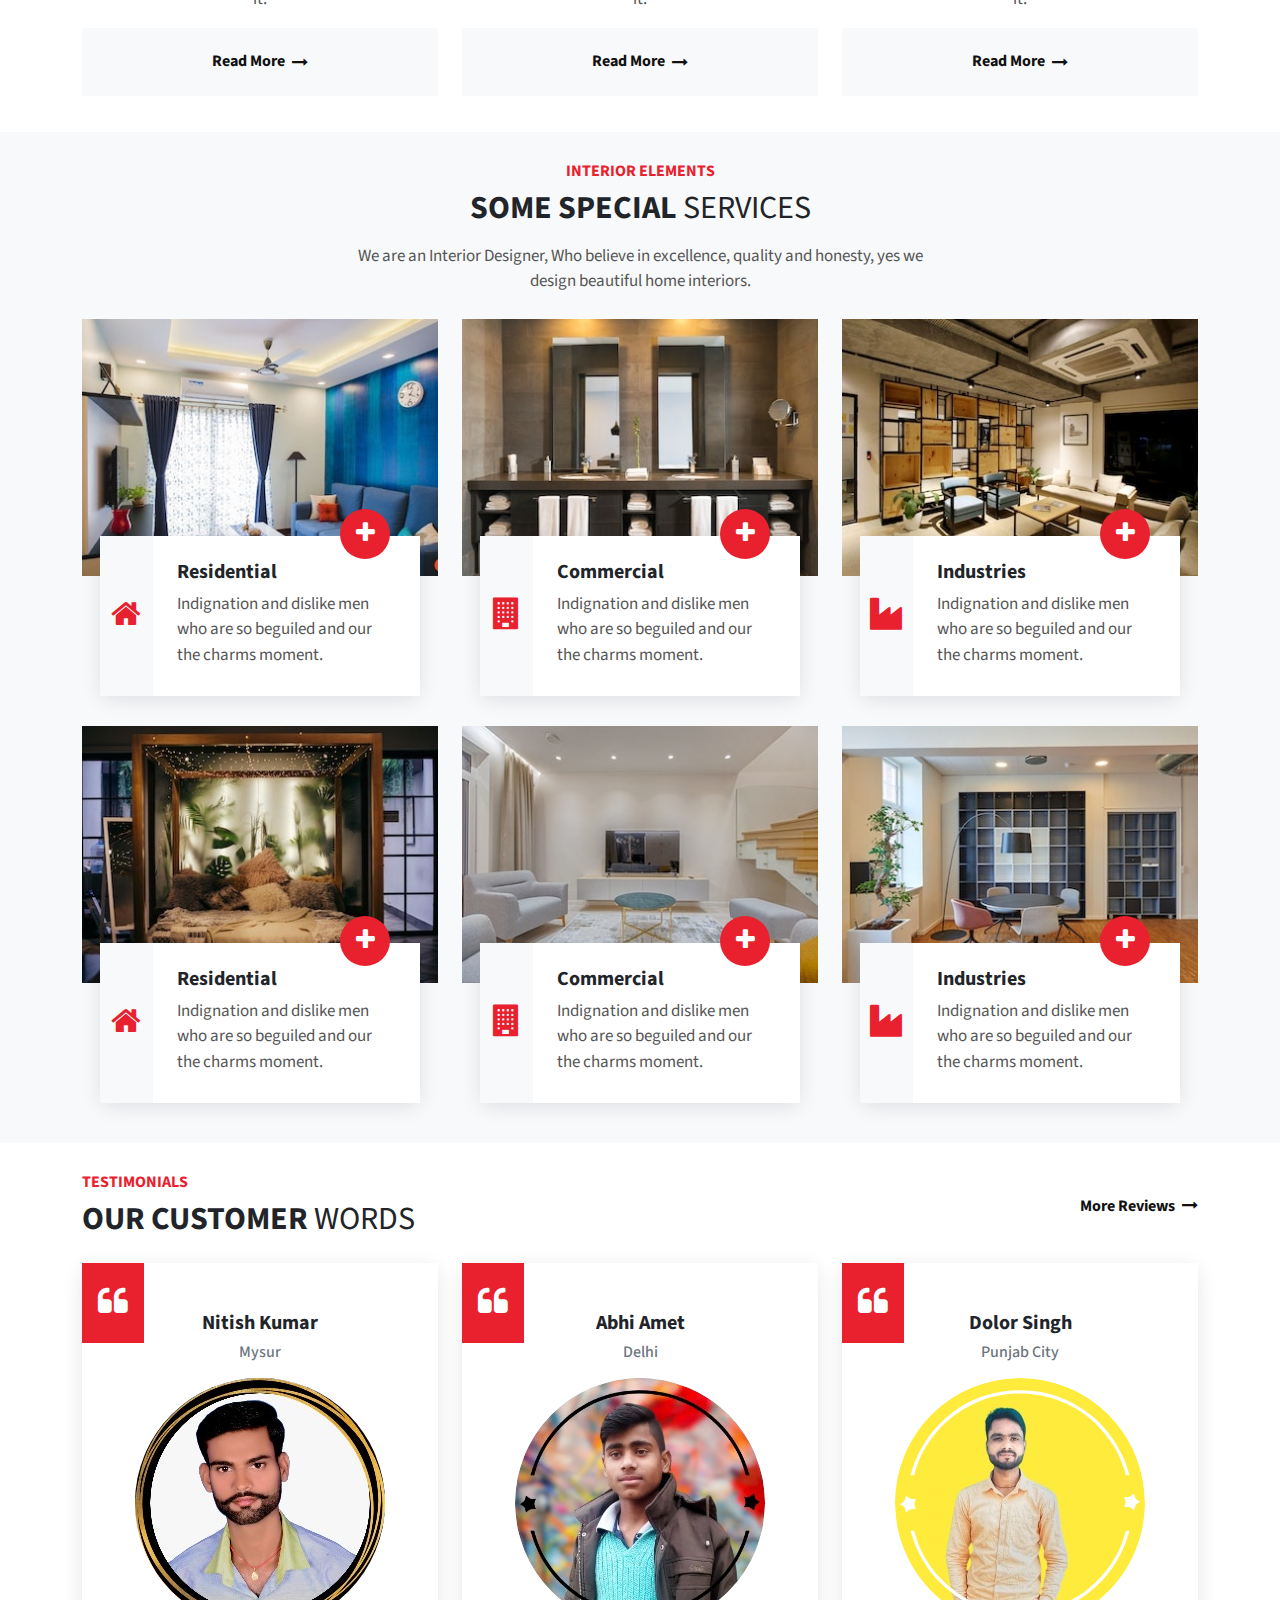
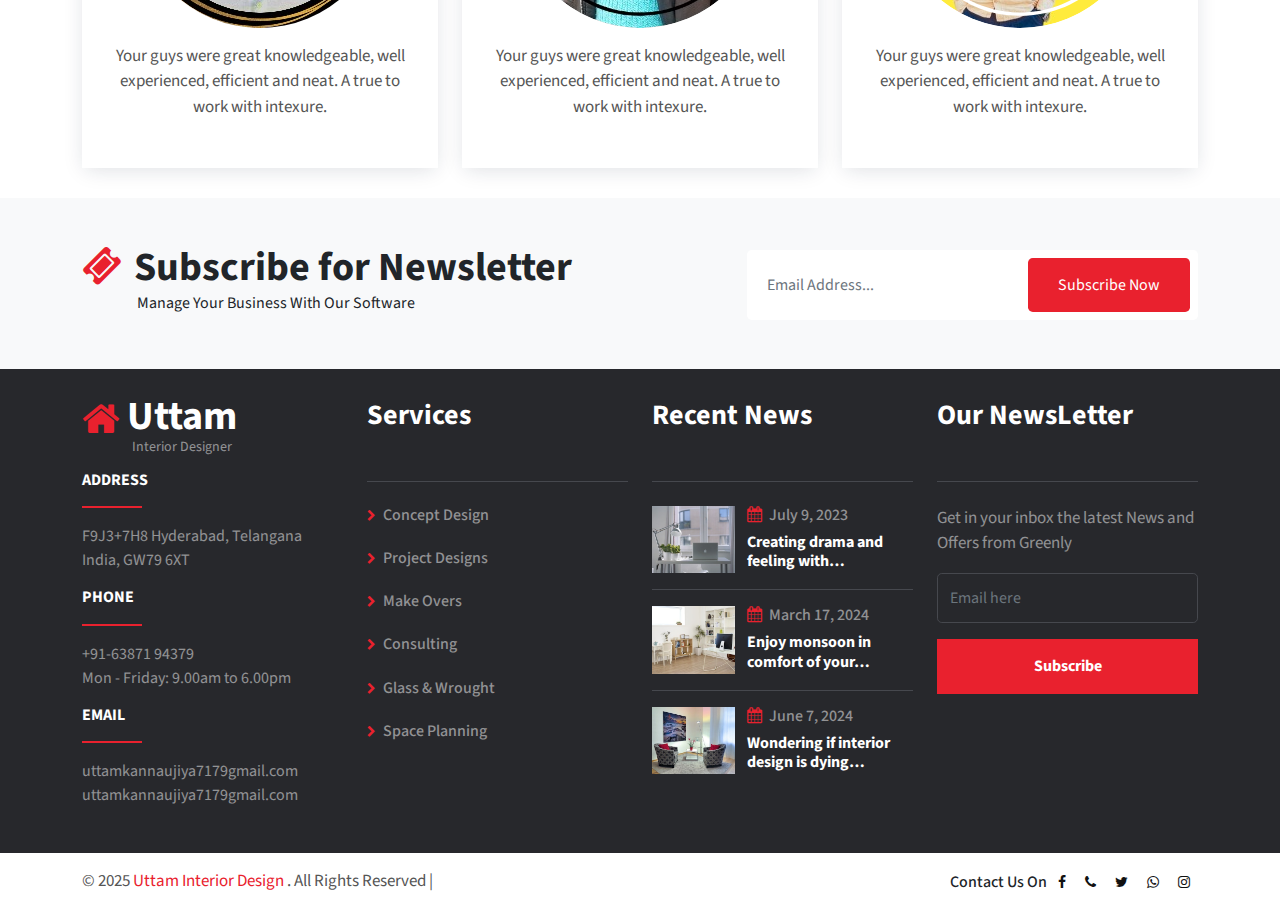
<file: services.html>
<!DOCTYPE html>
<html lang="en">
<head>
	<meta charset="utf-8">
	<meta http-equiv="X-UA-Compatible" content="IE=edge">
	<meta name="viewport" content="width=device-width, initial-scale=1">
	<title>Uttam Interior</title>
	<link href="css/bootstrap.min.css" rel="stylesheet" >
	<link href="css/font-awesome.min.css" rel="stylesheet" >
	<link href="css/global.css" rel="stylesheet">
	<link href="css/services.css" rel="stylesheet">
	<link href="https://fonts.googleapis.com/css2?family=Source+Sans+Pro&display=swap" rel="stylesheet">
	<script src="js/bootstrap.bundle.min.js"></script>

</head>
<body>
<section id="header" class="bg-light">
<nav class="navbar navbar-expand-md navbar-light bg-white mx-auto" id="navbar_sticky">
  <div class="container-xl">
    <a class="text-black p-0 navbar-brand fw-bold" href="index.html"><i class="fa fa-home col_red fs-1 align-middle"></i> Uttam <br> <span class="text-muted fw-normal font_14">Interior Designer</span></a>
    <button class="navbar-toggler" type="button" data-bs-toggle="collapse" data-bs-target="#navbarSupportedContent" aria-controls="navbarSupportedContent" aria-expanded="false" aria-label="Toggle navigation">
      <span class="navbar-toggler-icon"></span>
    </button>
    <div class="collapse navbar-collapse" id="navbarSupportedContent">
	   <ul class="navbar-nav mb-0 ms-auto">
        <li class="nav-item">
          <a class="nav-link" aria-current="page" href="index.html">Home</a>
        </li>
		 
		<li class="nav-item">
          <a class="nav-link" href="about.html">About </a>
        </li>
		
		<li class="nav-item">
          <a class="nav-link active" href="services.html">Services </a>
        </li>
				
		<li class="nav-item dropdown">
          <a class="nav-link dropdown-toggle" href="#" id="navbarDropdown" role="button" data-bs-toggle="dropdown" aria-expanded="false">
            Projects
          </a>
          <ul class="dropdown-menu drop_1" aria-labelledby="navbarDropdown">
            <li><a class="dropdown-item" href="project.html"> Projects</a></li>
            <li><a class="dropdown-item border-0" href="project_detail.html"> Project Detail</a></li>
          </ul>
        </li>
		
		
		<li class="nav-item">
          <a class="nav-link" href="contact.html">Contact </a>
        </li>
		
		 <li class="nav-item dropdown">
          <a class="nav-link dropdown-toggle dropdown_search nav_hide" href="#" id="navbarDropdown" role="button" data-bs-toggle="dropdown" aria-expanded="false">
            <i class="fa fa-search"></i>
          </a>
          <ul class="dropdown-menu drop_2 p-3" aria-labelledby="navbarDropdown">
            <li>
			  <div class="input-group">
				<input type="text" class="form-control" placeholder="Search Here">
				<span class="input-group-btn">
					<button class="btn btn-primary bg_red rounded-0 p-2 px-3 border-0" type="button">
						<i class="fa fa-search"></i> </button>
				</span>
		</div>
			</li>
          </ul>
        </li>
				
      </ul>
      
    </div>
  </div>
</nav>
</section>

<section id="header_m" class="p_3 bg-light">
 <div class="container-xl">
  <div class="row header_m1">
   <div class="col-md-3">
    <div class="header_m1i">
	  <div class="header_m1i1 row">
	   <div class="col-md-3">
	    <div class="header_m1i1l">
		 <i class="fa fa-globe font_60 col_red"></i>
		</div>
	   </div>
	   <div class="col-md-9">
	    <div class="header_m1i1r">
		 <h5>Hyderabad, India</h5>
		 <h6 class="mb-0 text-muted">F9J3+7H8 Hyderabad, Telangana</h6>
		</div>
	   </div>
	  </div>
	</div>
   </div>
   <div class="col-md-3">
    <div class="header_m1i">
	  <div class="header_m1i1 row">
	   <div class="col-md-3">
	    <div class="header_m1i1l">
		 <i class="fa fa-phone font_60 col_red"></i>
		</div>
	   </div>
	   <div class="col-md-9">
	    <div class="header_m1i1r">
		 <h5>+91-63871 94379</h5>
		 <h6 class="mb-0 text-muted">Mon - Friday: 9.00 to 18.00</h6>
		</div>
	   </div>
	  </div>
	</div>
   </div>
   <div class="col-md-3">
    <div class="header_m1i">
	  <div class="header_m1i1 row">
	   <div class="col-md-3">
	    <div class="header_m1i1l">
		 <i class="fa fa-envelope font_50 col_red"></i>
		</div>
	   </div>
	   <div class="col-md-9">
	    <div class="header_m1i1r">
		 <h5>uttamkannaujiya7179gmail.com</h5>
		 <h6 class="mb-0 text-muted">Mon - Friday: 9.00 to 18.00</h6>
		</div>
	   </div>
	  </div>
	</div>
   </div>
  </div>
 </div>
</section>

<section id="center" class="center_serv">
   <div class="center_om">
     <div class="container-xl">
  <div class="row center_o1">
     <div class="col-md-6">
	   <div class="center_o1l">
	    <hr class="line_1 mt-0">
	    <h1 class="text-white font_60 mb-0">Services</h1>
	   </div>
	 </div>
	 <div class="col-md-6">
	   <div class="center_o1r text-end">
	     <h5 class="col_red mb-0 mt-3 fw-normal"><a class="text-light" href="#">Home</a> <span class="mx-2 text-white-50">/</span> Services</h5>
	   </div>
	 </div>
  </div>
 </div>
   </div>   
 </section>
  

<section id="serv" class="p_3">
 <div class="container-xl">
   <div class="proj_h1 row mb-4">
    <div class="col-md-6">
	 <div class="proj_h1l">
	         <h6 class="col_red fw-bold">CATEGORIES</h6>
	  <h2 class="mb-0">WORKING  <span class="fw-normal">SECTORS</span></h2>
	 </div>
	</div>
	<div class="col-md-6">
	 <div class="proj_h1r">
	    <p class="mb-0">We are an Interior Designer, Who believe in excellence, quality and honesty, yes we design beautiful home interiors.</p>
	 </div>
	</div>
   </div>  
   <div class="row serv_1">
    <div class="col-md-4">
	 <div class="serv_1im text-center position-relative">
	  <div class="serv_1im1">
	    <div class="grid clearfix">
				  <figure class="effect-jazz mb-0">
					<a href="#"><img src="img/32.jpg" class="w-100" alt="abc"></a>
				  </figure>
			  </div>
	  </div>
	  <div class="serv_1im2 position-absolute w-100">
	    <span class="d-inline-block rounded-circle fs-1"><i class="fa fa-edit"></i></span>
	   <h4 class="mt-3">Concept Designs</h4>
	 <p class="mt-3">Indignation dislike are beguile works & demoralized the charms except to obtain some advantage from it.</p>
	<h6 class="mb-0"><a class="d-block bg-light pt-4 pb-4 fw-bold" href="#">Read More <i class="fa fa-long-arrow-right ms-1 align-middle"></i></a></h6>
	  </div>
	 </div>
	</div>
	<div class="col-md-4">
	 <div class="serv_1im text-center position-relative">
	  <div class="serv_1im1">
	    <div class="grid clearfix">
				  <figure class="effect-jazz mb-0">
					<a href="#"><img src="img/33.jpg" class="w-100" alt="abc"></a>
				  </figure>
			  </div>
	  </div>
	  <div class="serv_1im2 position-absolute w-100">
	    <span class="d-inline-block rounded-circle fs-1"><i class="fa fa-file-archive-o"></i></span>
	   <h4 class="mt-3">Project Designs</h4>
	 <p class="mt-3">Indignation dislike are beguile works & demoralized the charms except to obtain some advantage from it.</p>
	<h6 class="mb-0"><a class="d-block bg-light pt-4 pb-4 fw-bold" href="#">Read More <i class="fa fa-long-arrow-right ms-1 align-middle"></i></a></h6>
	  </div>
	 </div>
	</div>
	<div class="col-md-4">
	 <div class="serv_1im text-center position-relative">
	  <div class="serv_1im1">
	    <div class="grid clearfix">
				  <figure class="effect-jazz mb-0">
					<a href="#"><img src="img/34.jpg" class="w-100" alt="abc"></a>
				  </figure>
			  </div>
	  </div>
	  <div class="serv_1im2 position-absolute w-100">
	    <span class="d-inline-block rounded-circle fs-1"><i class="fa fa-file-excel-o"></i></span>
	   <h4 class="mt-3">Make Overs</h4>
	 <p class="mt-3">Indignation dislike are beguile works & demoralized the charms except to obtain some advantage from it.</p>
	<h6 class="mb-0"><a class="d-block bg-light pt-4 pb-4 fw-bold" href="#">Read More <i class="fa fa-long-arrow-right ms-1 align-middle"></i></a></h6>
	  </div>
	 </div>
	</div>
  </div>
  <div class="row serv_1 serv_1o">
    <div class="col-md-4">
	 <div class="serv_1im text-center position-relative">
	  <div class="serv_1im1">
	    <div class="grid clearfix">
				  <figure class="effect-jazz mb-0">
					<a href="#"><img src="img/35.jpg" class="w-100" alt="abc"></a>
				  </figure>
			  </div>
	  </div>
	  <div class="serv_1im2 position-absolute w-100">
	    <span class="d-inline-block rounded-circle fs-1"><i class="fa fa-user-plus"></i></span>
	   <h4 class="mt-3">Consulting</h4>
	 <p class="mt-3">Indignation dislike are beguile works & demoralized the charms except to obtain some advantage from it.</p>
	<h6 class="mb-0"><a class="d-block bg-light pt-4 pb-4 fw-bold" href="#">Read More <i class="fa fa-long-arrow-right ms-1 align-middle"></i></a></h6>
	  </div>
	 </div>
	</div>
	<div class="col-md-4">
	 <div class="serv_1im text-center position-relative">
	  <div class="serv_1im1">
	    <div class="grid clearfix">
				  <figure class="effect-jazz mb-0">
					<a href="#"><img src="img/36.jpg" class="w-100" alt="abc"></a>
				  </figure>
			  </div>
	  </div>
	  <div class="serv_1im2 position-absolute w-100">
	    <span class="d-inline-block rounded-circle fs-1"><i class="fa fa-home"></i></span>
	   <h4 class="mt-3">Glass & Wrought</h4>
	 <p class="mt-3">Indignation dislike are beguile works & demoralized the charms except to obtain some advantage from it.</p>
	<h6 class="mb-0"><a class="d-block bg-light pt-4 pb-4 fw-bold" href="#">Read More <i class="fa fa-long-arrow-right ms-1 align-middle"></i></a></h6>
	  </div>
	 </div>
	</div>
	<div class="col-md-4">
	 <div class="serv_1im text-center position-relative">
	  <div class="serv_1im1">
	    <div class="grid clearfix">
				  <figure class="effect-jazz mb-0">
					<a href="#"><img src="img/33.jpg" class="w-100" alt="abc"></a>
				  </figure>
			  </div>
	  </div>
	  <div class="serv_1im2 position-absolute w-100">
	    <span class="d-inline-block rounded-circle fs-1"><i class="fa fa-skyatlas"></i></span>
	   <h4 class="mt-3">Space Planning</h4>
	 <p class="mt-3">Indignation dislike are beguile works & demoralized the charms except to obtain some advantage from it.</p>
	<h6 class="mb-0"><a class="d-block bg-light pt-4 pb-4 fw-bold" href="#">Read More <i class="fa fa-long-arrow-right ms-1 align-middle"></i></a></h6>
	  </div>
	 </div>
	</div>
  </div>
   </div>
  </div>
 </div>
</section>

<section id="work_ho" class="p_3 bg-light">
 <div class="container-xl">
  <div class="row work_h1 text-center mb-4">
     <div class="col-md-12">
	      <h6 class="col_red fw-bold">INTERIOR ELEMENTS</h6>
	  <h2>SOME  SPECIAL<span class="fw-normal"> SERVICES</span></h2>
      <p class="mt-3 mb-0">We are an Interior Designer, Who believe in excellence, quality and honesty, yes we <br> design beautiful home interiors.</p>
	 </div>
  </div>
  
  <div class="row work_h2">
   <div class="col-md-4">
    <div class="work_h2m position-relative">
	 <div class="work_h2m1">
	   <div class="grid clearfix">
				  <figure class="effect-jazz mb-0">
					<a href="#"><img src="img/5.jpg" class="w-100" alt="abc"></a>
				  </figure>
			  </div>
	 </div>
	 <div class="work_h2m2  position-absolute">
	  <div class="work_h2m2i row mx-0 shadow_box">
	   <div class="col-md-2 p-0">
	    <div class="work_h2m2il text-center bg-light">
		 <span class="col_red fs-2"><i class="fa fa-home"></i></span>
		</div>
	   </div>
	   <div class="col-md-10 p-0">
	    <div class="work_h2m2ir bg-white p-4">
		 <h5>Residential</h5>
		 <p class="mb-0">Indignation and dislike men who are so beguiled and our the charms moment.</p>
		</div>
	   </div>
	  </div>
	 </div>
	 <div class="work_h2m3 text-end position-absolute w-100 pe-5">
	  <span class="bg_red text-center text-white rounded-circle fs-4 d-inline-block"><i class="fa fa-plus"></i></span>
	 </div>
	</div>
   </div>
   <div class="col-md-4">
    <div class="work_h2m position-relative">
	 <div class="work_h2m1">
	   <div class="grid clearfix">
				  <figure class="effect-jazz mb-0">
					<a href="#"><img src="img/6.jpg" class="w-100" alt="abc"></a>
				  </figure>
			  </div>
	 </div>
	 <div class="work_h2m2  position-absolute">
	  <div class="work_h2m2i row mx-0 shadow_box">
	   <div class="col-md-2 p-0">
	    <div class="work_h2m2il text-center bg-light">
		 <span class="col_red fs-2"><i class="fa fa-building"></i></span>
		</div>
	   </div>
	   <div class="col-md-10 p-0">
	    <div class="work_h2m2ir bg-white p-4">
		 <h5>Commercial</h5>
		 <p class="mb-0">Indignation and dislike men who are so beguiled and our the charms moment.</p>
		</div>
	   </div>
	  </div>
	 </div>
	 <div class="work_h2m3 text-end position-absolute w-100 pe-5">
	  <span class="bg_red text-center text-white rounded-circle fs-4 d-inline-block"><i class="fa fa-plus"></i></span>
	 </div>
	</div>
   </div>
   <div class="col-md-4">
    <div class="work_h2m position-relative">
	 <div class="work_h2m1">
	   <div class="grid clearfix">
				  <figure class="effect-jazz mb-0">
					<a href="#"><img src="img/7.jpg" class="w-100" alt="abc"></a>
				  </figure>
			  </div>
	 </div>
	 <div class="work_h2m2  position-absolute">
	  <div class="work_h2m2i row mx-0 shadow_box">
	   <div class="col-md-2 p-0">
	    <div class="work_h2m2il text-center bg-light">
		 <span class="col_red fs-2"><i class="fa fa-industry"></i></span>
		</div>
	   </div>
	   <div class="col-md-10 p-0">
	    <div class="work_h2m2ir bg-white p-4">
		 <h5>Industries</h5>
		 <p class="mb-0">Indignation and dislike men who are so beguiled and our the charms moment.</p>
		</div>
	   </div>
	  </div>
	 </div>
	 <div class="work_h2m3 text-end position-absolute w-100 pe-5">
	  <span class="bg_red text-center text-white rounded-circle fs-4 d-inline-block"><i class="fa fa-plus"></i></span>
	 </div>
	</div>
   </div>
  </div>
  <div class="row work_h2 work_h2o">
   <div class="col-md-4">
    <div class="work_h2m position-relative">
	 <div class="work_h2m1">
	   <div class="grid clearfix">
				  <figure class="effect-jazz mb-0">
					<a href="#"><img src="img/32.jpg" class="w-100" alt="abc"></a>
				  </figure>
			  </div>
	 </div>
	 <div class="work_h2m2  position-absolute">
	  <div class="work_h2m2i row mx-0 shadow_box">
	   <div class="col-md-2 p-0">
	    <div class="work_h2m2il text-center bg-light">
		 <span class="col_red fs-2"><i class="fa fa-home"></i></span>
		</div>
	   </div>
	   <div class="col-md-10 p-0">
	    <div class="work_h2m2ir bg-white p-4">
		 <h5>Residential</h5>
		 <p class="mb-0">Indignation and dislike men who are so beguiled and our the charms moment.</p>
		</div>
	   </div>
	  </div>
	 </div>
	 <div class="work_h2m3 text-end position-absolute w-100 pe-5">
	  <span class="bg_red text-center text-white rounded-circle fs-4 d-inline-block"><i class="fa fa-plus"></i></span>
	 </div>
	</div>
   </div>
   <div class="col-md-4">
    <div class="work_h2m position-relative">
	 <div class="work_h2m1">
	   <div class="grid clearfix">
				  <figure class="effect-jazz mb-0">
					<a href="#"><img src="img/33.jpg" class="w-100" alt="abc"></a>
				  </figure>
			  </div>
	 </div>
	 <div class="work_h2m2  position-absolute">
	  <div class="work_h2m2i row mx-0 shadow_box">
	   <div class="col-md-2 p-0">
	    <div class="work_h2m2il text-center bg-light">
		 <span class="col_red fs-2"><i class="fa fa-building"></i></span>
		</div>
	   </div>
	   <div class="col-md-10 p-0">
	    <div class="work_h2m2ir bg-white p-4">
		 <h5>Commercial</h5>
		 <p class="mb-0">Indignation and dislike men who are so beguiled and our the charms moment.</p>
		</div>
	   </div>
	  </div>
	 </div>
	 <div class="work_h2m3 text-end position-absolute w-100 pe-5">
	  <span class="bg_red text-center text-white rounded-circle fs-4 d-inline-block"><i class="fa fa-plus"></i></span>
	 </div>
	</div>
   </div>
   <div class="col-md-4">
    <div class="work_h2m position-relative">
	 <div class="work_h2m1">
	   <div class="grid clearfix">
				  <figure class="effect-jazz mb-0">
					<a href="#"><img src="img/34.jpg" class="w-100" alt="abc"></a>
				  </figure>
			  </div>
	 </div>
	 <div class="work_h2m2  position-absolute">
	  <div class="work_h2m2i row mx-0 shadow_box">
	   <div class="col-md-2 p-0">
	    <div class="work_h2m2il text-center bg-light">
		 <span class="col_red fs-2"><i class="fa fa-industry"></i></span>
		</div>
	   </div>
	   <div class="col-md-10 p-0">
	    <div class="work_h2m2ir bg-white p-4">
		 <h5>Industries</h5>
		 <p class="mb-0">Indignation and dislike men who are so beguiled and our the charms moment.</p>
		</div>
	   </div>
	  </div>
	 </div>
	 <div class="work_h2m3 text-end position-absolute w-100 pe-5">
	  <span class="bg_red text-center text-white rounded-circle fs-4 d-inline-block"><i class="fa fa-plus"></i></span>
	 </div>
	</div>
   </div>
  </div>
 </div>
</section>

<section id="testim" class="p_3">
 <div class="container-xl">
   <div class="proj_h1 row mb-4">
    <div class="col-md-8">
	 <div class="proj_h1l">
	         <h6 class="col_red fw-bold">TESTIMONIALS</h6>
	  <h2 class="mb-0">OUR CUSTOMER <span class="fw-normal">WORDS</span></h2>
	 </div>
	</div>
	<div class="col-md-4">
	 <div class="proj_h1r text-end mt-4">
	   <h6 class="mb-0 fw-bold"><a href="#">More Reviews <i class="fa fa-long-arrow-right ms-1"></i></a></h6>
	 </div>
	</div>
   </div>
    <div class="testim_1 row">
	 <div class="col-md-4">
	  <div class="testim_1i shadow_box position-relative">
	     <div class="testim_1i1 text-center pt-5 pb-5 px-4">
	      <h5>Nitish Kumar</h5>
		  <h6 class="text-muted mb-3">Mysur</h6>
		  <img src="img/12.jpg" alt="abc" class="rounded-circle">
		  <p class="mt-3 mb-0">Your guys were great knowledgeable, well experienced, efficient and neat. A true to work with intexure.</p>
	   </div>
	    <div class="testim_1i2 position-absolute top-0">
	     <span class="d-inline-block bg_red text-white p-3 fs-2"><i class="fa fa-quote-left"></i></span>
	   </div>
	  </div>
	 </div>
	 <div class="col-md-4">
	  <div class="testim_1i shadow_box position-relative">
	     <div class="testim_1i1 text-center pt-5 pb-5 px-4">
	      <h5>Abhi Amet</h5>
		  <h6 class="text-muted mb-3">Delhi</h6>
		  <img src="img/13.png" alt="abc" class="rounded-circle">
		  <p class="mt-3 mb-0">Your guys were great knowledgeable, well experienced, efficient and neat. A true to work with intexure.</p>
	   </div>
	    <div class="testim_1i2 position-absolute top-0">
	     <span class="d-inline-block bg_red text-white p-3 fs-2"><i class="fa fa-quote-left"></i></span>
	   </div>
	  </div>
	 </div>
	 <div class="col-md-4">
	  <div class="testim_1i shadow_box position-relative">
	     <div class="testim_1i1 text-center pt-5 pb-5 px-4">
	      <h5>Dolor Singh</h5>
		  <h6 class="text-muted mb-3">Punjab City</h6>
		  <img src="img/14.png" alt="abc" class="rounded-circle">
		  <p class="mt-3 mb-0">Your guys were great knowledgeable, well experienced, efficient and neat. A true to work with intexure.</p>
	   </div>
	    <div class="testim_1i2 position-absolute top-0">
	     <span class="d-inline-block bg_red text-white p-3 fs-2"><i class="fa fa-quote-left"></i></span>
	   </div>
	  </div>
	 </div>
	</div>
 </div>
</section>

<section id="subs_o" class="pt-5 pb-5 bg-light">
 <div class="container-xl">
   <div class="subs_o1 row">
    <div class="col-md-7">
	 <div class="subs_o1l">
	  <h1><i class="fa fa-ticket me-1 col_red"></i> Subscribe for Newsletter <br> <span class="fs-6 fw-normal">Manage Your Business With Our Software</span></h1>

	 </div>
	</div>
	<div class="col-md-5">
	 <div class="subs_o1r mt-1">
	   <div class="input-group p-2 bg-white rounded-3">
				<input type="text" class="form-control border-0 rounded-0" placeholder="Email Address...">
				<span class="input-group-btn">
					<button class="btn btn-primary bg_red border-0 rounded-3" type="button">
						Subscribe Now </button>
				</span>
		</div>
	 </div>
	</div>
   </div>
 </div>
</section>

<section id="footer" class="p_3 bg_dark">
 <div class="container-xl">
    <div class="row footer_1">
	 <div class="col-md-3">
	  <div class="footer_1i">
	    <h3 class="mb-4"><a class="text-white fw-bold" href="index.html"><i class="fa fa-home col_red fs-1 align-middle"></i> Uttam <br> <span class="text-white-50 fw-normal font_14">Interior Designer</span></a></h3>
		<h5 class="text-white fs-6">ADDRESS</h5>
		<hr class="line">
		<p class="text-white-50 fs-6">F9J3+7H8 Hyderabad, Telangana<br>
India, GW79 6XT</p>
<h5 class="text-white fs-6">PHONE</h5>
		<hr class="line">
		<p class="text-white-50 fs-6">+91-63871 94379<br>
Mon - Friday: 9.00am to 6.00pm</p>
<h5 class="text-white fs-6">EMAIL</h5>
		<hr class="line">
		<p class="text-white-50 fs-6">uttamkannaujiya7179gmail.com<br>
uttamkannaujiya7179gmail.com</p>
	  </div>
	 </div>
	 <div class="col-md-3">
	  <div class="footer_1i">
	    <h4 class="text-white fs-3 mb-5">Services</h4>
		<hr class="hr_1 mb-4">
		<div class="row footer_3ism">
			<h6 class="col-md-12 col-6"><a class="text-white-50" href="#"><i class="fa fa-chevron-right me-1 font_12 col_red"></i> Concept Design</a></h6>
			<h6 class="col-md-12 col-6 mt-3"><a class="text-white-50" href="#"><i class="fa fa-chevron-right me-1 font_12 col_red"></i> Project Designs</a></h6>
			<h6 class="col-md-12 col-6 mt-3"><a class="text-white-50" href="#"><i class="fa fa-chevron-right me-1 font_12 col_red"></i> Make Overs</a></h6>
			<h6 class="col-md-12 col-6 mt-3"><a class="text-white-50" href="#"><i class="fa fa-chevron-right me-1 font_12 col_red"></i> Consulting</a></h6>
			<h6 class="col-md-12 col-6 mt-3"><a class="text-white-50" href="#"><i class="fa fa-chevron-right me-1 font_12 col_red"></i> Glass & Wrought</a></h6>
			<h6 class="col-md-12 col-6 mt-3 mb-0"><a class="text-white-50" href="#"><i class="fa fa-chevron-right me-1 font_12 col_red"></i> Space Planning</a></h6>
	    </div>
	  </div>
	 </div>
	 <div class="col-md-3">
	  <div class="footer_1i">
	    <h4 class="text-white fs-3 mb-5">Recent News</h4>
		<hr class="hr_1 mb-4">
		<div class="row footer_1i1">
		     <div class="col-md-4 col-4 pe-0">
			  <div class="footer_1i1l">
			    <figure class="effect-jazz mb-0">
					<a href="#"><img src="img/8.jpg" class="w-100" alt="abc"></a>
				  </figure>
			  </div>
			 </div>
			 <div class="col-md-8 col-8">
			  <div class="footer_1i1r">
			   <h6 class="text-white-50"><i class="fa fa-calendar col_red me-1"></i> July 9, 2023</h6>
			   <h6 class="fw-bold mb-0"><a class="text-white" href="#">Creating drama and
feeling with…</a></h6>
			  </div>
			 </div>
	    </div><hr class="hr_1">
		<div class="row footer_1i1">
		     <div class="col-md-4 col-4 pe-0">
			  <div class="footer_1i1l">
			    <figure class="effect-jazz mb-0">
					<a href="#"><img src="img/9.jpg" class="w-100" alt="abc"></a>
				  </figure>
			  </div>
			 </div>
			 <div class="col-md-8 col-8">
			  <div class="footer_1i1r">
			   <h6 class="text-white-50"><i class="fa fa-calendar col_red me-1"></i> March 17, 2024</h6>
			   <h6 class="fw-bold mb-0"><a class="text-white" href="#">Enjoy monsoon in
comfort of your…</a></h6>
			  </div>
			 </div>
	    </div><hr class="hr_1">
		<div class="row footer_1i1">
		     <div class="col-md-4 col-4 pe-0">
			  <div class="footer_1i1l">
			    <figure class="effect-jazz mb-0">
					<a href="#"><img src="img/10.jpg" class="w-100" alt="abc"></a>
				  </figure>
			  </div>
			 </div>
			 <div class="col-md-8 col-8">
			  <div class="footer_1i1r">
			   <h6 class="text-white-50"><i class="fa fa-calendar col_red me-1"></i> June 7, 2024</h6>
			   <h6 class="fw-bold mb-0"><a class="text-white" href="#">Wondering if interior
design is dying…</a></h6>
			  </div>
			 </div>
	    </div>
	  </div>
	 </div>
	 <div class="col-md-3">
	  <div class="footer_1i">
	    <h4 class="text-white fs-3 mb-5">Our NewsLetter</h4>
		<hr class="hr_1 mb-4">
		 <p class="text-white-50">Get in your inbox the latest News and Offers from Greenly</p>
		 <input class="form-control rounded-3 text-light bg-transparent" placeholder="Email here" type="text">
		 <h6 class="mb-0 mt-3"><a class="button d-block text-center" href="#">Subscribe</a></h6>
	  </div>
	 </div>
	</div>
 </div>
</section>

<section id="footer_b" class="pt-3 pb-3">
 <div class="container-xl">
  <div class="row footer_b1">
     <div class="col-md-8">
	  <div class="footer_b1l">
	   <p class="mb-0">© 2025 <a class="col_red" href="https://uttaminterior.vercel.app/">Uttam Interior Design</a> . All Rights Reserved | </p>
	  </div>
	 </div>
	 <div class="col-md-4">
	  <div class="footer_b1r text-end mt-1">
	   <h6 class="mb-0">
	Contact Us On
	<a class="mx-2  font_14" href="https://www.facebook.com/uttamkjs"><i class="fa fa-facebook"></i></a>
	<a class="mx-2  font_14" href="tel:+916387194379"><i class="fa fa-phone"></i></a>
	<a class="mx-2  font_14" href="https://x.com/uttamk1434?t"><i class="fa fa-twitter"></i></a>
	<a class="mx-2  font_14" href="https://wa.me/+916387194379"><i class="fa fa-whatsapp"></i></a>
	<a class="mx-2  font_14" href="https://www.instagram.com/uttamk1434/"><i class="fa fa-instagram"></i></a>
	</h6>
	  </div>
	 </div>
  </div>
 </div>
</section>


<script>
window.onscroll = function() {myFunction()};
var navbar_sticky = document.getElementById("navbar_sticky");
var sticky = navbar_sticky.offsetTop;
var navbar_height = document.querySelector('.navbar').offsetHeight;
function myFunction() {
  if (window.pageYOffset >= sticky + navbar_height) {
    navbar_sticky.classList.add("sticky")
	document.body.style.paddingTop = navbar_height + 'px';
  } else {
    navbar_sticky.classList.remove("sticky");
	document.body.style.paddingTop = '0'
  }
}
</script>

</body>

</html>
</file>
<file: css/global.css>
body{
font-family: 'Source Sans Pro', sans-serif;
}
ul{
list-style:none;
padding:0;
 }

h1,h2,h3,h4,h5{
font-weight:bold;
 }

p{
color: #555;
font-size:17px;
 }


a{
color: #111;
text-decoration:none;
 }
a:hover{
text-decoration:none;
color: #e9212e;
 }
a:focus{
text-decoration:none;
color: #e9212e;
 }


.button{
background:#e9212e;
color:#fff!important;
display: inline-block;
transition: 0.3s;
padding: 18px 30px 18px 30px;
font-weight:bold;
 }

.button:hover{
background:#111;
color:#fff!important;
 }
 
.button_1{
background:#fff;
color:#111!important;
display: inline-block;
transition: 0.3s;
padding: 18px 30px 18px 30px;
font-weight:bold;
 }

.button_1:hover{
background:#e9212e;
color:#fff!important;
 }
 
.button_2{
background:#fff;
color:#111!important;
display: inline-block;
transition: 0.3s;
padding: 18px 30px 18px 30px;
font-weight:bold;
 }

.button_2:hover{
background:#111;
color:#fff!important;
 }



.grid figure {
position: relative;
float: left;
overflow: hidden;
width: 100%;
text-align: center;
cursor: pointer;
}
figure.effect-jazz figcaption::after,
figure.effect-jazz img
{
-webkit-transition: opacity 0.35s, -webkit-transform 0.35s;
transition: opacity 0.35s, transform 0.35s;
}

figure.effect-jazz:hover img {
-webkit-transform: scale3d(1.05,1.05,1);
transform: scale3d(1.05,1.05,1);
}

.col_red{
color: #e9212e; 
 }

.bg_red{
background:#e9212e!important; 
 }
.bg_dark{
background: #27282c; 
 }


hr{
opacity:1;
background-color:#f5e8e6; 
 }
.font_14{
font-size:14px; 
 }
.font_12{
font-size:12px; 
 }
.font_10{
font-size:10px; 
 }
.font_8{
font-size:8px; 
 }

.font_60{
font-size:60px; 
 }
.font_50{
font-size:50px; 
 }

.line {
height:2px!important;
width: 60px;
background-color:#e9212e;
}
.line_1 {
height:4px!important;
width: 120px;
background-color:#e9212e;
}
.p_3{
padding-top:30px;
padding-bottom:30px; 
 }

.border_1{
border:1px solid #f5e8e6;
 }


.carousel_p .carousel-indicators {
bottom: -60px!important;
}
.carousel_p {
padding-bottom: 70px;
}


/*********************header****************/
.nav_hide:after{
display:none; 
 }

#header .navbar-brand{
font-size:2.5rem;
line-height:0;
padding-bottom:8px!important;
 }
#header .navbar-brand span{
margin-left:50px;
 }
#header .navbar{
width:82%;
 }
.navbar-collapse {
align-items:start;
}

#header .nav-link{
color:#000;
padding:22px 22px;
text-transform:uppercase;
 }
#header .nav-link:hover{
color:#e9212e;
 }
#header .nav-link:focus{
color:#e9212e;
 }
#header .active{
color:#e9212e;
 }

.drop_1{
min-width:250px;
padding:0;
border-radius:0;
margin-top:8px!important;
border:none;
box-shadow: 0px 4px 20px -3px rgb(22 36 62 / 15%);
 }
.drop_1 a{
padding-top:15px;
padding-bottom:15px;
border-bottom:1px solid #f7ebec;
color:#000;
 }
.drop_1 a:hover{
background:none;
color:#e9212e;
 }


.sticky {
position: fixed;
top: 0;
width: 100%;
z-index:3;
width:100%!important;
}
.sticky {
top: -40px;
transform: translateY(40px);
transition: transform .3s;
}


 
.drop_2 {
min-width:300px;
padding:10px;
border-radius:0;
margin-top:8px!important;
border:none;
box-shadow: 0px 4px 20px -3px rgb(22 36 62 / 15%);
right: 0!important;
left: auto!important;
}

.header_m1io ul li a {
background: #fff;
width: 50px;
height: 50px;
}
.header_m1io ul li a i {
line-height:50px;
color:#e9212e;
}
/*********************header_end****************/


/*********************common****************/
.pages ul li{
 display:inline-block;
 }
.pages ul li a{
display:block;
color: #0c121d;
 margin: 0 2px;
 width:40px;
 height:40px;
 line-height:38px;
 text-align:center;
 border:1px solid #f5e8e6;
 background:#fff;
 }
.pages ul li a:hover{
 background: #e9212e;
 border:1px solid #e9212e;
 }
.pages ul li a:hover{
 color: #fff!important;
 }
.act{
background:#e9212e!important;
border:1px solid #e9212e!important;
color:#fff!important;
 }

 /* footer social icons */
ul.social-network {
list-style: none;
display: block;
margin-left:0 !important;
padding: 0;
}
ul.social-network li {
display: inline-block;
}

/* footer social icons */
.social-network a.icoRss:hover {
background-color: #F56505;
}
.social-network a.icoFacebook:hover {
background-color:#3B5998;
}
.social-network a.icoTwitter:hover {
background-color:#33ccff;
}
.social-network a.icoGoogle:hover {
background-color:#BD3518;
}
.social-network a.icoVimeo:hover {
background-color:#0590B8;
}
.social-network a.icoLinkedin:hover {
background-color:#007bb7;
}
.social-network a.icoRss:hover i, .social-network a.icoFacebook:hover i, .social-network a.icoTwitter:hover i,
.social-network a.icoGoogle:hover i, .social-network a.icoVimeo:hover i, .social-network a.icoLinkedin:hover i {
color:#fff;
}
a.socialIcon:hover, .socialHoverClass {
color:#44BCDD;
}

.social-circle li a {
display:inline-block;
position:relative;
margin:0 2px 0 2px;
-moz-border-radius:50%;
-webkit-border-radius:50%;
border-radius:50%;
text-align:center;
width: 40px;
height: 40px;
}
.social-circle li i {
margin:0;
line-height:40px;
text-align: center;
}

.social-circle li a:hover i, .triggeredHover {
-moz-transform: rotate(360deg);
-webkit-transform: rotate(360deg);
-ms--transform: rotate(360deg);
transform: rotate(360deg);
-webkit-transition: all 0.2s;
-moz-transition: all 0.2s;
-o-transition: all 0.2s;
-ms-transition: all 0.2s;
transition: all 0.2s;
}
.social-circle i {
color: #fff;
-webkit-transition: all 0.8s;
-moz-transition: all 0.8s;
-o-transition: all 0.8s;
-ms-transition: all 0.8s;
transition: all 0.8s;
}
.form-control:focus{
  box-shadow:none;
 border-color:#f5e8e6; 
 }
.form-select:focus{
 box-shadow:none;
 border-color:#f5e8e6;  
 }
.form-control{
border-color:#f5e8e6;
box-shadow:none;
border-radius:0;
height:50px;
 }
.form-select{
border-color:#f5e8e6;
box-shadow:none; 
border-radius:0;
height:50px;
color:#777;
 }

.shadow_box{
box-shadow: 0px 4px 20px -3px rgb(22 36 62 / 15%);
 }
.carousel-indicators [data-bs-target] {
 background-color:#e9212e; 
}

.input-group .form-control{
height:auto; 
 }
.input-group .form-control:focus{
box-shadow:none;
 }
.form-check .form-check-input:checked {
background-color: #e9212e;
border-color: #e9212e;
}
.form_text{
height:150px!important; 
 }

.subs_o1l h1 span {
margin-left: 55px;
}
.subs_o1l h1 {
line-height: 0.5em;
}
.subs_o1r .btn {
padding: 15px 30px;
}
.center_om {
background: #000000b5;
padding-top:120px;
padding-bottom:30px;
}
.center_o1r{
margin-top:120px; 
 }
/*********************common_end****************/

/*********************proj_h****************/
.proj_h2i2{
background:#000000c4;
padding-top:25%;
display:none;
 }
.proj_h2i:hover .proj_h2i2{
display:block; 
 }
#process .design_1{
margin-top:80px; 
 }
.design_1i{
border-top:3px solid  #e9212e;
 }
/*********************proj_h_end****************/

/*********************work_h****************/
.work_hm{
background:#000000f2;
 }
#work_h{
background-image: url(../img/3.jpg);
background-position: center; 
 }
.work_h2m2il{
min-height:160px;
padding-top:55px; 
 }
.work_h2m2ir{
min-height:160px; 
 }
.work_h2m2{
width:90%;
bottom:-120px;
left:5%;
 }
.work_h2m3 span{
width:50px;
height:50px;
line-height:50px; 
 }
.work_h2m3{
top:190px;  
  }
.work_h2m:hover .work_h2m3 span{
background:#111!important; 
 }
.work_hm{
padding-bottom:170px; 
 }
/*********************work_h_end****************/



/*********************footer****************/
.footer_1i h3 {
font-size: 2.5rem;
line-height: 0;
}
.footer_1i h3 span {
margin-left: 50px;
}
.hr_1{
background:#46484e; 
 }
.footer_1i .form-control {
border: 1px solid #46484e;
}
/*********************footer_end****************/


@media screen and (max-width : 767px){
.navbar-collapse{
max-height:300px;
overflow-y:scroll; 
border-top:1px solid #f5e8e6;
margin-top:15px;
 }
#header .nav-link{
font-size:24px;
border-bottom:1px solid #f5e8e6;
padding-top:10px;
padding-bottom:10px;
margin:0!important;
border-left:none;
 }

.navbar .navbar-toggler{
box-shadow:none!important;
background:#fbfbfb;
border:none;
border-radius:0;
margin-top:0;
 }
.drop_1{
margin-top:0!important;
min-width:100%; 
 }
.drop_1 a{
font-size:22px; 
 }
.drop_2{
margin-top:0!important;
min-width:100%; 
 }

.sticky .drop_1{
margin-top:0!important; 
 }
.line{
margin-left:auto;
margin-right:auto; 
 }
.line_1{
margin-left:auto;
margin-right:auto; 
 }

.pages ul li{
margin-top:5px;
margin-bottom:5px; 
 }
#header .navbar {
width: 100%;
}
#header .navbar-brand i{
font-size:2.5rem!important;
 }
#header_m{
display:none; 
 }
.work_h1  br{
display:none; 
 }
.work_h1  p{
text-align:left;
 }
.work_hm{
padding-bottom:40px!important; 
 }
.proj_h1{
margin-left:0!important; 
margin-right:0!important;
text-align:center; 
 }
.proj_h1r{
text-align:center!important;  
 }
.proj_h2i1 img{
min-height:260px; 
 }
.proj_h2i{
margin-top:8px;
margin-bottom:8px; 
 }
#process .design_1 {
margin-top:0;
}
.testim_1i1 p{
text-align:left; 
 }
.testim_1i{
margin-top:8px;
margin-bottom:8px;  
 }
.subs_o1l h1{
font-size:22px; 
 }
.subs_o1l h1 i{
font-size:22px; 
 }
.subs_o1l h1 span {
margin-left: 30px;
font-size:12px!important;
}
.subs_o1r {
margin-top:15px;
}

#footer h3 i{
font-size:2.5rem!important;
 }
.footer_1i h3 {
text-align:center;
 }
.footer_1i  {
text-align:center;
margin-top:8px;
margin-bottom:8px;
 }
.footer_3ism h6{
margin-top:10px!important;
text-align:left; 
 }
.footer_1i1{
text-align:left; 
 }
.footer_b1r{
text-align:center!important;
margin-top:15px!important; 
 }
.footer_1i h4{
margin-bottom:15px!important; 
 }
.center_o1l .font_60{
font-size:32px; 
 }
.center_o1r {
margin-top:20px;
text-align:center!important;
}
.center_om {
padding-top:50px;
padding-bottom:50px;
text-align:center;
}
.team_1im{
margin-top:8px;
margin-bottom:8px; 
 }
.center_sm{
text-align:center!important; 
 }
.blog_h1i{
text-align:center;
margin-top:8px;
margin-bottom:8px;  
 }
.blog_h1i p{
text-align:left; 
 }
.work_h2m2{
position:static!important;
width:100%; 
 }
.work_h2m2il {
min-height:auto;
padding:20px;
}
.work_h2m2ir {
min-height:auto;
}
.work_h2m2ir h5{
text-align:center;
}
.work_h2m{
margin-top:8px;
margin-bottom:8px; 
 }
.work_h2m3 {
display:none; 
 }
 }
@media (min-width:576px) and (max-width:767px) {

 }
@media (min-width:768px) and (max-width:991px) {
.navbar-expand-md {
flex-wrap:wrap!important;
}
#header .navbar {
width: 95%;
}
#header .nav-link {
padding: 22px 10px;
font-size:14px;
}
.drop_1 {
right: 0!important;
left: auto!important;
}
.header_m1i1l .font_60{
font-size:30px; 
 }
.header_m1i1l .font_50{
font-size:30px; 
 }
.header_m1io ul li a {
width: 30px;
height: 30px;
font-size:12px;
}
.header_m1io ul li a i{
line-height:30px;
}
.header_m1i1r h5{
font-size:16px; 
 }
.work_h2m1 img{
min-height:260px; 
 }
.work_h2m2ir  p{
font-size:13px; 
 }
.work_h2m2il  span{
font-size:16px!important; 
 }
.proj_h2i1 img{
min-height:260px;  
 }
.proj_h2i2 .button_1{
padding:10px 10px;
font-size:13px; 
 }
.proj_h1{
margin-left:0!important; 
margin-right:0!important;
 }
.testim_1i2  span{
padding:10px!important; 
 }
#footer h6{
font-size:14px!important; 
 }
#footer p{
font-size:14px!important; 
 }
#footer h4{
font-size:24px!important;
 }
.center_o1l .font_60{
font-size:32px; 
 }
 }
@media (min-width:871px) and (max-width:991px) {
#header .nav-link {
padding: 22px 16px;
}
 }
@media (min-width:992px) and (max-width:1200px) {
.navbar-expand-md {
flex-wrap:wrap!important;
}
#header .navbar {
width: 95%;
}
#header .nav-link {
padding: 22px 18px;
}
.header_m1i1l .font_60{
font-size:40px; 
 }
.header_m1i1l .font_50{
font-size:40px; 
 }
.header_m1io ul li a {
width: 40px;
height: 40px;
font-size:14px;
}
.header_m1io ul li a i{
line-height:40px;
}
.drop_1 {
right: 0!important;
left: auto!important;
}
.work_h2m1 img{
min-height:260px; 
 }
.work_h2m2ir  p{
font-size:14px; 
 }
.work_h2m2il  span{
font-size:16px!important; 
 }
.proj_h2i1 img{
min-height:260px;  
 }
.proj_h2i2 .button_1{
padding:10px 10px;
font-size:13px; 
 }
.proj_h1{
margin-left:0!important; 
margin-right:0!important;
 }
 }
@media (min-width:1201px) and (max-width:1320px) {

 }
</file>
<file: css/index.css>
/*********************center_home****************/
.center_home img{
 min-height:700px;
 }
.carousel-caption{
background:#0000009c;
width:100%;
height:100%;
bottom:0;
left:0; 
padding:250px 150px 0px 150px;
text-align:left;
 }
/*********************center_home_end****************/

/*********************design****************/
.design_1i1 span{
background:#fff;
width:100px;
height:100px;
line-height:95px;
border:3px solid  #e9212e;
 }
.main_2{
bottom:-180px; 
 }
.design_1i1{
top:-50px; 
 }
.design_1i2{
padding-top:70px!important; 
 }
.design_1i:hover .design_1i1 span{
background: #e9212e;
color:#fff;
 }
.design_1i3 a{
border-radius:0px 0px 5px 5px; 
 }
/*********************design_end****************/

/*********************about_h****************/
#about_h{
margin-top:170px; 
 }
.about_h1ril span{
font-size:70px; 
 }
/*********************about_h_end****************/


/*********************connect****************/
#connect{
background-image: url(../img/2.jpg);
background-position: center; 
 }
/*********************connect_end****************/


@media screen and (max-width : 767px){
.center_home img{
 min-height:350px;
 }
.main_2{
position:static!important;
 }
.design_1i1 {
position:static!important;
padding-top:15px;
padding-bottom:15px;
}
#design{
padding-top:30px; 
 }
.carousel-caption{
padding:15px;
text-align:center;
 }
.carousel-caption p{
width:100%!important;
 }
.carousel-caption .font_60{
font-size:40px;
 }
.carousel-caption .button{
padding: 10px 15px 10px 15px;
font-size:14px;
 }
.carousel-caption .button_1{
padding: 10px 13px 10px 13px;
font-size:14px;
 }
.design_1i2 {
padding-top: 30px!important;
}
.design_1i{
margin-top:8px;
margin-bottom:8px; 
 }
.design_1i2 p{
text-align:left; 
 }
#about_h {
margin-top:0;
}
.about_h1r{
margin-top:15px; 
 }
.about_h1r h5{
text-align:center;
 }
.about_h1ri{
text-align:center; 
 }
.about_h1ri p{
text-align:left; 
 }
.appoint_1r{
text-align:center!important;
margin-top:15px;  
 }
.connect_1l{
text-align:center; 
 }
.connect_1r{
padding:20px!important;
text-align:center;
margin-top:15px;
 }
.connect_1r p{
text-align:left;
 }

 }

@media (min-width:576px) and (max-width:767px) {
.carousel-caption{
padding:40px;
 }
 }
@media (min-width:768px) and (max-width:991px) {
.carousel-caption p{
width:100%!important;
 }
.about_h1ril span {
font-size: 40px;
}

 }

@media (min-width:992px) and (max-width:1200px) {
.carousel-caption p{
width:70%!important;
 }
.about_h1ril span {
font-size: 50px;
}
 }
</file>
<file: css/services.css>
/*********************contact****************/
.center_serv{
background-image: url(../img/40.jpg);
background-position: center;
}
.serv_1im2 span {
background: #fff;
width: 100px;
height: 100px;
line-height: 95px;
border: 3px solid #e9212e;
}
.serv_1im2{
top:200px; 
 }
.serv_1o{
margin-top:290px;
margin-bottom:270px; 
 }
.work_h2o{
margin-top:150px; 
 }
#work_ho{
padding-bottom:160px; 
 }
/*********************contact_end****************/


@media screen and (max-width : 767px){
.proj_h1r{
margin-top:15px; 
 }
.proj_h1r p{
text-align:left;
 }
.serv_1im2 {
position:static!important;
margin-top:15px;
 }
.serv_1im2 p{
text-align:left;
 }
.serv_1im {
margin-top:8px;
margin-bottom:8px; 
 }
.serv_1o {
margin-top:0;
margin-bottom:0;
}
#work_ho {
padding-bottom:0;
}
.work_h2o {
margin-top:0;
padding-bottom:30px;
}
 }

@media (min-width:576px) and (max-width:767px) {

 }
@media (min-width:768px) and (max-width:991px) {
.serv_1im1 img{
min-height:260px; 
 }
.serv_1im2  p{
font-size:15px;
 }
 }

@media (min-width:992px) and (max-width:1200px) {
.serv_1im1 img{
min-height:260px; 
 }
 }
</file>
